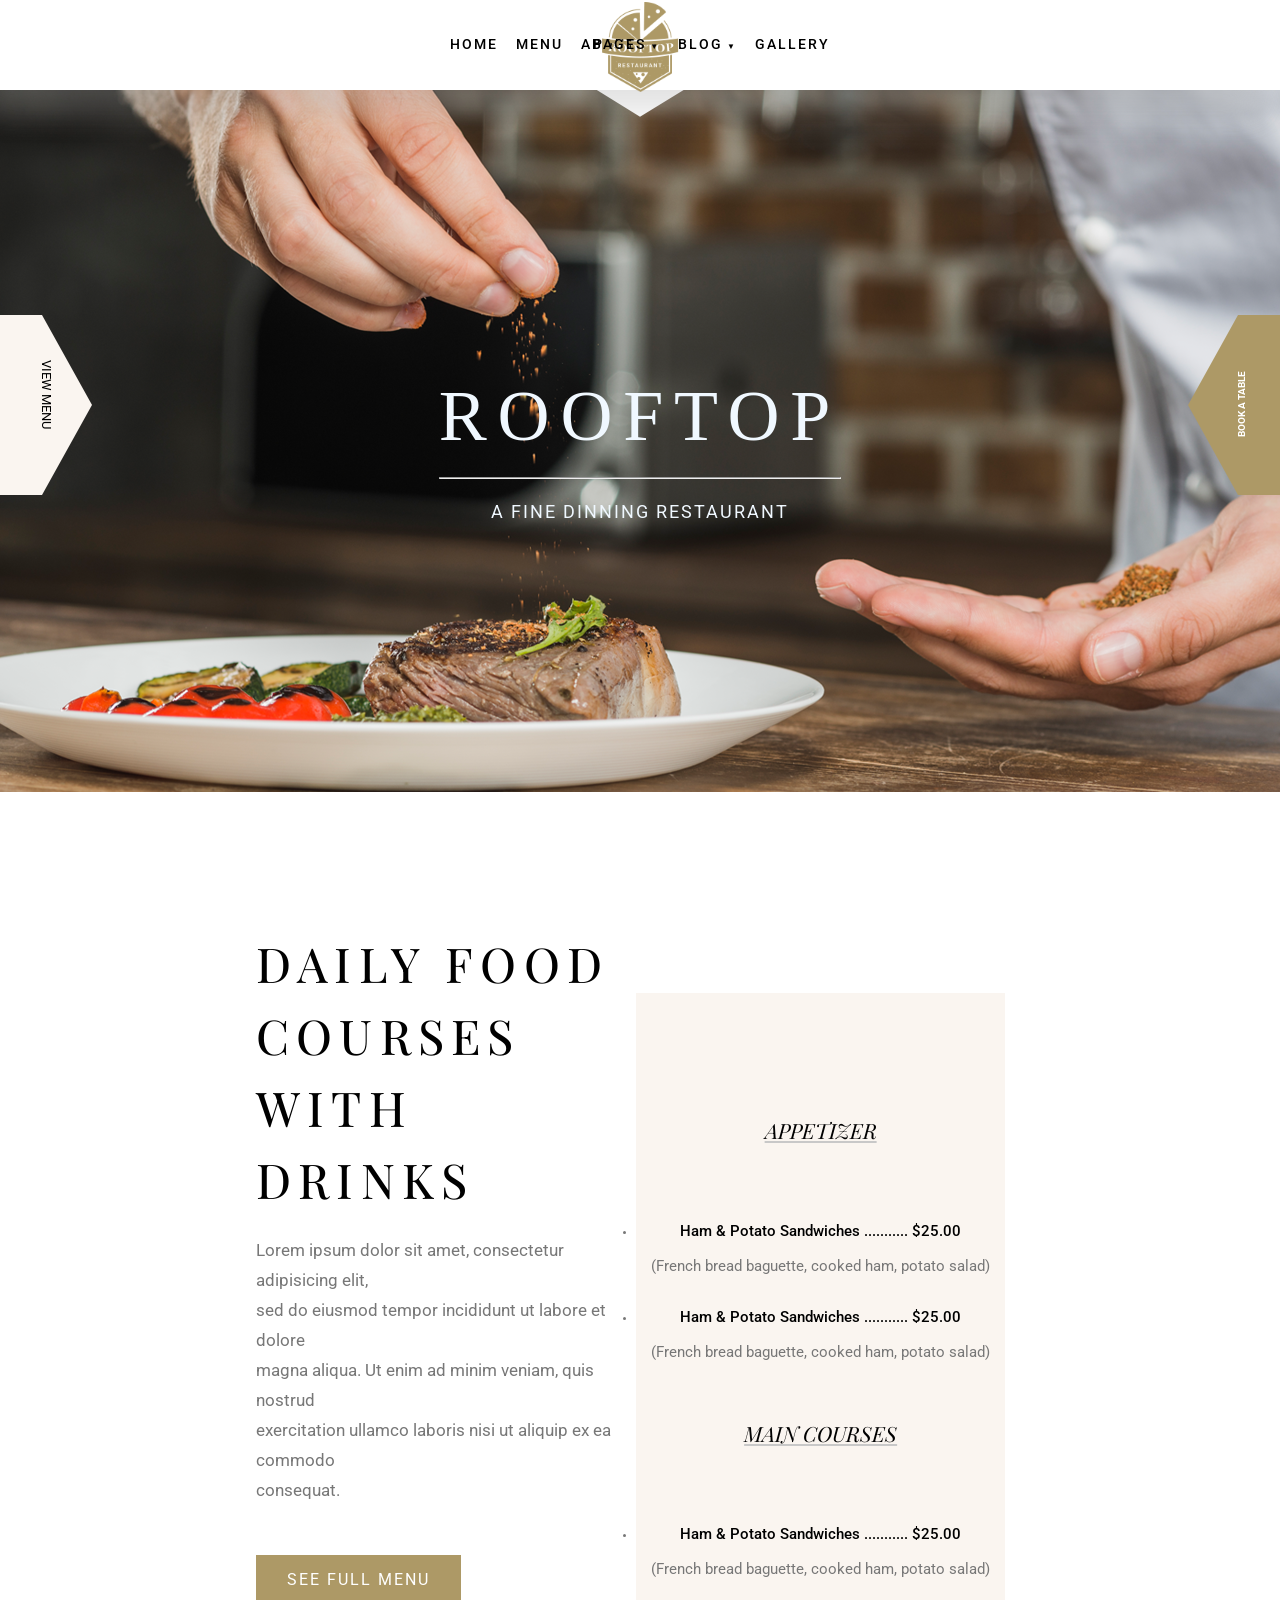
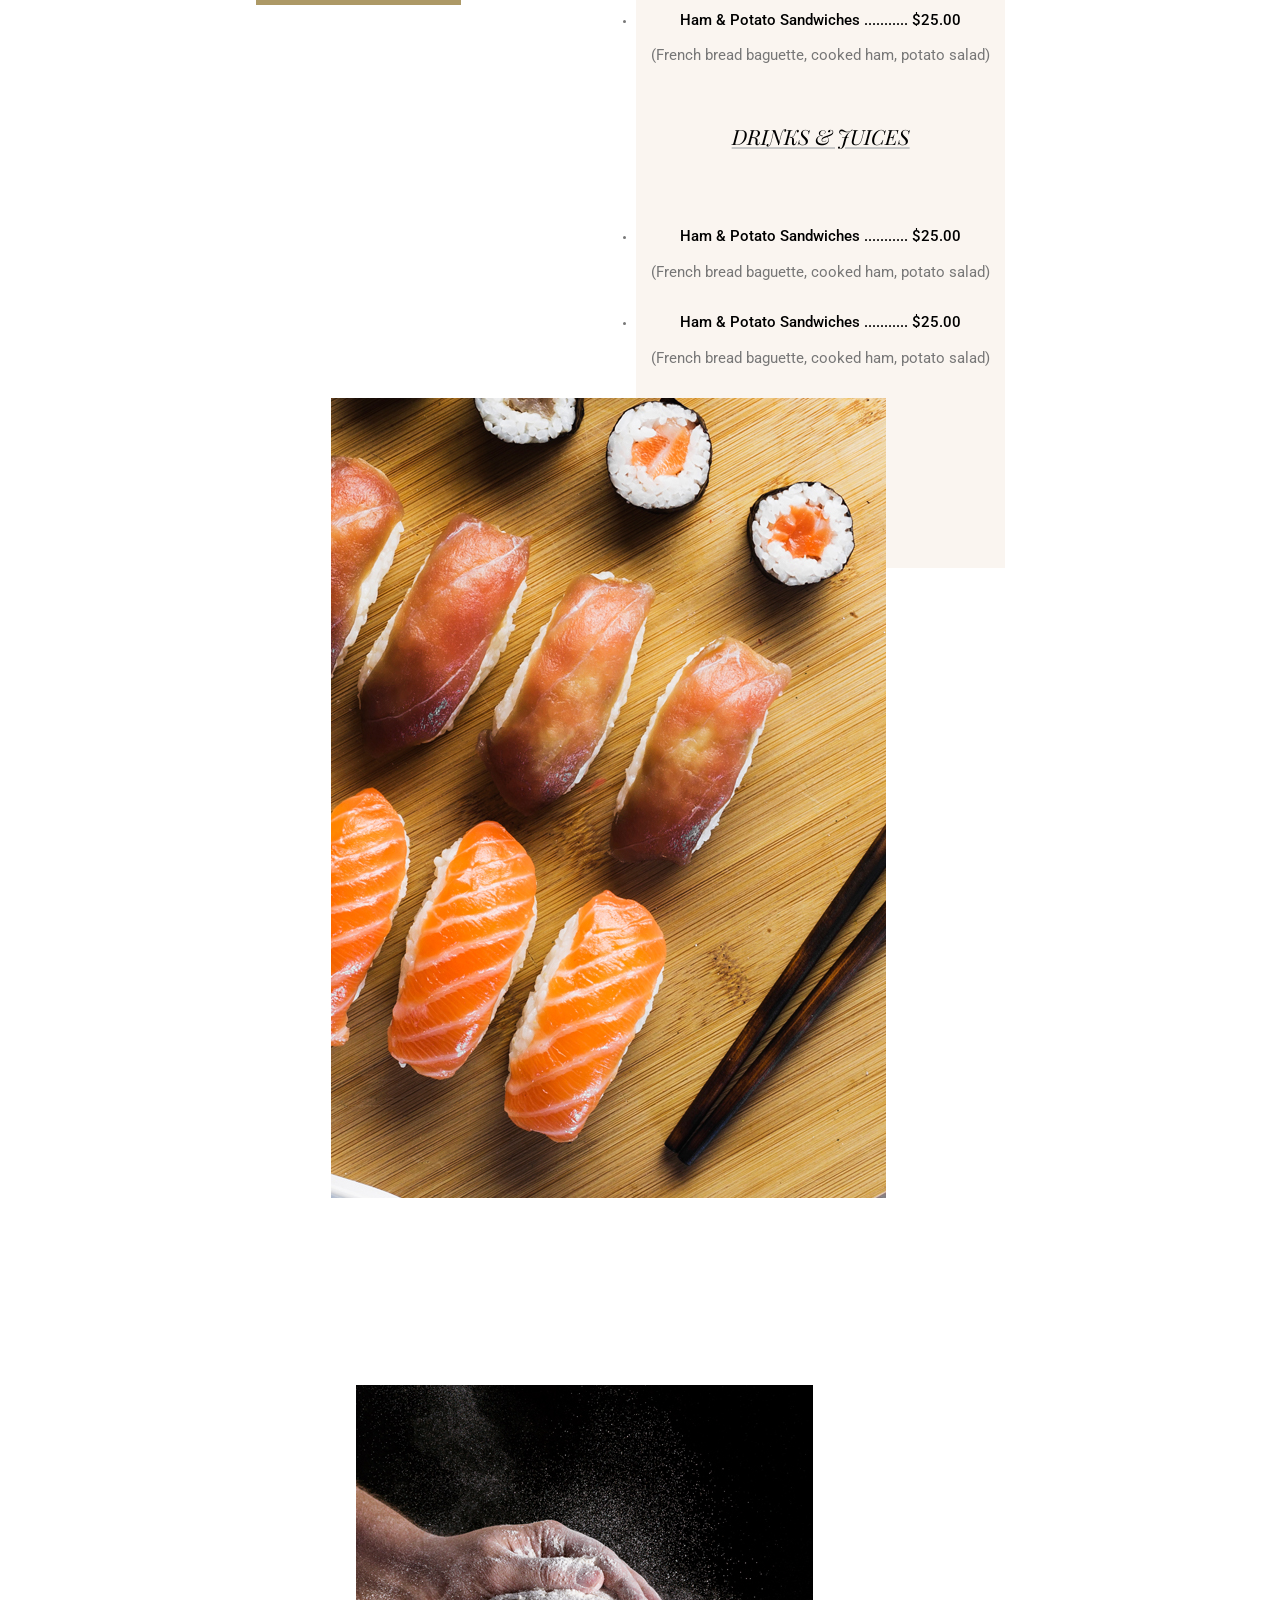
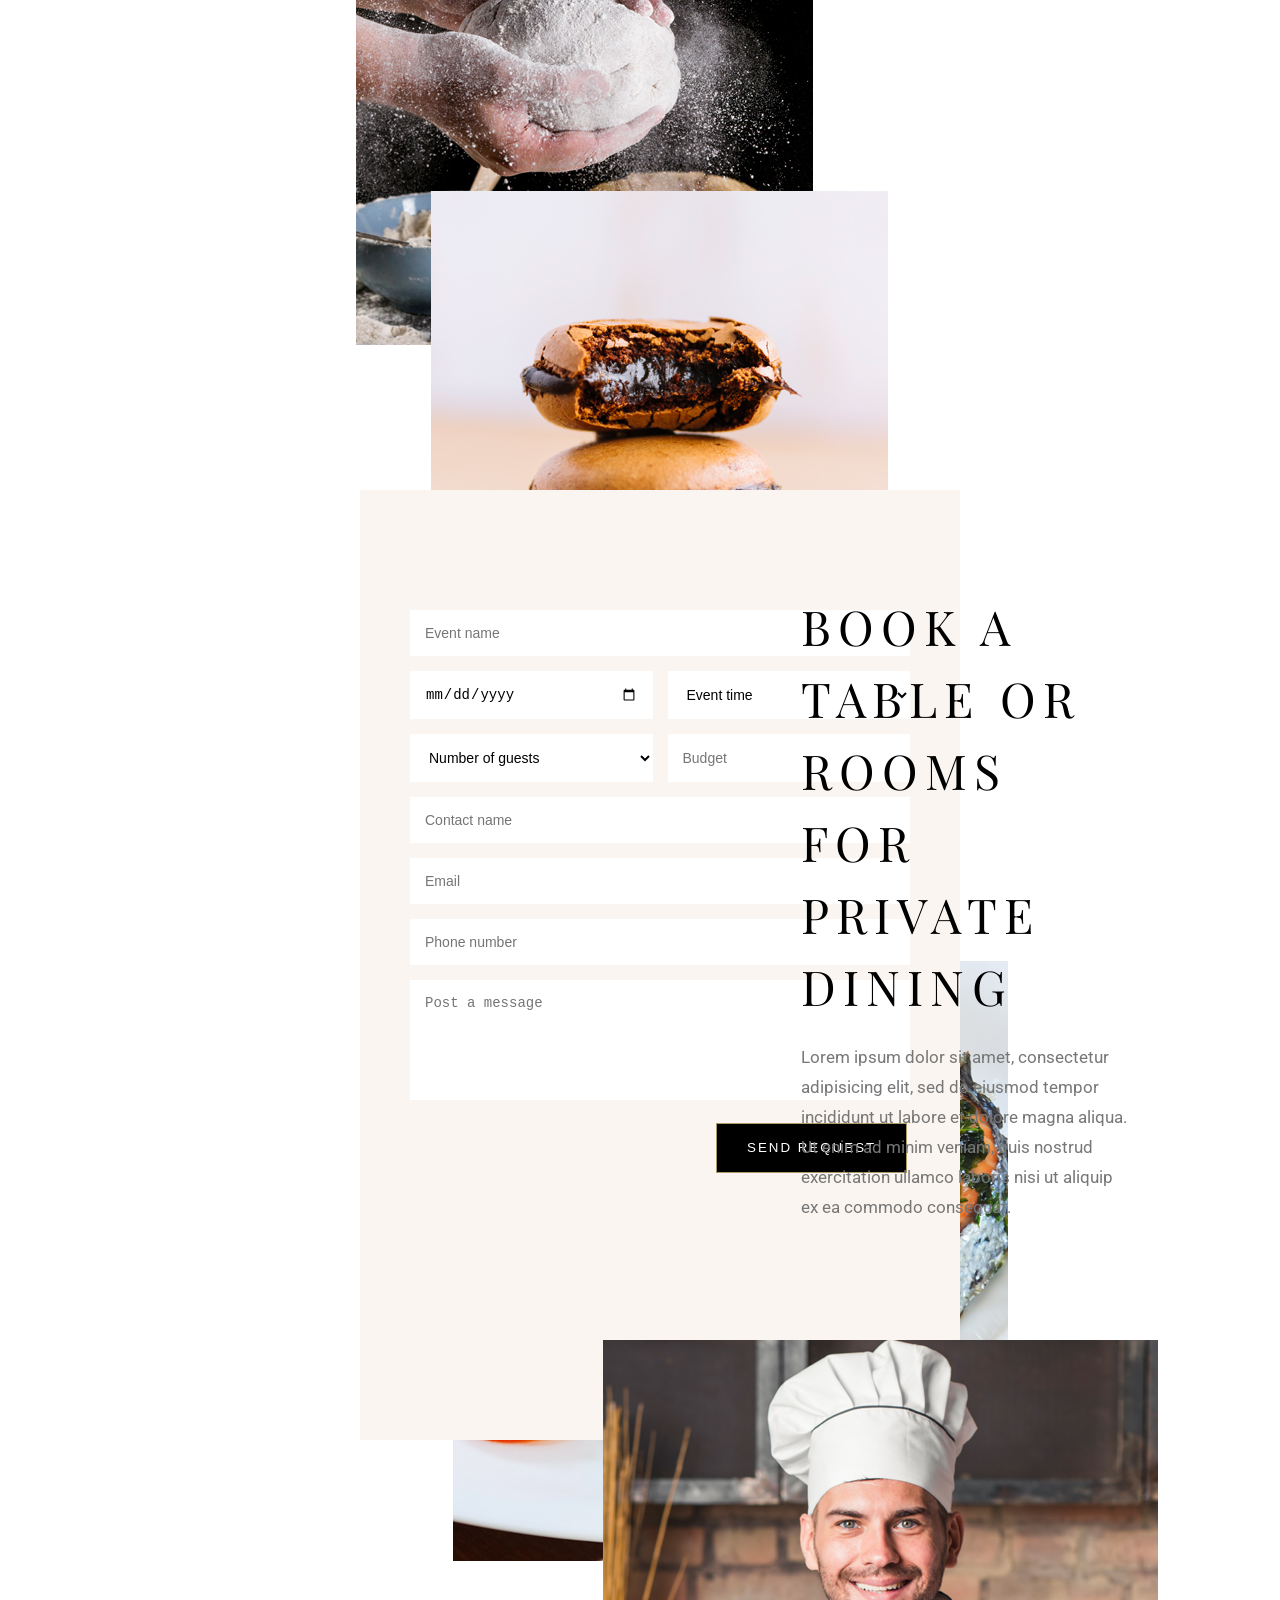
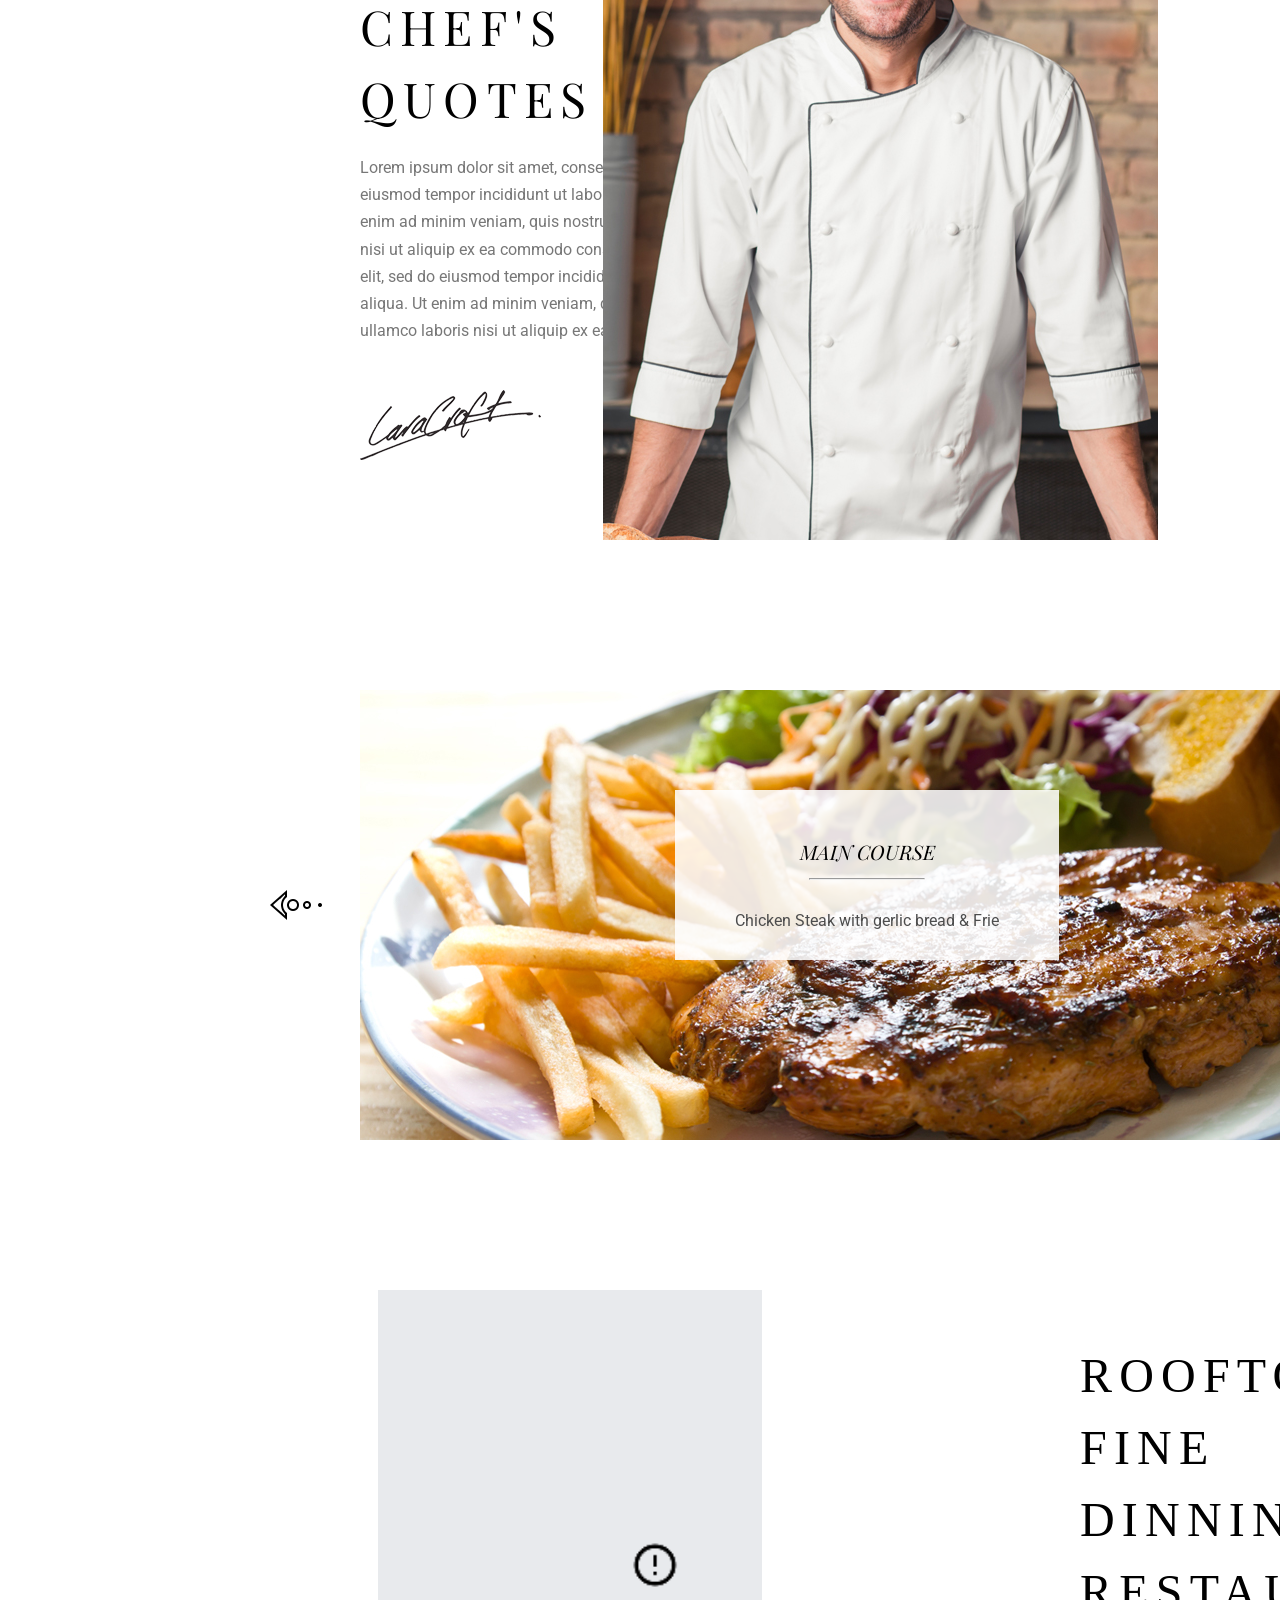
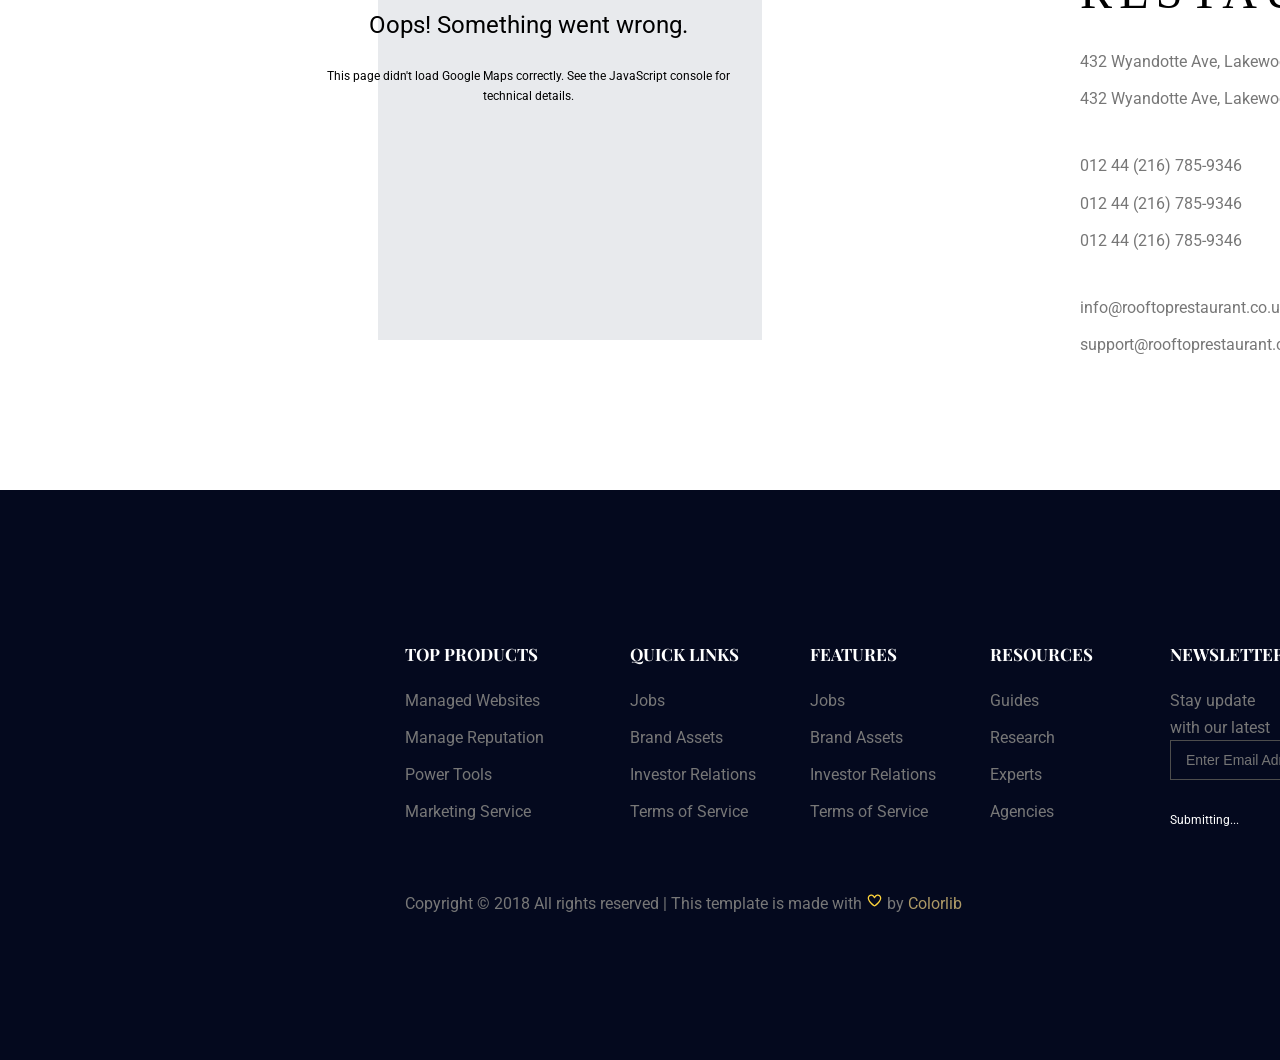
<file: index.html>
<!DOCTYPE html>
<html lang="en">
<head>
    <meta charset="UTF-8">
    <meta name="viewport" content="width=device-width, initial-scale=1.0">
    <title>Document</title>
    <link rel="stylesheet" href="style.css">
    <link rel="preconnect" href="https://fonts.googleapis.com">
<link rel="preconnect" href="https://fonts.gstatic.com" crossorigin>
<link href="https://fonts.googleapis.com/css2?family=Roboto:ital,wght@0,100..900;1,100..900&display=swap" rel="stylesheet">
<link href="https://fonts.googleapis.com/css2?family=Playfair+Display:ital,wght@0,400..900;1,400..900&family=Roboto:ital,wght@0,100..900;1,100..900&display=swap" rel="stylesheet">
</head>
<body>
   <header class="cabecalho">
      <div class="col colleft">
         <a   href="">HOME</a>
         <a  href="menu.html">MENU</a>
         <a href="about.html">ABOUT</a>
      </div>
      <div class="logo">
         <a  href=""><img src="logo.png" " ></a>
      </div>
      <div class="col colright">
   
      <nav class="menudrop">
    <ul>
      <li class="dropdown">
        <a href="#">PAGES</a>
        <ul class="submenu">
          <li><a href="#">Contact</a></li>
          <li><a href="#">Elements</a></li>
        </ul>
      </li>
    </ul>
  </nav>
        <nav class="menudrop">
    <ul>
      <li class="dropdown">
        <a href="#">BLOG</a>
        <ul class="submenu">
          <li><a href="blog.html">Blog</a></li>
          <li><a href="detail.html">Blog Detail</a></li>
        </ul>
      </li>
    </ul>
  </nav>
         <a href="gallery.html">GALLERY</a>
      </div>
  </header>
   <div class="titulo-banner" >
      <div class="título">
         <h1 class="titulotxt">ROOFTOP</h1>
         <hr>
         <p class="subtitulo"> A FINE DINNING RESTAURANT</p>
      </div>
   </div>

</div>

<div class="seta"><a  href="menu.html" class="txtseta"> <h3>view menu</h3> </a>               </div>
<div class="setaamarela">   <a  href="" class="txtsetaamarela"> <h3>book a table</h3> </a>    </div>

<div class="menu"> 
   
   <div class="menuleft">      
   <h1 id="food">
   Daily food
   <br>
   Courses
   <br>
   With Drinks
   <br>
   </h1>
   <p id="txtfood"> Lorem ipsum dolor sit amet, consectetur adipisicing elit, <br>
      sed do eiusmod tempor incididunt ut labore et dolore <br> magna aliqua.
      Ut enim ad minim veniam, quis nostrud <br> exercitation ullamco laboris 
      nisi ut aliquip ex ea commodo  <br>consequat.</p>
   
   <a id="btn" href="#" >See Full Menu</a>
   
   </div> 
<div class="menuright">

<div class="single">
<h3 id="nome">Appetizer</h3>

<ul class="list">   

<li>
<p class="item1"> Ham & Potato Sandwiches ........... 
   <span>$25.00</span> </p>
 <p class="item"> (French bread baguette, cooked ham, potato salad)</p>  </li>

 <li>
  <p class="item1"> Ham & Potato Sandwiches ........... 
   <span>$25.00</span> </p>
    <p class="item"> (French bread baguette, cooked ham, potato salad)</p>

</li>
</ul>

<div class="single">
   <h3 id="nome">Main Courses</h3>
   
   <ul class="list">   
   
   <li>
   <p class="item1"> Ham & Potato Sandwiches ........... 
      <span>$25.00</span>
    <p class="item"> (French bread baguette, cooked ham, potato salad)</p>  </li>
   
    <li>
     <p class="item1"> Ham & Potato Sandwiches ........... 
      <span>$25.00</span> </p>
       <p class="item"> (French bread baguette, cooked ham, potato salad)</p>
   
   </li>



</ul>

<div class="single">
   <h3 id="nome">Drinks & Juices</h3>
   
   <ul class="list">   
   
   <li>
   <p class="item1"> Ham & Potato Sandwiches ........... 
      <span>$25.00</span> </p>
    <p class="item"> (French bread baguette, cooked ham, potato salad)</p>  </li>
   
    <li>
     <p class="item1"> Ham & Potato Sandwiches ........... 
      <span>$25.00</span> </p>
       <p class="item"> (French bread baguette, cooked ham, potato salad)</p>
   
   </li>

</div></div></div></div>

</div>
</div>


<div class="galeria">

<div class="foto1"> <img src="sushi.png" alt="">
<svg xmlns="http://www.w3.org/2000/svg" viewBox="0 0 640 640"><!--!Font Awesome Free v7.2.0 by @fontawesome - https://fontawesome.com License - https://fontawesome.com/license/free Copyright 2026 Fonticons, Inc.--><path d="M352 128C352 110.3 337.7 96 320 96C302.3 96 288 110.3 288 128L288 288L128 288C110.3 288 96 302.3 96 320C96 337.7 110.3 352 128 352L288 352L288 512C288 529.7 302.3 544 320 544C337.7 544 352 529.7 352 512L352 352L512 352C529.7 352 544 337.7 544 320C544 302.3 529.7 288 512 288L352 288L352 128z"/></svg></div>

<div class="foto2"><img src="massa.jpg" alt="">
<svg xmlns="http://www.w3.org/2000/svg" viewBox="0 0 640 640"><!--!Font Awesome Free v7.2.0 by @fontawesome - https://fontawesome.com License - https://fontawesome.com/license/free Copyright 2026 Fonticons, Inc.--><path d="M352 128C352 110.3 337.7 96 320 96C302.3 96 288 110.3 288 128L288 288L128 288C110.3 288 96 302.3 96 320C96 337.7 110.3 352 128 352L288 352L288 512C288 529.7 302.3 544 320 544C337.7 544 352 529.7 352 512L352 352L512 352C529.7 352 544 337.7 544 320C544 302.3 529.7 288 512 288L352 288L352 128z"/></svg></div>

<div class="foto3"><img src="biscoito.jpg" alt="">
<svg xmlns="http://www.w3.org/2000/svg" viewBox="0 0 640 640"><!--!Font Awesome Free v7.2.0 by @fontawesome - https://fontawesome.com License - https://fontawesome.com/license/free Copyright 2026 Fonticons, Inc.--><path d="M352 128C352 110.3 337.7 96 320 96C302.3 96 288 110.3 288 128L288 288L128 288C110.3 288 96 302.3 96 320C96 337.7 110.3 352 128 352L288 352L288 512C288 529.7 302.3 544 320 544C337.7 544 352 529.7 352 512L352 352L512 352C529.7 352 544 337.7 544 320C544 302.3 529.7 288 512 288L352 288L352 128z"/></svg></div>

<div class="foto4"> <img src="peixe.jpg" alt="">
<svg xmlns="http://www.w3.org/2000/svg" viewBox="0 0 640 640"><!--!Font Awesome Free v7.2.0 by @fontawesome - https://fontawesome.com License - https://fontawesome.com/license/free Copyright 2026 Fonticons, Inc.--><path d="M352 128C352 110.3 337.7 96 320 96C302.3 96 288 110.3 288 128L288 288L128 288C110.3 288 96 302.3 96 320C96 337.7 110.3 352 128 352L288 352L288 512C288 529.7 302.3 544 320 544C337.7 544 352 529.7 352 512L352 352L512 352C529.7 352 544 337.7 544 320C544 302.3 529.7 288 512 288L352 288L352 128z"/></svg></div>
</div>

<div class="areaformulario">

   <div class="formulario">
<form >
   
<input  id= "eventname" type="text" placeholder="Event name" >
<div class="coluna">
<input  id="eventdate"  type="date" placeholder="Event date" >

<select name="Event time" id="eventtime" >   
   <option value="" disabled selected hidden>Event time</option>
   <option  value="0" >Meal preferences </option> 
   <option  value="1" >05pm</option>
   <option  value="2" >08pm</option>
   <option  value="3" >09pm</option>

</select>
</div>

<div class="coluna">
<select name="Number of guests" id="numberguests" >   
    <option value="" disabled selected hidden> Number of guests</option>
   <option value="0">Number of guests</option>
   <option  value="1" >Number of guests 1  </option> 
   <option  value="1" >Number of guests 2</option>
   <option  value="2" >Number of guests 3</option>


</select>


<input  id= "budget" type="text" placeholder="Budget">
</div>
<input  id= "contact" type="text" placeholder="Contact name">

<input  id= "email" type="email" placeholder="Email">

<input id="telefone"   type="tel" placeholder="Phone number">

<textarea id="mensagem" placeholder="Post a message"></textarea>

<button id="send"  type="submit"> SEND REQUEST</button>   

</form>



</div>






<div class="txtform">
<h1 class="booktable"> Book a <br>Table or <br> Rooms <br>for <br> private <br> dining</h1>
<div class="formp"> Lorem ipsum dolor sit amet, consectetur <br> adipisicing elit, sed do eiusmod tempor <br> incididunt ut labore et dolore magna aliqua.  <br>Ut enim ad minim veniam, quis nostrud  <br> exercitation ullamco laboris nisi ut aliquip  <br> ex ea commodo consequat. </div>

</div>
</div>


<div class="areachefe">
<div class="txtchefe">
<h1 class="chefequotes"> CHEF'S<br>QUOTES <br> </h1>
<div class="chefep"> Lorem ipsum dolor sit amet, consectetur adipisicing elit, sed do <br> eiusmod tempor incididunt ut labore et dolore magna aliqua. Ut <br> enim ad minim veniam, quis nostrud exercitation ullamco laboris <br>nisi ut aliquip ex ea commodo consequat. consectetur adipisicing <br> elit, sed do eiusmod tempor incididunt ut labore et dolore magna  <br> aliqua. Ut enim ad minim veniam, quis nostrud exercitation <br> ullamco laboris nisi ut aliquip ex ea commodo consequat. Quotes </div>
</div>
<div class="assinatura"> <img src="signature.png" alt=""> </div>

<div class="fotochefe"> <img src="chefs-quotes.jpg" alt=""></div>

</div>

<div class="carrossel">
 <div class="setaleft"> <img src="left-arrow.png" alt=""></div>
<div class="setaright"> <img src="right-arrow.png" alt=""></div>
<div class="fotocarrossel"> <img src="callaction-bg.jpg" alt="" /> </div>
   
<div class="carrosseltxt"> 
      <h3>MAIN COURSE</h3> 
      <hr>
      <p>
		Chicken Steak with gerlic bread & Frie</p>
   </div>
   
 
</div>


<div class="areafinal">
<div class="areaops"></div>
<div class="imgops"> <img src="error_30dp_000000_FILL0_wght400_GRAD0_opsz24.png" alt="" height="50px" width="50px" ></div>

<div class="txtops"> <h3>Oops! Something went wrong.</h3> <p>This page didn't load Google Maps correctly. See the JavaScript console for <br> technical details.</p> </div>

<div class="rightops"> <h1>ROOFTOP <br> FINE DINNING <br> RESTAURANT</h1> 

<div class="endereço"> <p>432 Wyandotte Ave, Lakewood, OH, 44107</p> <p>432 Wyandotte Ave, Lakewood, OH, 44107</p></div>

<div class="telefone"> <p>012 44 (216) 785-9346</p> <p>012 44 (216) 785-9346</p> <p>012 44 (216) 785-9346</p></div>

<div class="email"> <p>info@rooftoprestaurant.co.uk</p> <p>support@rooftoprestaurant.com</p></div>




</div>


</div>

<footer class="rodapé">

<div class="arearodapé">

<div class="colunarodapé">

<div class="colunarodapé1">
   <h4>TOP PRODUCTS</h4>
   <ul>
      <li><a href="#">Managed Websites</a></li> 
      <li><a href="#">Manage Reputation</a></li> 
      <li><a href="#">Power Tools</a></li>
      <li><a href="#">Marketing Service</a></li>
   </ul>
</div>

<div class="colunarodapé2">
   <h4>QUICK LINKS</h4>
   <ul>
      <li><a href="#">Jobs</a></li>
      <li><a href="#">Brand Assets</a></li>
      <li><a href="#">Investor Relations</a></li>
      <li><a href="#">Terms of Service</a></li>
   </ul>
</div>

<div class="colunarodapé3">
   <h4>FEATURES</h4>
   <ul>
      <li><a href="#">Jobs</a></li>
      <li><a href="#">Brand Assets</a></li>
      <li><a href="#">Investor Relations</a></li>
      <li><a href="#">Terms of Service</a></li>
   </ul>
</div>

<div class="colunarodapé4">
   <h4>RESOURCES</h4>
   <ul>
      <li><a href="#">Guides</a></li>
      <li><a href="#">Research</a></li>
      <li><a href="#">Experts</a></li>
      <li><a href="#">Agencies</a></li>
   </ul>
</div>


<div class="colunarodapé5">
   <h4>Newsletter</h4>
   <p>Stay update with our latest</p>
<div class="formrodapé">

   <form >

<input class="emailrodapé"  type="text" placeholder="Enter Email Adress">

<div class="areabtnrodapé"> <button id="btnrodapé"  type="submit"> 
<svg xmlns="http://www.w3.org/2000/svg" viewBox="0 0 640 640"><!--!Font Awesome Pro v7.2.0 by @fontawesome - https://fontawesome.com License - https://fontawesome.com/license (Commercial License) Copyright 2026 Fonticons, Inc.--><path fill="rgb(255, 255, 255)" d="M566.6 342.6C579.1 330.1 579.1 309.8 566.6 297.3L406.6 137.3C394.1 124.8 373.8 124.8 361.3 137.3C348.8 149.8 348.8 170.1 361.3 182.6L466.7 288L96 288C78.3 288 64 302.3 64 320C64 337.7 78.3 352 96 352L466.7 352L361.3 457.4C348.8 469.9 348.8 490.2 361.3 502.7C373.8 515.2 394.1 515.2 406.6 502.7L566.6 342.7z"/></svg>
</button>   </div>
 <div class="submitting" style>Submitting...</div>

</form>
</div>
</div>

</div>

<p class="madewith">Copyright © 2018 All rights reserved | This template is made with <svg xmlns="http://www.w3.org/2000/svg" viewBox="0 0 640 640"><!--!Font Awesome Free v7.2.0 by @fontawesome - https://fontawesome.com License - https://fontawesome.com/license/free Copyright 2026 Fonticons, Inc.--><path fill="rgb(255, 212, 59)" d="M442.9 144C415.6 144 389.9 157.1 373.9 179.2L339.5 226.8C335 233 327.8 236.7 320.1 236.7C312.4 236.7 305.2 233 300.7 226.8L266.3 179.2C250.3 157.1 224.6 144 197.3 144C150.3 144 112.2 182.1 112.2 229.1C112.2 279 144.2 327.5 180.3 371.4C221.4 421.4 271.7 465.4 306.2 491.7C309.4 494.1 314.1 495.9 320.2 495.9C326.3 495.9 331 494.1 334.2 491.7C368.7 465.4 419 421.3 460.1 371.4C496.3 327.5 528.2 279 528.2 229.1C528.2 182.1 490.1 144 443.1 144zM335 151.1C360 116.5 400.2 96 442.9 96C516.4 96 576 155.6 576 229.1C576 297.7 533.1 358 496.9 401.9C452.8 455.5 399.6 502 363.1 529.8C350.8 539.2 335.6 543.9 320 543.9C304.4 543.9 289.2 539.2 276.9 529.8C240.4 502 187.2 455.5 143.1 402C106.9 358.1 64 297.7 64 229.1C64 155.6 123.6 96 197.1 96C239.8 96 280 116.5 305 151.1L320 171.8L335 151.1z"/></svg> by <a href="">Colorlib</a></p>

<div class="redessociais">

<a href="" class="facebook"><svg xmlns="http://www.w3.org/2000/svg" viewBox="0 0 640 640"><!--!Font Awesome Free v7.2.0 by @fontawesome - https://fontawesome.com License - https://fontawesome.com/license/free Copyright 2026 Fonticons, Inc.--><path fill="currentColor" d="M240 363.3L240 576L356 576L356 363.3L442.5 363.3L460.5 265.5L356 265.5L356 230.9C356 179.2 376.3 159.4 428.7 159.4C445 159.4 458.1 159.8 465.7 160.6L465.7 71.9C451.4 68 416.4 64 396.2 64C289.3 64 240 114.5 240 223.4L240 265.5L174 265.5L174 363.3L240 363.3z"/></svg></a>
<a href="" class="twitter"><svg xmlns="http://www.w3.org/2000/svg" viewBox="0 0 640 640"><!--!Font Awesome Free v7.2.0 by @fontawesome - https://fontawesome.com License - https://fontawesome.com/license/free Copyright 2026 Fonticons, Inc.--><path fill="currentColor" d="M523.4 215.7C523.7 220.2 523.7 224.8 523.7 229.3C523.7 368 418.1 527.9 225.1 527.9C165.6 527.9 110.4 510.7 64 480.8C72.4 481.8 80.6 482.1 89.3 482.1C138.4 482.1 183.5 465.5 219.6 437.3C173.5 436.3 134.8 406.1 121.5 364.5C128 365.5 134.5 366.1 141.3 366.1C150.7 366.1 160.1 364.8 168.9 362.5C120.8 352.8 84.8 310.5 84.8 259.5L84.8 258.2C98.8 266 115 270.9 132.2 271.5C103.9 252.7 85.4 220.5 85.4 184.1C85.4 164.6 90.6 146.7 99.7 131.1C151.4 194.8 229 236.4 316.1 240.9C314.5 233.1 313.5 225 313.5 216.9C313.5 159.1 360.3 112 418.4 112C448.6 112 475.9 124.7 495.1 145.1C518.8 140.6 541.6 131.8 561.7 119.8C553.9 144.2 537.3 164.6 515.6 177.6C536.7 175.3 557.2 169.5 576 161.4C561.7 182.2 543.8 200.7 523.4 215.7z"/></svg></a>
<a href="" class="bola"><svg xmlns="http://www.w3.org/2000/svg" viewBox="0 0 640 640"><!--!Font Awesome Free v7.2.0 by @fontawesome - https://fontawesome.com License - https://fontawesome.com/license/free Copyright 2026 Fonticons, Inc.--><path fill="currentColor" d="M156.7 122.8L235.1 201.2C253.3 176.2 264 145.3 264 112C264 97.9 262.1 84.3 258.5 71.4C220.5 80.8 185.9 98.6 156.7 122.8zM122.8 156.7C98.6 185.9 80.8 220.5 71.4 258.5C84.3 262.1 97.9 264 112 264C145.3 264 176.1 253.3 201.2 235.1L122.8 156.7zM320 64C315.4 64 310.8 64.1 306.3 64.4C310 79.7 312 95.6 312 112C312 158.6 296.1 201.4 269.4 235.4L320 286.1L483.3 122.8C438.9 86.1 382.1 64 320 64zM112 312C95.6 312 79.6 310 64.4 306.3C64.2 310.8 64 315.4 64 320C64 382.1 86.1 438.9 122.8 483.3L286.1 320L235.4 269.4C201.4 296.1 158.6 312 112 312zM575.6 333.7C575.8 329.2 576 324.6 576 320C576 257.9 553.9 201.1 517.2 156.7L353.9 320L404.6 370.6C438.6 343.9 481.5 328 528 328C544.4 328 560.4 330 575.6 333.7zM568.5 381.5C555.6 377.9 542 376 527.9 376C494.6 376 463.8 386.7 438.7 404.9L517.1 483.3C541.3 454.1 559.1 419.5 568.5 381.5zM404.9 438.8C386.7 463.8 376 494.7 376 528C376 542.1 377.9 555.7 381.5 568.6C419.5 559.2 454.1 541.4 483.3 517.2L404.9 438.8zM370.6 404.5L320 353.9L156.7 517.2C201 553.9 257.9 576 320 576C324.6 576 329.2 575.9 333.7 575.6C330 560.3 328 544.4 328 528C328 481.4 343.9 438.6 370.6 404.6z"/></svg> </a>
<a href="" class="Be"><svg xmlns="http://www.w3.org/2000/svg" viewBox="0 0 640 640"><!--!Font Awesome Free v7.2.0 by @fontawesome - https://fontawesome.com License - https://fontawesome.com/license/free Copyright 2026 Fonticons, Inc.--><path fill="currentColor" d="M264 301.2C295.8 286 312.4 263 312.4 227.2C312.4 156.6 259.8 139.4 199.1 139.4L32 139.4L32 493.8L203.8 493.8C268.2 493.8 328.7 462.9 328.7 390.9C328.7 346.4 307.6 313.5 264 301.2zM109.9 199.9L183 199.9C211.1 199.9 236.4 207.8 236.4 240.4C236.4 270.5 216.7 282.6 188.9 282.6L109.9 282.6L109.9 199.9zM193.2 433.6L109.9 433.6L109.9 336L194.8 336C229.1 336 250.8 350.3 250.8 386.6C250.8 422.4 224.9 433.6 193.2 433.6zM551.7 192.9L408 192.9L408 158L551.7 158L551.7 192.9zM608 369.2C608 293.3 563.6 230 483.1 230C404.9 230 351.8 288.8 351.8 365.8C351.8 445.7 402.1 500.5 483.1 500.5C544.4 500.5 584.1 472.9 603.2 414.2L541 414.2C534.3 436.1 506.7 447.7 485.3 447.7C444 447.7 422.3 423.5 422.3 382.4L607.4 382.4C607.7 378.2 608 373.7 608 369.2zM422.4 338C424.7 304.3 447.1 283.2 480.9 283.2C516.3 283.2 534.1 304 537.1 338L422.4 338z"/></svg></a>
</div>










</div>










</footer>






















</body>
</html>
</file>
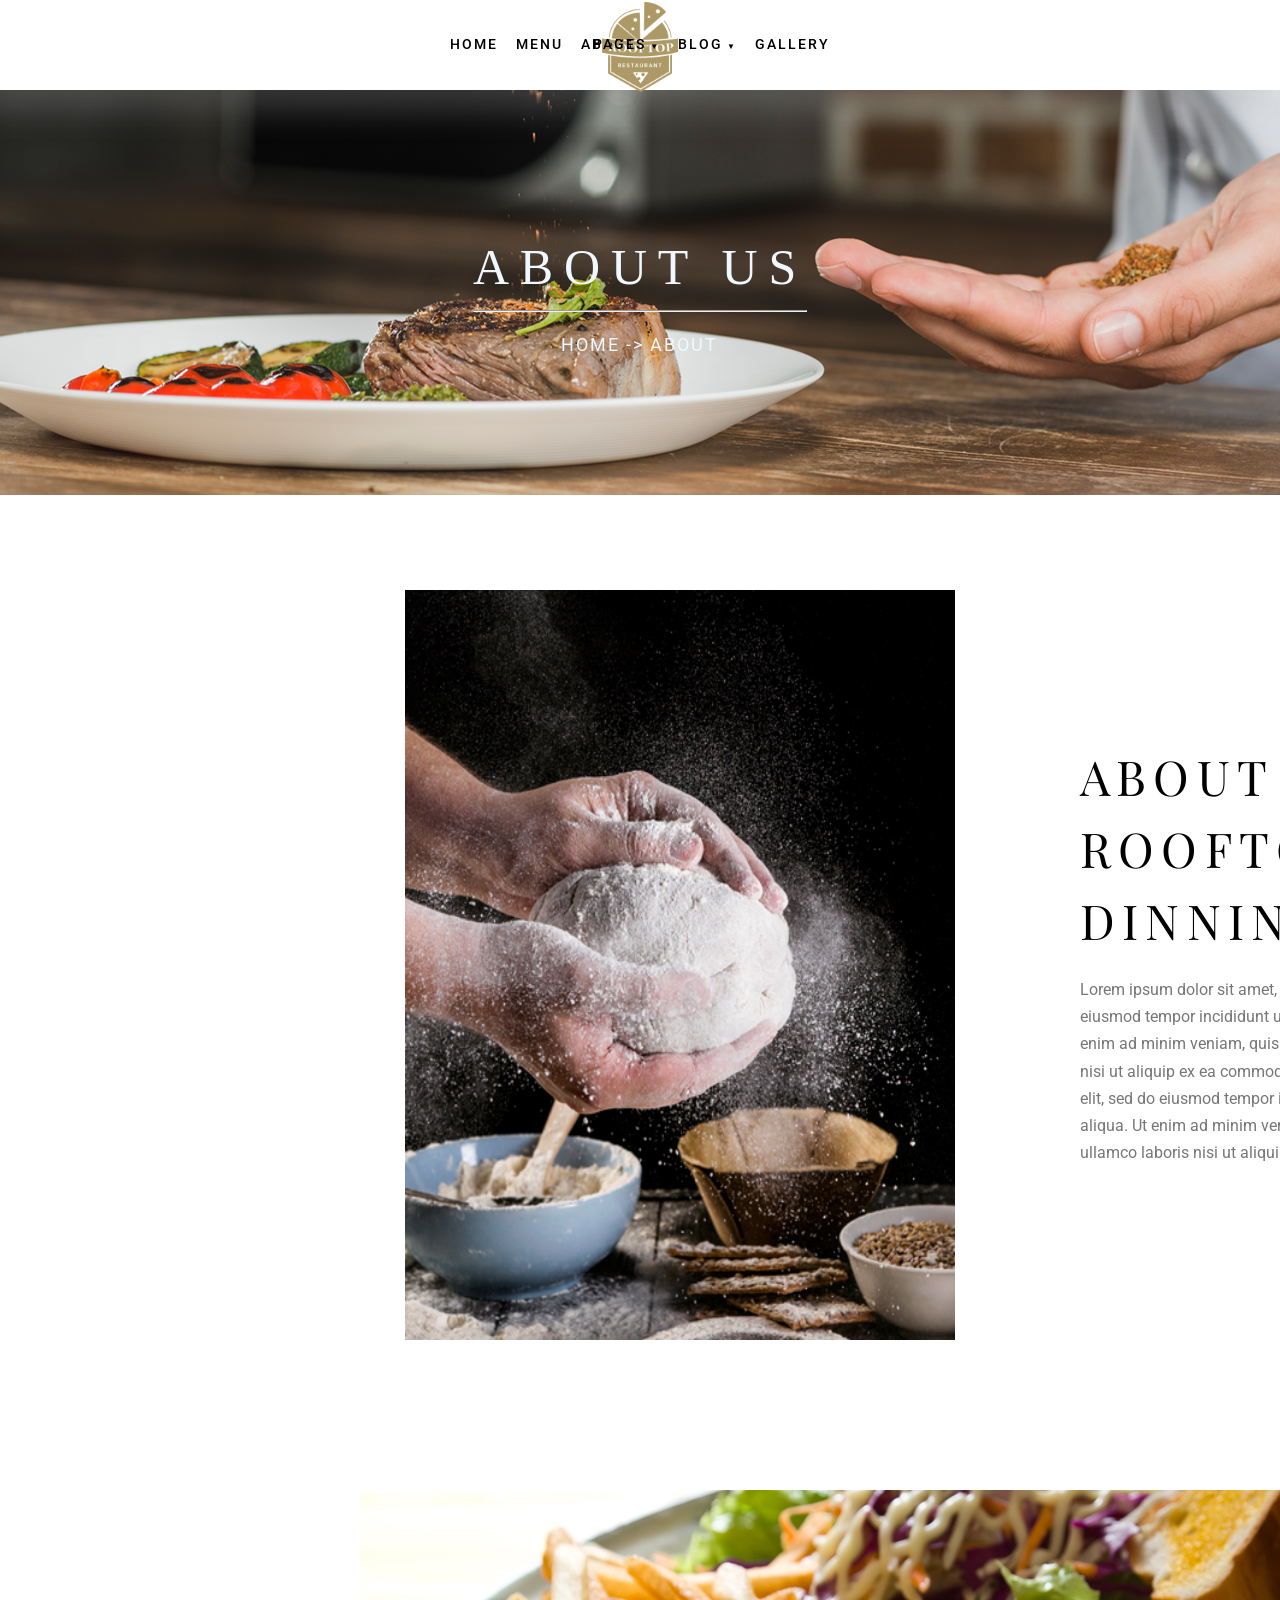
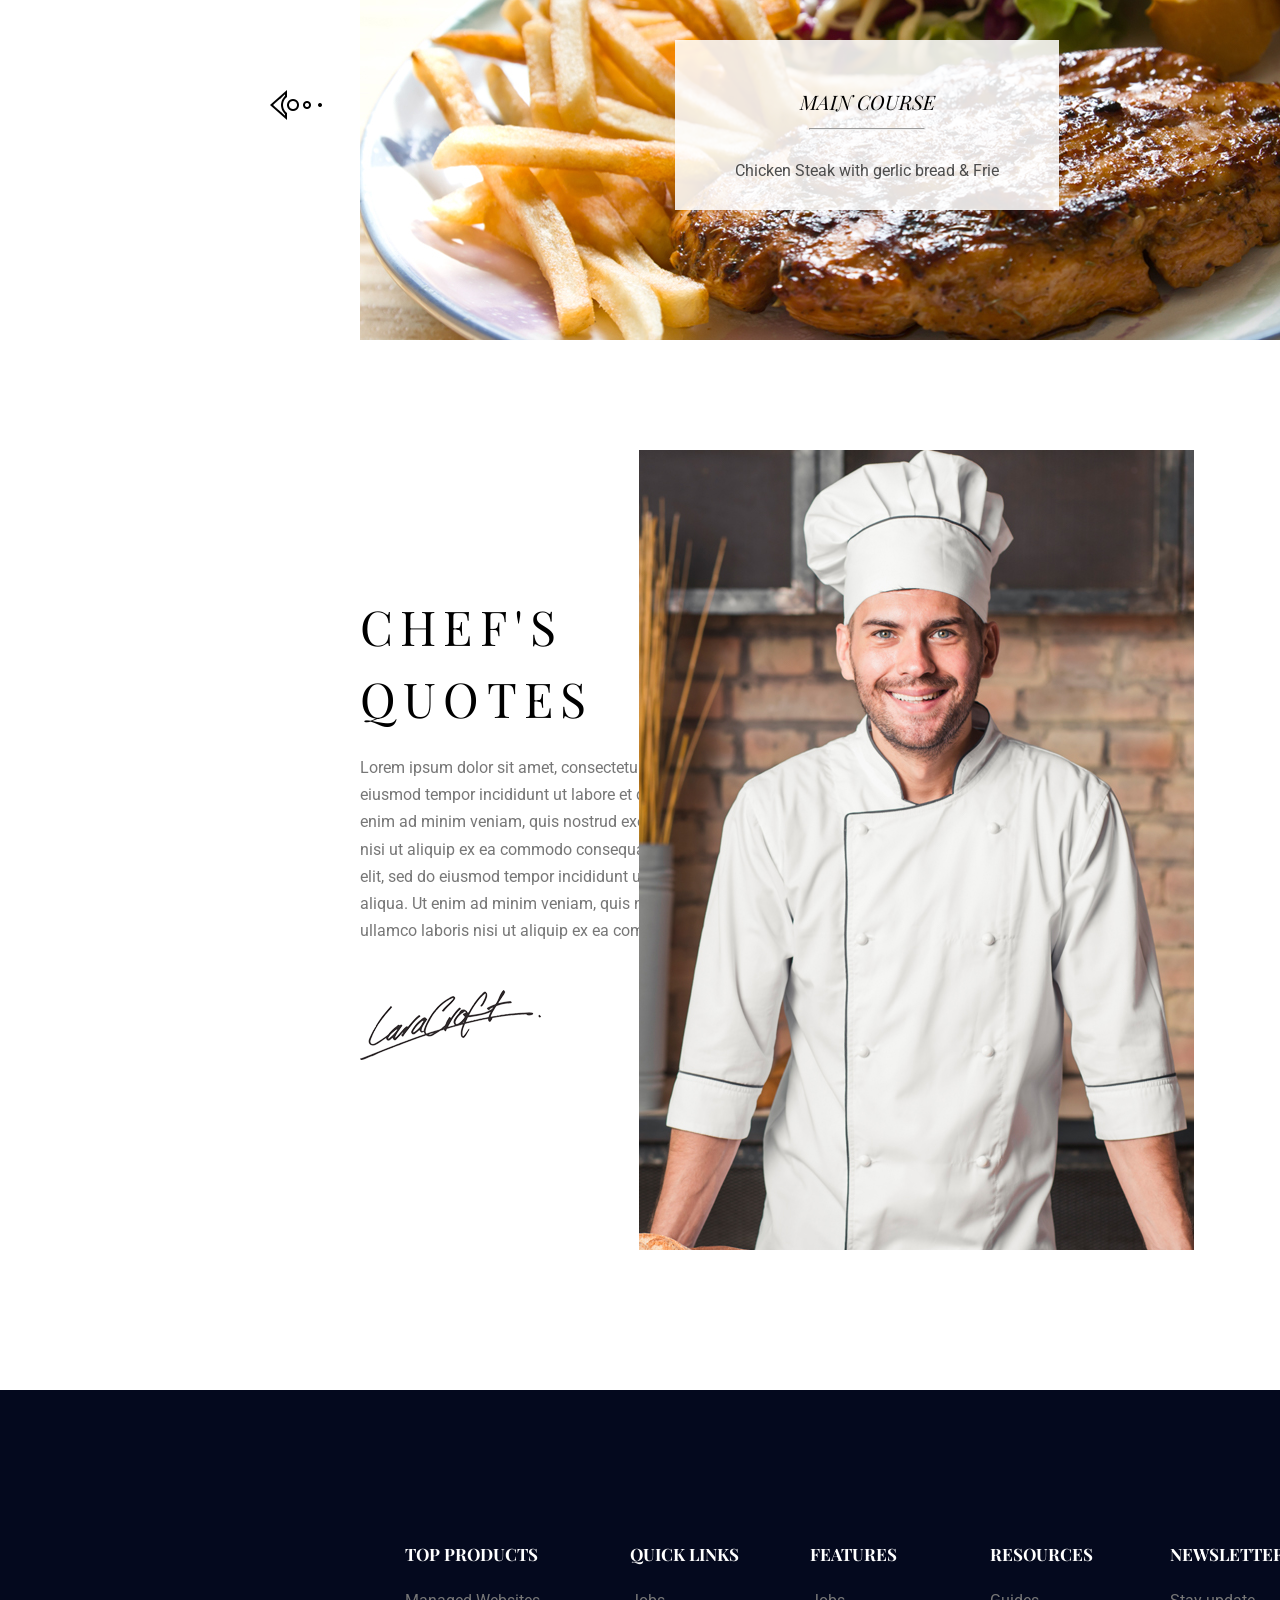
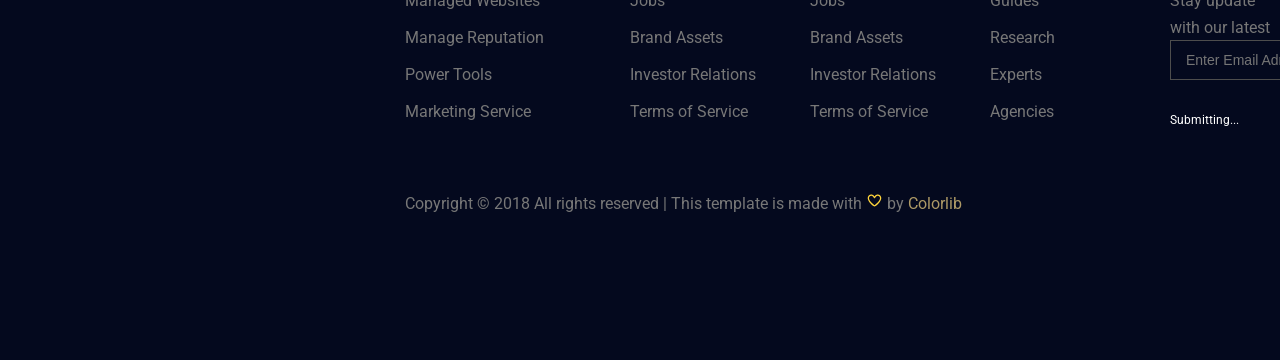
<file: about.html>
<!DOCTYPE html>
<html lang="en">
<head>
    <meta charset="UTF-8">
    <meta name="viewport" content="width=device-width, initial-scale=1.0">
    <title>Document</title>
    <link rel="stylesheet" href="style.css">
    <link rel="preconnect" href="https://fonts.googleapis.com">
<link rel="preconnect" href="https://fonts.gstatic.com" crossorigin>
<link href="https://fonts.googleapis.com/css2?family=Roboto:ital,wght@0,100..900;1,100..900&display=swap" rel="stylesheet">
<link href="https://fonts.googleapis.com/css2?family=Playfair+Display:ital,wght@0,400..900;1,400..900&family=Roboto:ital,wght@0,100..900;1,100..900&display=swap" rel="stylesheet">
</head>
<body>
   <header class="cabecalho">
      <div class="col colleft">
         <a   href="index.html">HOME</a>
         <a  href="menu.html">MENU</a>
         <a href="">ABOUT</a>
      </div>
      <div class="logo">
         <a  href=""><img src="logo.png" height="50"></a>
      </div>
      <div class="col colright">
         <nav class="menudrop">
    <ul>
      <li class="dropdown">
        <a href="#">PAGES</a>
        <ul class="submenu">
          <li><a href="#">Contact</a></li>
          <li><a href="#">Elements</a></li>
        </ul>
      </li>
    </ul>
  </nav>
        <nav class="menudrop">
    <ul>
      <li class="dropdown">
        <a href="#">BLOG</a>
        <ul class="submenu">
          <li><a href="blog.html">Blog</a></li>
          <li><a href="detail.html">Blog Detail</a></li>
        </ul>
      </li>
    </ul>
  </nav>
         <a href="gallery.html">GALLERY</a>
      </div>
  </header>
   <div class="titulo-bannerpg2" >
      <div class="título">
         <h1 class="titulotxtpg2">ABOUT US</h1>
         <hr>
         <p class="subtitulo"> <a  href="index.html">HOME</a> -> <a href="">ABOUT</a> </p>
      </div>
   </div>

</div>



<div class="areaabout">
<div class="txtabout">
<h1 class="about"> ABOUT<br>ROOFTOP <br>DINNING <br> </h1>
<div class="aboutpp"> Lorem ipsum dolor sit amet, consectetur adipisicing elit, sed do <br> eiusmod tempor incididunt ut labore et dolore magna aliqua. Ut <br> enim ad minim veniam, quis nostrud exercitation ullamco laboris <br>nisi ut aliquip ex ea commodo consequat. consectetur adipisicing <br> elit, sed do eiusmod tempor incididunt ut labore et dolore magna  <br> aliqua. Ut enim ad minim veniam, quis nostrud exercitation <br> ullamco laboris nisi ut aliquip ex ea commodo consequat. </div>
</div>
<div class="fotoabout"> <img src="massa.jpg" alt="" height="750px" width="550px"></div>

</div>


<div class="carrossel">
 <div class="setaleftpg3"> <img src="left-arrow.png" alt=""></div>
<div class="setarightpg3"> <img src="right-arrow.png" alt=""></div>
<div class="fotocarrosselpg3"> <img src="callaction-bg.jpg" alt="" /> </div>
   
<div class="carrosseltxtpg3"> 
      <h3>MAIN COURSE</h3> 
      <hr>
      <p>
		Chicken Steak with gerlic bread & Frie</p>
   </div>
   
 
</div>
 
</div>


<div class="areachefe">
<div class="txtchefepg3">
<h1 class="chefequotes"> CHEF'S<br>QUOTES <br> </h1>
<div class="chefeppg3"> Lorem ipsum dolor sit amet, consectetur adipisicing elit, sed do <br> eiusmod tempor incididunt ut labore et dolore magna aliqua. Ut <br> enim ad minim veniam, quis nostrud exercitation ullamco laboris <br>nisi ut aliquip ex ea commodo consequat. consectetur adipisicing <br> elit, sed do eiusmod tempor incididunt ut labore et dolore magna  <br> aliqua. Ut enim ad minim veniam, quis nostrud exercitation <br> ullamco laboris nisi ut aliquip ex ea commodo consequat. Quotes </div>
</div>
<div class="assinaturapg3"> <img src="signature.png" alt=""> </div>

<div class="fotochefepg3"> <img src="chefs-quotes.jpg" alt=""></div>

</div>




<footer class="rodapépg3">

<div class="arearodapé">

<div class="colunarodapé">

<div class="colunarodapé1">
   <h4>TOP PRODUCTS</h4>
   <ul>
      <li><a href="#">Managed Websites</a></li> 
      <li><a href="#">Manage Reputation</a></li> 
      <li><a href="#">Power Tools</a></li>
      <li><a href="#">Marketing Service</a></li>
   </ul>
</div>

<div class="colunarodapé2">
   <h4>QUICK LINKS</h4>
   <ul>
      <li><a href="#">Jobs</a></li>
      <li><a href="#">Brand Assets</a></li>
      <li><a href="#">Investor Relations</a></li>
      <li><a href="#">Terms of Service</a></li>
   </ul>
</div>

<div class="colunarodapé3">
   <h4>FEATURES</h4>
   <ul>
      <li><a href="#">Jobs</a></li>
      <li><a href="#">Brand Assets</a></li>
      <li><a href="#">Investor Relations</a></li>
      <li><a href="#">Terms of Service</a></li>
   </ul>
</div>

<div class="colunarodapé4">
   <h4>RESOURCES</h4>
   <ul>
      <li><a href="#">Guides</a></li>
      <li><a href="#">Research</a></li>
      <li><a href="#">Experts</a></li>
      <li><a href="#">Agencies</a></li>
   </ul>
</div>


<div class="colunarodapé5">
   <h4>Newsletter</h4>
   <p>Stay update with our latest</p>
<div class="formrodapé">

   <form >

<input class="emailrodapé"  type="text" placeholder="Enter Email Adress">

<div class="areabtnrodapé"> <button id="btnrodapé"  type="submit"> 
<svg xmlns="http://www.w3.org/2000/svg" viewBox="0 0 640 640"><!--!Font Awesome Pro v7.2.0 by @fontawesome - https://fontawesome.com License - https://fontawesome.com/license (Commercial License) Copyright 2026 Fonticons, Inc.--><path fill="rgb(255, 255, 255)" d="M566.6 342.6C579.1 330.1 579.1 309.8 566.6 297.3L406.6 137.3C394.1 124.8 373.8 124.8 361.3 137.3C348.8 149.8 348.8 170.1 361.3 182.6L466.7 288L96 288C78.3 288 64 302.3 64 320C64 337.7 78.3 352 96 352L466.7 352L361.3 457.4C348.8 469.9 348.8 490.2 361.3 502.7C373.8 515.2 394.1 515.2 406.6 502.7L566.6 342.7z"/></svg>
</button>   </div>
 <div class="submitting" style>Submitting...</div>

</form>
</div>
</div>

</div>

<p class="madewith">Copyright © 2018 All rights reserved | This template is made with <svg xmlns="http://www.w3.org/2000/svg" viewBox="0 0 640 640"><!--!Font Awesome Free v7.2.0 by @fontawesome - https://fontawesome.com License - https://fontawesome.com/license/free Copyright 2026 Fonticons, Inc.--><path fill="rgb(255, 212, 59)" d="M442.9 144C415.6 144 389.9 157.1 373.9 179.2L339.5 226.8C335 233 327.8 236.7 320.1 236.7C312.4 236.7 305.2 233 300.7 226.8L266.3 179.2C250.3 157.1 224.6 144 197.3 144C150.3 144 112.2 182.1 112.2 229.1C112.2 279 144.2 327.5 180.3 371.4C221.4 421.4 271.7 465.4 306.2 491.7C309.4 494.1 314.1 495.9 320.2 495.9C326.3 495.9 331 494.1 334.2 491.7C368.7 465.4 419 421.3 460.1 371.4C496.3 327.5 528.2 279 528.2 229.1C528.2 182.1 490.1 144 443.1 144zM335 151.1C360 116.5 400.2 96 442.9 96C516.4 96 576 155.6 576 229.1C576 297.7 533.1 358 496.9 401.9C452.8 455.5 399.6 502 363.1 529.8C350.8 539.2 335.6 543.9 320 543.9C304.4 543.9 289.2 539.2 276.9 529.8C240.4 502 187.2 455.5 143.1 402C106.9 358.1 64 297.7 64 229.1C64 155.6 123.6 96 197.1 96C239.8 96 280 116.5 305 151.1L320 171.8L335 151.1z"/></svg> by <a href="">Colorlib</a></p>

<div class="redessociais">

<a href="" class="facebook"><svg xmlns="http://www.w3.org/2000/svg" viewBox="0 0 640 640"><!--!Font Awesome Free v7.2.0 by @fontawesome - https://fontawesome.com License - https://fontawesome.com/license/free Copyright 2026 Fonticons, Inc.--><path fill="currentColor" d="M240 363.3L240 576L356 576L356 363.3L442.5 363.3L460.5 265.5L356 265.5L356 230.9C356 179.2 376.3 159.4 428.7 159.4C445 159.4 458.1 159.8 465.7 160.6L465.7 71.9C451.4 68 416.4 64 396.2 64C289.3 64 240 114.5 240 223.4L240 265.5L174 265.5L174 363.3L240 363.3z"/></svg></a>
<a href="" class="twitter"><svg xmlns="http://www.w3.org/2000/svg" viewBox="0 0 640 640"><!--!Font Awesome Free v7.2.0 by @fontawesome - https://fontawesome.com License - https://fontawesome.com/license/free Copyright 2026 Fonticons, Inc.--><path fill="currentColor" d="M523.4 215.7C523.7 220.2 523.7 224.8 523.7 229.3C523.7 368 418.1 527.9 225.1 527.9C165.6 527.9 110.4 510.7 64 480.8C72.4 481.8 80.6 482.1 89.3 482.1C138.4 482.1 183.5 465.5 219.6 437.3C173.5 436.3 134.8 406.1 121.5 364.5C128 365.5 134.5 366.1 141.3 366.1C150.7 366.1 160.1 364.8 168.9 362.5C120.8 352.8 84.8 310.5 84.8 259.5L84.8 258.2C98.8 266 115 270.9 132.2 271.5C103.9 252.7 85.4 220.5 85.4 184.1C85.4 164.6 90.6 146.7 99.7 131.1C151.4 194.8 229 236.4 316.1 240.9C314.5 233.1 313.5 225 313.5 216.9C313.5 159.1 360.3 112 418.4 112C448.6 112 475.9 124.7 495.1 145.1C518.8 140.6 541.6 131.8 561.7 119.8C553.9 144.2 537.3 164.6 515.6 177.6C536.7 175.3 557.2 169.5 576 161.4C561.7 182.2 543.8 200.7 523.4 215.7z"/></svg></a>
<a href="" class="bola"><svg xmlns="http://www.w3.org/2000/svg" viewBox="0 0 640 640"><!--!Font Awesome Free v7.2.0 by @fontawesome - https://fontawesome.com License - https://fontawesome.com/license/free Copyright 2026 Fonticons, Inc.--><path fill="currentColor" d="M156.7 122.8L235.1 201.2C253.3 176.2 264 145.3 264 112C264 97.9 262.1 84.3 258.5 71.4C220.5 80.8 185.9 98.6 156.7 122.8zM122.8 156.7C98.6 185.9 80.8 220.5 71.4 258.5C84.3 262.1 97.9 264 112 264C145.3 264 176.1 253.3 201.2 235.1L122.8 156.7zM320 64C315.4 64 310.8 64.1 306.3 64.4C310 79.7 312 95.6 312 112C312 158.6 296.1 201.4 269.4 235.4L320 286.1L483.3 122.8C438.9 86.1 382.1 64 320 64zM112 312C95.6 312 79.6 310 64.4 306.3C64.2 310.8 64 315.4 64 320C64 382.1 86.1 438.9 122.8 483.3L286.1 320L235.4 269.4C201.4 296.1 158.6 312 112 312zM575.6 333.7C575.8 329.2 576 324.6 576 320C576 257.9 553.9 201.1 517.2 156.7L353.9 320L404.6 370.6C438.6 343.9 481.5 328 528 328C544.4 328 560.4 330 575.6 333.7zM568.5 381.5C555.6 377.9 542 376 527.9 376C494.6 376 463.8 386.7 438.7 404.9L517.1 483.3C541.3 454.1 559.1 419.5 568.5 381.5zM404.9 438.8C386.7 463.8 376 494.7 376 528C376 542.1 377.9 555.7 381.5 568.6C419.5 559.2 454.1 541.4 483.3 517.2L404.9 438.8zM370.6 404.5L320 353.9L156.7 517.2C201 553.9 257.9 576 320 576C324.6 576 329.2 575.9 333.7 575.6C330 560.3 328 544.4 328 528C328 481.4 343.9 438.6 370.6 404.6z"/></svg> </a>
<a href="" class="Be"><svg xmlns="http://www.w3.org/2000/svg" viewBox="0 0 640 640"><!--!Font Awesome Free v7.2.0 by @fontawesome - https://fontawesome.com License - https://fontawesome.com/license/free Copyright 2026 Fonticons, Inc.--><path fill="currentColor" d="M264 301.2C295.8 286 312.4 263 312.4 227.2C312.4 156.6 259.8 139.4 199.1 139.4L32 139.4L32 493.8L203.8 493.8C268.2 493.8 328.7 462.9 328.7 390.9C328.7 346.4 307.6 313.5 264 301.2zM109.9 199.9L183 199.9C211.1 199.9 236.4 207.8 236.4 240.4C236.4 270.5 216.7 282.6 188.9 282.6L109.9 282.6L109.9 199.9zM193.2 433.6L109.9 433.6L109.9 336L194.8 336C229.1 336 250.8 350.3 250.8 386.6C250.8 422.4 224.9 433.6 193.2 433.6zM551.7 192.9L408 192.9L408 158L551.7 158L551.7 192.9zM608 369.2C608 293.3 563.6 230 483.1 230C404.9 230 351.8 288.8 351.8 365.8C351.8 445.7 402.1 500.5 483.1 500.5C544.4 500.5 584.1 472.9 603.2 414.2L541 414.2C534.3 436.1 506.7 447.7 485.3 447.7C444 447.7 422.3 423.5 422.3 382.4L607.4 382.4C607.7 378.2 608 373.7 608 369.2zM422.4 338C424.7 304.3 447.1 283.2 480.9 283.2C516.3 283.2 534.1 304 537.1 338L422.4 338z"/></svg></a>
</div>



</div>



</footer>


</body>
</html>
</file>
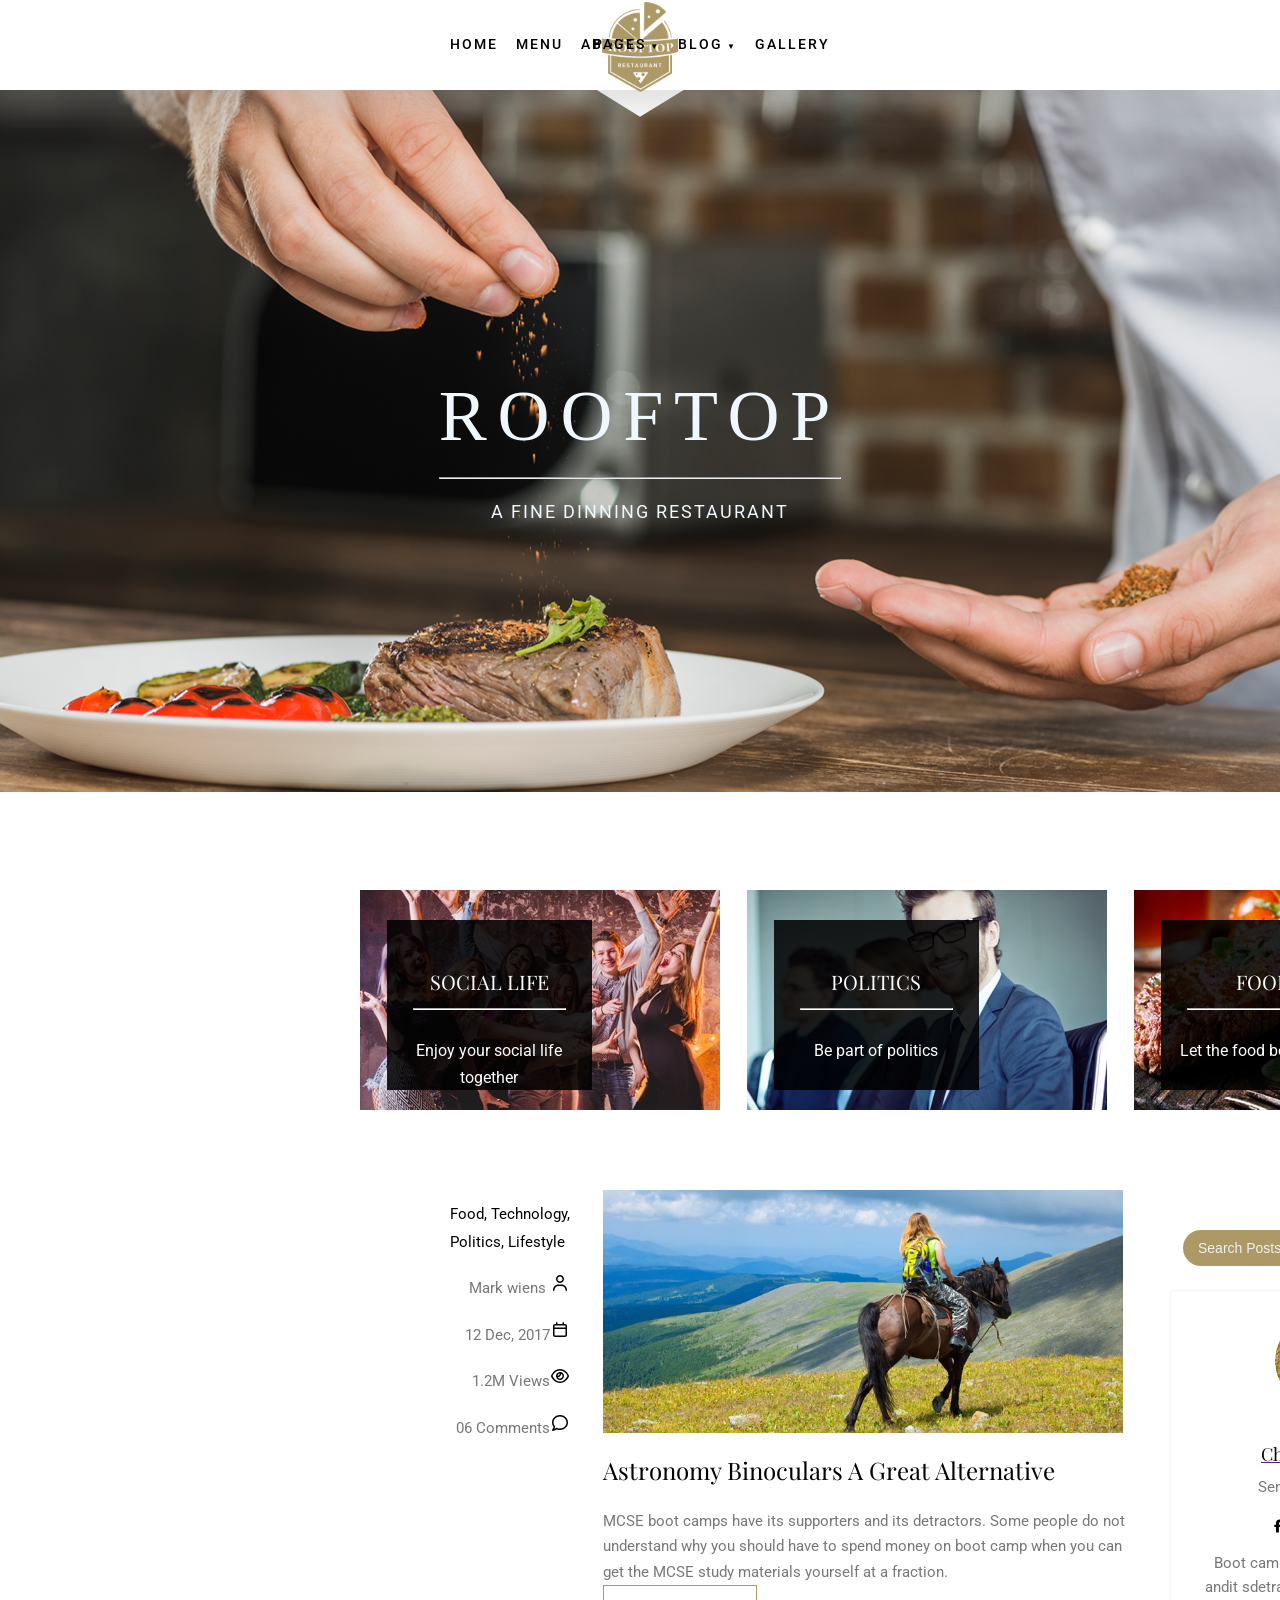
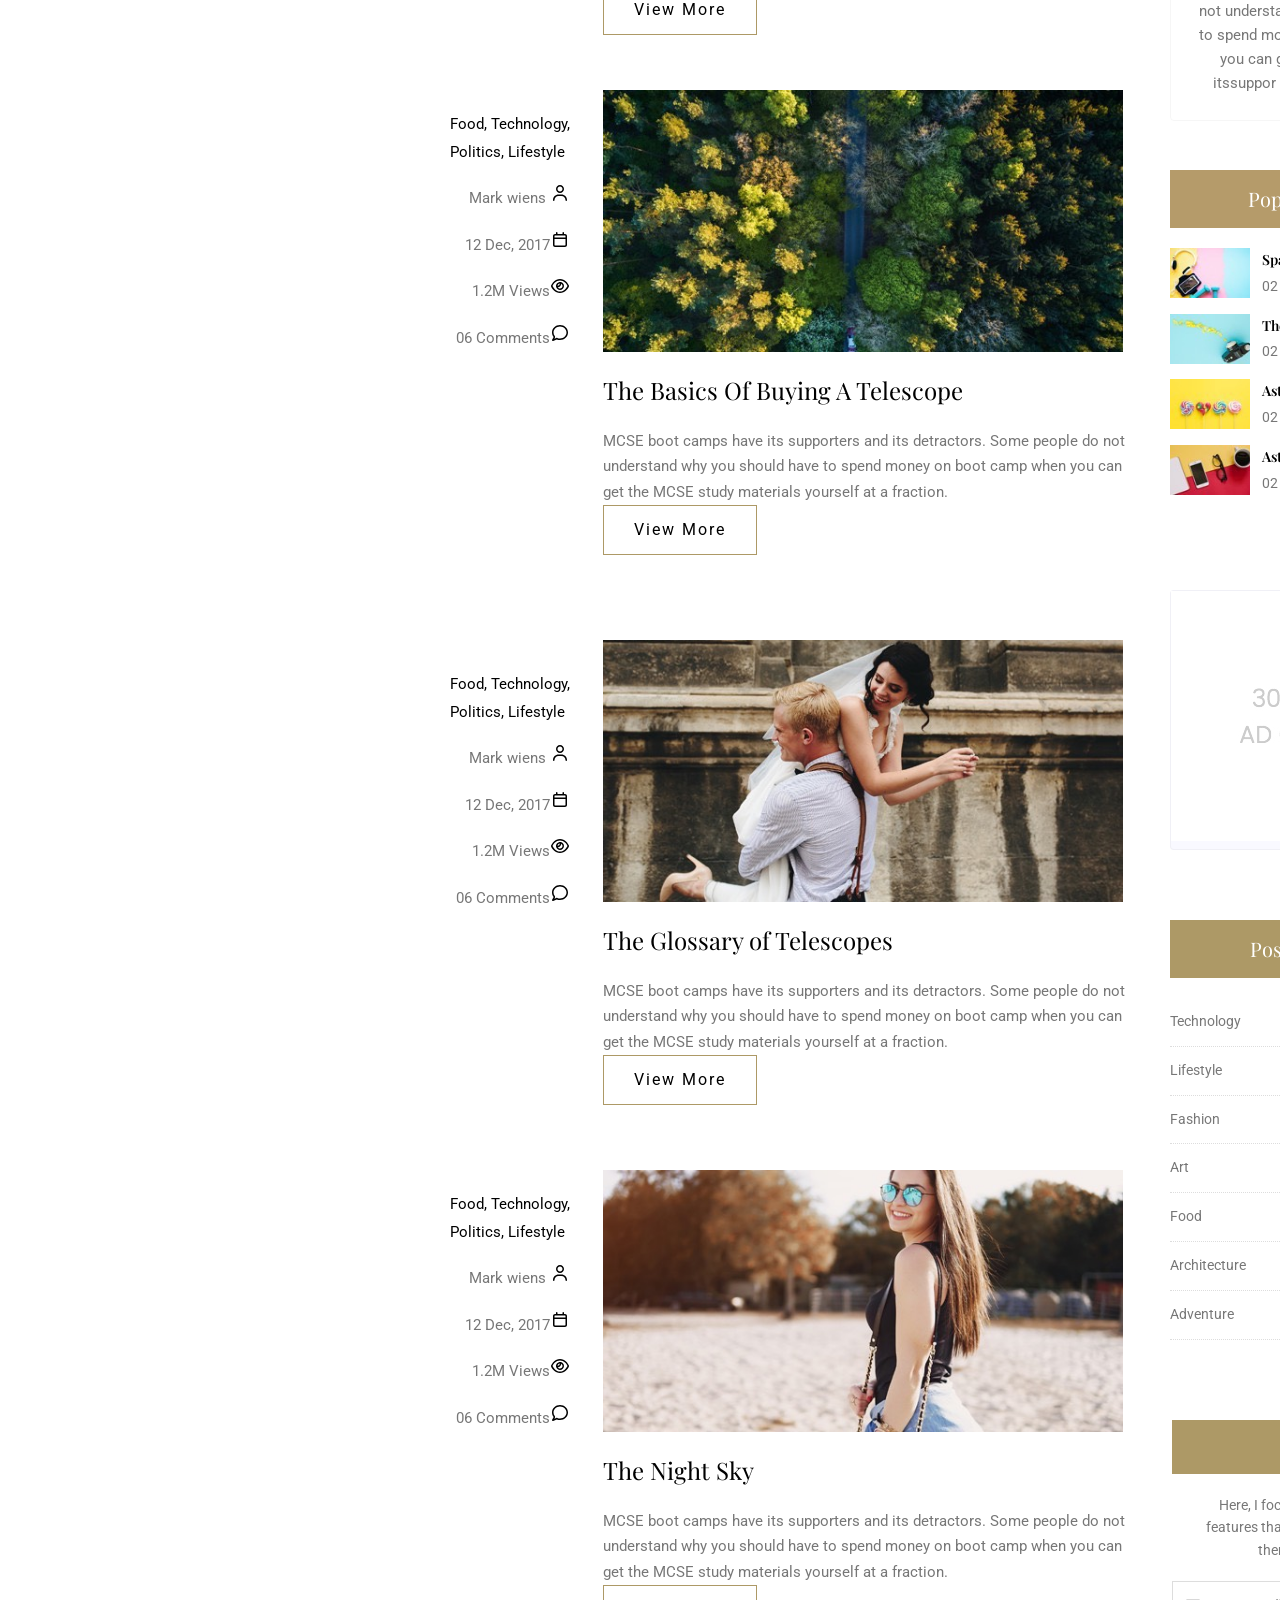
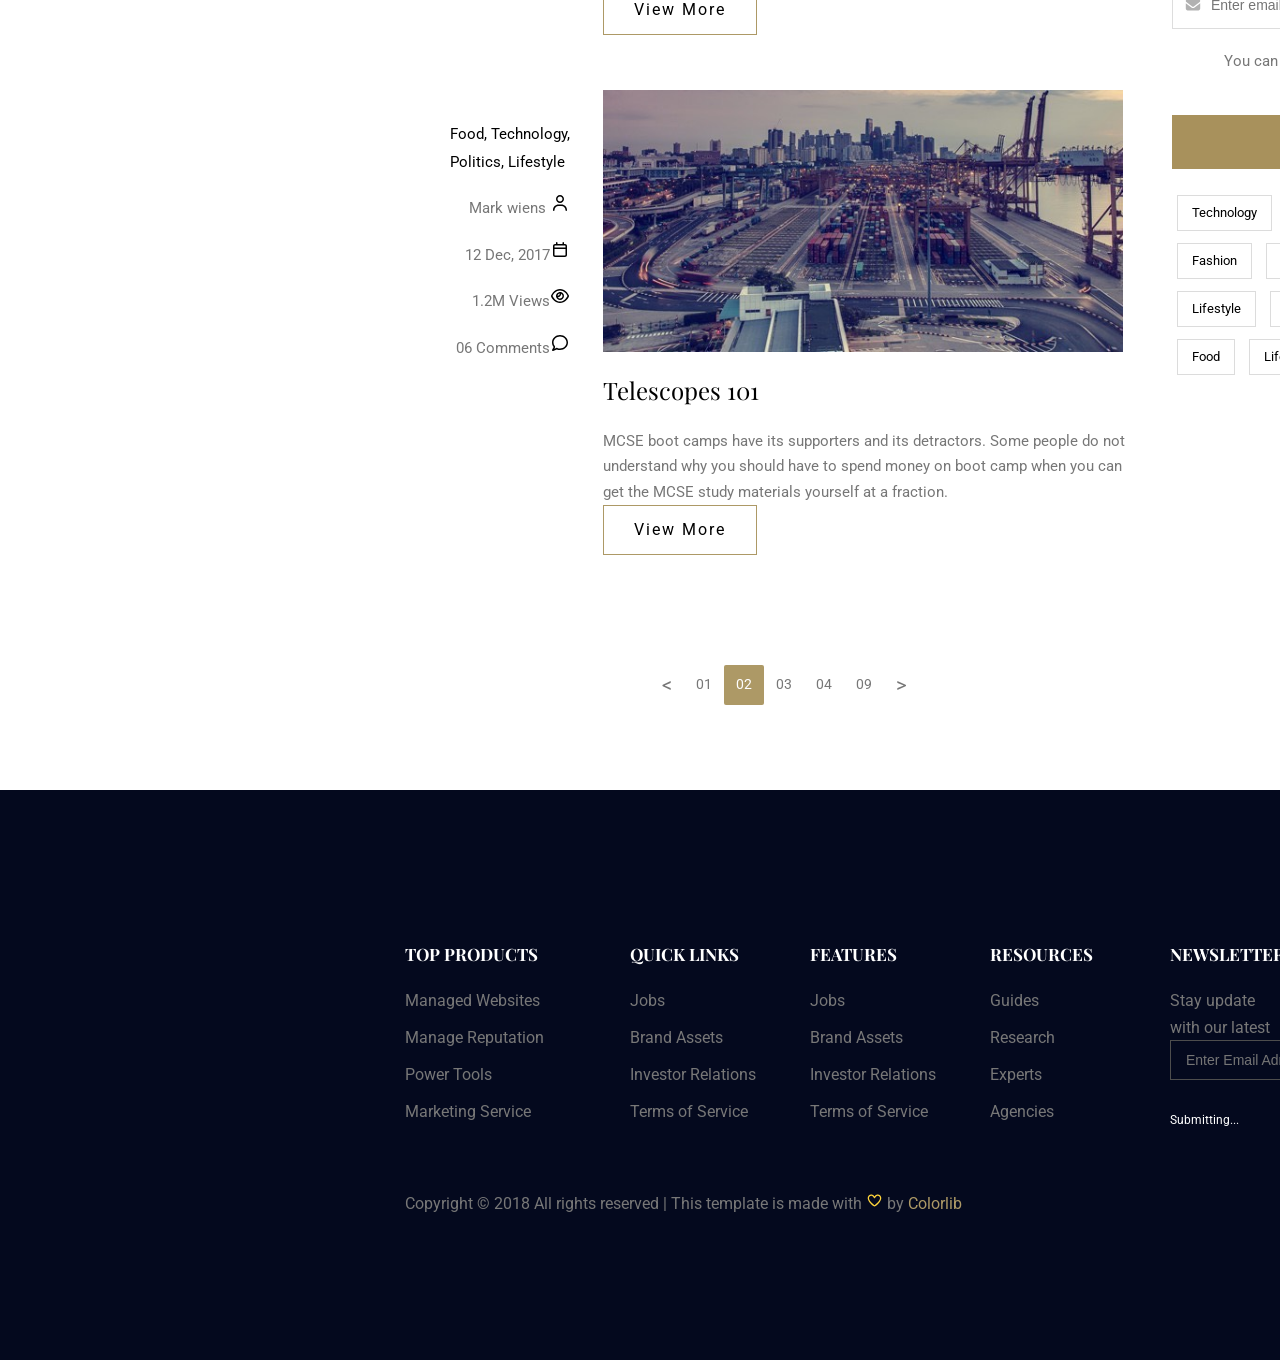
<file: blog.html>
<!DOCTYPE html>
<html lang="en">
<head>
    <meta charset="UTF-8">
    <meta name="viewport" content="width=device-width, initial-scale=1.0">
    <title>Document</title>
    <link rel="stylesheet" href="style.css">
    <link rel="preconnect" href="https://fonts.googleapis.com">
<link rel="preconnect" href="https://fonts.gstatic.com" crossorigin>
<link href="https://fonts.googleapis.com/css2?family=Roboto:ital,wght@0,100..900;1,100..900&display=swap" rel="stylesheet">
<link href="https://fonts.googleapis.com/css2?family=Playfair+Display:ital,wght@0,400..900;1,400..900&family=Roboto:ital,wght@0,100..900;1,100..900&display=swap" rel="stylesheet">
</head>
<body>
   <header class="cabecalho">
      <div class="col colleft">
         <a   href="index.html">HOME</a>
         <a  href="menu.html">MENU</a>
         <a href="about.html">ABOUT</a>
      </div>
      <div class="logo">
         <a  href=""><img src="logo.png" ></a>
      </div>
      <div class="col colright">
   
      <nav class="menudrop">
    <ul>
      <li class="dropdown">
        <a href="#">PAGES</a>
        <ul class="submenu">
          <li><a href="#">Contact</a></li>
          <li><a href="#">Elements</a></li>
        </ul>
      </li>
    </ul>
  </nav>
        <nav class="menudrop">
    <ul>
      <li class="dropdown">
        <a href="#">BLOG</a>
        <ul class="submenu">
          <li><a href="blog.html">Blog</a></li>
          <li><a href="detail.html">Blog Detail</a></li>
        </ul>
      </li>
    </ul>
  </nav>
         <a href="gallery.html">GALLERY</a>
      </div>
  </header>
   <div class="titulo-banner" >
      <div class="título">
         <h1 class="titulotxt">ROOFTOP</h1>
         <hr>
         <p class="subtitulo"> A FINE DINNING RESTAURANT</p>
      </div>
   </div>

</div>

<div  class="galeriablog"><a href="">

    <div class="sociallife"> <img src="social.jpg" alt="" /> </div>
    <div class="txtsociallife"> 
      <h3>SOCIAL LIFE</h3> 
      <hr>
      <p>
		Enjoy your social life together</p>
   </div>


    <div class="politics"> <img src="politics.jpg" alt="" /> </div>
    <div class="txtpolitcs"> 
      <h3> POLITICS</h3> 
      <hr>
      <p>
		Be part of politics</p>
   </div>


    <div class="food"> <img src="food.jpg" alt="" /> </div>
    <div class="txtfood"> 
      <h3>FOOD</h3> 
      <hr>
      <p>
		Let the food be finished</p>
   </div>



</div>

</div></a>

<div class="areablog">

<div class="blogleft">

<div class="post1">
<div class="post1lateral">
<span><a   href="#">Food, Technology, <br>Politics, Lifestyle</a></span>

<ul>
<li><a href="#">Mark wiens</a> <svg xmlns="http://www.w3.org/2000/svg" viewBox="0 0 640 640"><!--!Font Awesome Free v7.2.0 by @fontawesome - https://fontawesome.com License - https://fontawesome.com/license/free Copyright 2026 Fonticons, Inc.--><path fill="rgb(0, 0, 0)" d="M240 192C240 147.8 275.8 112 320 112C364.2 112 400 147.8 400 192C400 236.2 364.2 272 320 272C275.8 272 240 236.2 240 192zM448 192C448 121.3 390.7 64 320 64C249.3 64 192 121.3 192 192C192 262.7 249.3 320 320 320C390.7 320 448 262.7 448 192zM144 544C144 473.3 201.3 416 272 416L368 416C438.7 416 496 473.3 496 544L496 552C496 565.3 506.7 576 520 576C533.3 576 544 565.3 544 552L544 544C544 446.8 465.2 368 368 368L272 368C174.8 368 96 446.8 96 544L96 552C96 565.3 106.7 576 120 576C133.3 576 144 565.3 144 552L144 544z"/></svg></li>
<li><a href="#">12 Dec, 2017</a><svg xmlns="http://www.w3.org/2000/svg" viewBox="0 0 640 640"><!--!Font Awesome Free v7.2.0 by @fontawesome - https://fontawesome.com License - https://fontawesome.com/license/free Copyright 2026 Fonticons, Inc.--><path fill="rgb(0, 0, 0)" d="M216 64C229.3 64 240 74.7 240 88L240 128L400 128L400 88C400 74.7 410.7 64 424 64C437.3 64 448 74.7 448 88L448 128L480 128C515.3 128 544 156.7 544 192L544 480C544 515.3 515.3 544 480 544L160 544C124.7 544 96 515.3 96 480L96 192C96 156.7 124.7 128 160 128L192 128L192 88C192 74.7 202.7 64 216 64zM216 176L160 176C151.2 176 144 183.2 144 192L144 240L496 240L496 192C496 183.2 488.8 176 480 176L216 176zM144 288L144 480C144 488.8 151.2 496 160 496L480 496C488.8 496 496 488.8 496 480L496 288L144 288z"/></svg></li>
<li><a href="#">1.2M Views</a><svg xmlns="http://www.w3.org/2000/svg" viewBox="0 0 640 640"><!--!Font Awesome Free v7.2.0 by @fontawesome - https://fontawesome.com License - https://fontawesome.com/license/free Copyright 2026 Fonticons, Inc.--><path fill="rgb(0, 0, 0)" d="M320 144C254.8 144 201.2 173.6 160.1 211.7C121.6 247.5 95 290 81.4 320C95 350 121.6 392.5 160.1 428.3C201.2 466.4 254.8 496 320 496C385.2 496 438.8 466.4 479.9 428.3C518.4 392.5 545 350 558.6 320C545 290 518.4 247.5 479.9 211.7C438.8 173.6 385.2 144 320 144zM127.4 176.6C174.5 132.8 239.2 96 320 96C400.8 96 465.5 132.8 512.6 176.6C559.4 220.1 590.7 272 605.6 307.7C608.9 315.6 608.9 324.4 605.6 332.3C590.7 368 559.4 420 512.6 463.4C465.5 507.1 400.8 544 320 544C239.2 544 174.5 507.2 127.4 463.4C80.6 419.9 49.3 368 34.4 332.3C31.1 324.4 31.1 315.6 34.4 307.7C49.3 272 80.6 220 127.4 176.6zM320 400C364.2 400 400 364.2 400 320C400 290.4 383.9 264.5 360 250.7C358.6 310.4 310.4 358.6 250.7 360C264.5 383.9 290.4 400 320 400zM240.4 311.6C242.9 311.9 245.4 312 248 312C283.3 312 312 283.3 312 248C312 245.4 311.8 242.9 311.6 240.4C274.2 244.3 244.4 274.1 240.5 311.5zM286 196.6C296.8 193.6 308.2 192.1 319.9 192.1C328.7 192.1 337.4 193 345.7 194.7C346 194.8 346.2 194.8 346.5 194.9C404.4 207.1 447.9 258.6 447.9 320.1C447.9 390.8 390.6 448.1 319.9 448.1C258.3 448.1 206.9 404.6 194.7 346.7C192.9 338.1 191.9 329.2 191.9 320.1C191.9 309.1 193.3 298.3 195.9 288.1C196.1 287.4 196.2 286.8 196.4 286.2C208.3 242.8 242.5 208.6 285.9 196.7z"/></svg></li>
<li><a href="#">06 Comments</a><svg xmlns="http://www.w3.org/2000/svg" viewBox="0 0 640 640"><!--!Font Awesome Free v7.2.0 by @fontawesome - https://fontawesome.com License - https://fontawesome.com/license/free Copyright 2026 Fonticons, Inc.--><path fill="rgb(0, 0, 0)" d="M115.9 448.9C83.3 408.6 64 358.4 64 304C64 171.5 178.6 64 320 64C461.4 64 576 171.5 576 304C576 436.5 461.4 544 320 544C283.5 544 248.8 536.8 217.4 524L101 573.9C97.3 575.5 93.5 576 89.5 576C75.4 576 64 564.6 64 550.5C64 546.2 65.1 542 67.1 538.3L115.9 448.9zM153.2 418.7C165.4 433.8 167.3 454.8 158 471.9L140 505L198.5 479.9C210.3 474.8 223.7 474.7 235.6 479.6C261.3 490.1 289.8 496 319.9 496C437.7 496 527.9 407.2 527.9 304C527.9 200.8 437.8 112 320 112C202.2 112 112 200.8 112 304C112 346.8 127.1 386.4 153.2 418.7z"/></svg></li>
</ul>
</div>

<div>
<img class="imgpost1" src= "post1.jpg" alt="" width="520px">
<div class="conteudopost1">
<a  href="detail.html"><h2>Astronomy Binoculars A Great Alternative</h2></a>
<p>MCSE boot camps have its supporters and its detractors. Some people do not  <br> understand why you should have to spend money on boot camp when you can <br> get the MCSE study materials yourself at a fraction.</p>

<span><a href="detail.html">View More</a></span>
</div>
</div>
</div>
</div>


<div class="post2">
<div class="post2lateral">
<span><a   href="#">Food, Technology, <br>Politics, Lifestyle</a></span>

<ul>
<li><a href="#">Mark wiens</a> <svg xmlns="http://www.w3.org/2000/svg" viewBox="0 0 640 640"><!--!Font Awesome Free v7.2.0 by @fontawesome - https://fontawesome.com License - https://fontawesome.com/license/free Copyright 2026 Fonticons, Inc.--><path fill="rgb(0, 0, 0)" d="M240 192C240 147.8 275.8 112 320 112C364.2 112 400 147.8 400 192C400 236.2 364.2 272 320 272C275.8 272 240 236.2 240 192zM448 192C448 121.3 390.7 64 320 64C249.3 64 192 121.3 192 192C192 262.7 249.3 320 320 320C390.7 320 448 262.7 448 192zM144 544C144 473.3 201.3 416 272 416L368 416C438.7 416 496 473.3 496 544L496 552C496 565.3 506.7 576 520 576C533.3 576 544 565.3 544 552L544 544C544 446.8 465.2 368 368 368L272 368C174.8 368 96 446.8 96 544L96 552C96 565.3 106.7 576 120 576C133.3 576 144 565.3 144 552L144 544z"/></svg></li>
<li><a href="#">12 Dec, 2017</a><svg xmlns="http://www.w3.org/2000/svg" viewBox="0 0 640 640"><!--!Font Awesome Free v7.2.0 by @fontawesome - https://fontawesome.com License - https://fontawesome.com/license/free Copyright 2026 Fonticons, Inc.--><path fill="rgb(0, 0, 0)" d="M216 64C229.3 64 240 74.7 240 88L240 128L400 128L400 88C400 74.7 410.7 64 424 64C437.3 64 448 74.7 448 88L448 128L480 128C515.3 128 544 156.7 544 192L544 480C544 515.3 515.3 544 480 544L160 544C124.7 544 96 515.3 96 480L96 192C96 156.7 124.7 128 160 128L192 128L192 88C192 74.7 202.7 64 216 64zM216 176L160 176C151.2 176 144 183.2 144 192L144 240L496 240L496 192C496 183.2 488.8 176 480 176L216 176zM144 288L144 480C144 488.8 151.2 496 160 496L480 496C488.8 496 496 488.8 496 480L496 288L144 288z"/></svg></li>
<li><a href="#">1.2M Views</a><svg xmlns="http://www.w3.org/2000/svg" viewBox="0 0 640 640"><!--!Font Awesome Free v7.2.0 by @fontawesome - https://fontawesome.com License - https://fontawesome.com/license/free Copyright 2026 Fonticons, Inc.--><path fill="rgb(0, 0, 0)" d="M320 144C254.8 144 201.2 173.6 160.1 211.7C121.6 247.5 95 290 81.4 320C95 350 121.6 392.5 160.1 428.3C201.2 466.4 254.8 496 320 496C385.2 496 438.8 466.4 479.9 428.3C518.4 392.5 545 350 558.6 320C545 290 518.4 247.5 479.9 211.7C438.8 173.6 385.2 144 320 144zM127.4 176.6C174.5 132.8 239.2 96 320 96C400.8 96 465.5 132.8 512.6 176.6C559.4 220.1 590.7 272 605.6 307.7C608.9 315.6 608.9 324.4 605.6 332.3C590.7 368 559.4 420 512.6 463.4C465.5 507.1 400.8 544 320 544C239.2 544 174.5 507.2 127.4 463.4C80.6 419.9 49.3 368 34.4 332.3C31.1 324.4 31.1 315.6 34.4 307.7C49.3 272 80.6 220 127.4 176.6zM320 400C364.2 400 400 364.2 400 320C400 290.4 383.9 264.5 360 250.7C358.6 310.4 310.4 358.6 250.7 360C264.5 383.9 290.4 400 320 400zM240.4 311.6C242.9 311.9 245.4 312 248 312C283.3 312 312 283.3 312 248C312 245.4 311.8 242.9 311.6 240.4C274.2 244.3 244.4 274.1 240.5 311.5zM286 196.6C296.8 193.6 308.2 192.1 319.9 192.1C328.7 192.1 337.4 193 345.7 194.7C346 194.8 346.2 194.8 346.5 194.9C404.4 207.1 447.9 258.6 447.9 320.1C447.9 390.8 390.6 448.1 319.9 448.1C258.3 448.1 206.9 404.6 194.7 346.7C192.9 338.1 191.9 329.2 191.9 320.1C191.9 309.1 193.3 298.3 195.9 288.1C196.1 287.4 196.2 286.8 196.4 286.2C208.3 242.8 242.5 208.6 285.9 196.7z"/></svg></li>
<li><a href="#">06 Comments</a><svg xmlns="http://www.w3.org/2000/svg" viewBox="0 0 640 640"><!--!Font Awesome Free v7.2.0 by @fontawesome - https://fontawesome.com License - https://fontawesome.com/license/free Copyright 2026 Fonticons, Inc.--><path fill="rgb(0, 0, 0)" d="M115.9 448.9C83.3 408.6 64 358.4 64 304C64 171.5 178.6 64 320 64C461.4 64 576 171.5 576 304C576 436.5 461.4 544 320 544C283.5 544 248.8 536.8 217.4 524L101 573.9C97.3 575.5 93.5 576 89.5 576C75.4 576 64 564.6 64 550.5C64 546.2 65.1 542 67.1 538.3L115.9 448.9zM153.2 418.7C165.4 433.8 167.3 454.8 158 471.9L140 505L198.5 479.9C210.3 474.8 223.7 474.7 235.6 479.6C261.3 490.1 289.8 496 319.9 496C437.7 496 527.9 407.2 527.9 304C527.9 200.8 437.8 112 320 112C202.2 112 112 200.8 112 304C112 346.8 127.1 386.4 153.2 418.7z"/></svg></li>
</ul>
</div>

<div>
<img class="imgpost2" src= "post2.jpg" alt="" width="520px">
<div class="conteudopost2">
<a  href="detail.html"><h2>The Basics Of Buying A Telescope</h2></a>
<p>MCSE boot camps have its supporters and its detractors. Some people do not  <br> understand why you should have to spend money on boot camp when you can <br> get the MCSE study materials yourself at a fraction.</p>

<span><a href="detail.html">View More</a></span>
</div>
</div>
</div>
</div>




<div class="post3">
<div class="post3lateral">
<span><a   href="#">Food, Technology, <br>Politics, Lifestyle</a></span>

<ul>
<li><a href="#">Mark wiens</a> <svg xmlns="http://www.w3.org/2000/svg" viewBox="0 0 640 640"><!--!Font Awesome Free v7.2.0 by @fontawesome - https://fontawesome.com License - https://fontawesome.com/license/free Copyright 2026 Fonticons, Inc.--><path fill="rgb(0, 0, 0)" d="M240 192C240 147.8 275.8 112 320 112C364.2 112 400 147.8 400 192C400 236.2 364.2 272 320 272C275.8 272 240 236.2 240 192zM448 192C448 121.3 390.7 64 320 64C249.3 64 192 121.3 192 192C192 262.7 249.3 320 320 320C390.7 320 448 262.7 448 192zM144 544C144 473.3 201.3 416 272 416L368 416C438.7 416 496 473.3 496 544L496 552C496 565.3 506.7 576 520 576C533.3 576 544 565.3 544 552L544 544C544 446.8 465.2 368 368 368L272 368C174.8 368 96 446.8 96 544L96 552C96 565.3 106.7 576 120 576C133.3 576 144 565.3 144 552L144 544z"/></svg></li>
<li><a href="#">12 Dec, 2017</a><svg xmlns="http://www.w3.org/2000/svg" viewBox="0 0 640 640"><!--!Font Awesome Free v7.2.0 by @fontawesome - https://fontawesome.com License - https://fontawesome.com/license/free Copyright 2026 Fonticons, Inc.--><path fill="rgb(0, 0, 0)" d="M216 64C229.3 64 240 74.7 240 88L240 128L400 128L400 88C400 74.7 410.7 64 424 64C437.3 64 448 74.7 448 88L448 128L480 128C515.3 128 544 156.7 544 192L544 480C544 515.3 515.3 544 480 544L160 544C124.7 544 96 515.3 96 480L96 192C96 156.7 124.7 128 160 128L192 128L192 88C192 74.7 202.7 64 216 64zM216 176L160 176C151.2 176 144 183.2 144 192L144 240L496 240L496 192C496 183.2 488.8 176 480 176L216 176zM144 288L144 480C144 488.8 151.2 496 160 496L480 496C488.8 496 496 488.8 496 480L496 288L144 288z"/></svg></li>
<li><a href="#">1.2M Views</a><svg xmlns="http://www.w3.org/2000/svg" viewBox="0 0 640 640"><!--!Font Awesome Free v7.2.0 by @fontawesome - https://fontawesome.com License - https://fontawesome.com/license/free Copyright 2026 Fonticons, Inc.--><path fill="rgb(0, 0, 0)" d="M320 144C254.8 144 201.2 173.6 160.1 211.7C121.6 247.5 95 290 81.4 320C95 350 121.6 392.5 160.1 428.3C201.2 466.4 254.8 496 320 496C385.2 496 438.8 466.4 479.9 428.3C518.4 392.5 545 350 558.6 320C545 290 518.4 247.5 479.9 211.7C438.8 173.6 385.2 144 320 144zM127.4 176.6C174.5 132.8 239.2 96 320 96C400.8 96 465.5 132.8 512.6 176.6C559.4 220.1 590.7 272 605.6 307.7C608.9 315.6 608.9 324.4 605.6 332.3C590.7 368 559.4 420 512.6 463.4C465.5 507.1 400.8 544 320 544C239.2 544 174.5 507.2 127.4 463.4C80.6 419.9 49.3 368 34.4 332.3C31.1 324.4 31.1 315.6 34.4 307.7C49.3 272 80.6 220 127.4 176.6zM320 400C364.2 400 400 364.2 400 320C400 290.4 383.9 264.5 360 250.7C358.6 310.4 310.4 358.6 250.7 360C264.5 383.9 290.4 400 320 400zM240.4 311.6C242.9 311.9 245.4 312 248 312C283.3 312 312 283.3 312 248C312 245.4 311.8 242.9 311.6 240.4C274.2 244.3 244.4 274.1 240.5 311.5zM286 196.6C296.8 193.6 308.2 192.1 319.9 192.1C328.7 192.1 337.4 193 345.7 194.7C346 194.8 346.2 194.8 346.5 194.9C404.4 207.1 447.9 258.6 447.9 320.1C447.9 390.8 390.6 448.1 319.9 448.1C258.3 448.1 206.9 404.6 194.7 346.7C192.9 338.1 191.9 329.2 191.9 320.1C191.9 309.1 193.3 298.3 195.9 288.1C196.1 287.4 196.2 286.8 196.4 286.2C208.3 242.8 242.5 208.6 285.9 196.7z"/></svg></li>
<li><a href="#">06 Comments</a><svg xmlns="http://www.w3.org/2000/svg" viewBox="0 0 640 640"><!--!Font Awesome Free v7.2.0 by @fontawesome - https://fontawesome.com License - https://fontawesome.com/license/free Copyright 2026 Fonticons, Inc.--><path fill="rgb(0, 0, 0)" d="M115.9 448.9C83.3 408.6 64 358.4 64 304C64 171.5 178.6 64 320 64C461.4 64 576 171.5 576 304C576 436.5 461.4 544 320 544C283.5 544 248.8 536.8 217.4 524L101 573.9C97.3 575.5 93.5 576 89.5 576C75.4 576 64 564.6 64 550.5C64 546.2 65.1 542 67.1 538.3L115.9 448.9zM153.2 418.7C165.4 433.8 167.3 454.8 158 471.9L140 505L198.5 479.9C210.3 474.8 223.7 474.7 235.6 479.6C261.3 490.1 289.8 496 319.9 496C437.7 496 527.9 407.2 527.9 304C527.9 200.8 437.8 112 320 112C202.2 112 112 200.8 112 304C112 346.8 127.1 386.4 153.2 418.7z"/></svg></li>
</ul>
</div>

<div>
<img class="imgpost3" src= "post3.jpg" alt="" width="520px">
<div class="conteudopost3">
<a  href="detail.html"><h2>The Glossary of  Telescopes</h2></a>
<p>MCSE boot camps have its supporters and its detractors. Some people do not  <br> understand why you should have to spend money on boot camp when you can <br> get the MCSE study materials yourself at a fraction.</p>

<span><a href="detail.html">View More</a></span>
</div>
</div>
</div>
</div>


<div class="post">
<div class="post4lateral">
<span><a   href="#">Food, Technology, <br>Politics, Lifestyle</a></span>

<ul>
<li><a href="#">Mark wiens</a> <svg xmlns="http://www.w3.org/2000/svg" viewBox="0 0 640 640"><!--!Font Awesome Free v7.2.0 by @fontawesome - https://fontawesome.com License - https://fontawesome.com/license/free Copyright 2026 Fonticons, Inc.--><path fill="rgb(0, 0, 0)" d="M240 192C240 147.8 275.8 112 320 112C364.2 112 400 147.8 400 192C400 236.2 364.2 272 320 272C275.8 272 240 236.2 240 192zM448 192C448 121.3 390.7 64 320 64C249.3 64 192 121.3 192 192C192 262.7 249.3 320 320 320C390.7 320 448 262.7 448 192zM144 544C144 473.3 201.3 416 272 416L368 416C438.7 416 496 473.3 496 544L496 552C496 565.3 506.7 576 520 576C533.3 576 544 565.3 544 552L544 544C544 446.8 465.2 368 368 368L272 368C174.8 368 96 446.8 96 544L96 552C96 565.3 106.7 576 120 576C133.3 576 144 565.3 144 552L144 544z"/></svg></li>
<li><a href="#">12 Dec, 2017</a><svg xmlns="http://www.w3.org/2000/svg" viewBox="0 0 640 640"><!--!Font Awesome Free v7.2.0 by @fontawesome - https://fontawesome.com License - https://fontawesome.com/license/free Copyright 2026 Fonticons, Inc.--><path fill="rgb(0, 0, 0)" d="M216 64C229.3 64 240 74.7 240 88L240 128L400 128L400 88C400 74.7 410.7 64 424 64C437.3 64 448 74.7 448 88L448 128L480 128C515.3 128 544 156.7 544 192L544 480C544 515.3 515.3 544 480 544L160 544C124.7 544 96 515.3 96 480L96 192C96 156.7 124.7 128 160 128L192 128L192 88C192 74.7 202.7 64 216 64zM216 176L160 176C151.2 176 144 183.2 144 192L144 240L496 240L496 192C496 183.2 488.8 176 480 176L216 176zM144 288L144 480C144 488.8 151.2 496 160 496L480 496C488.8 496 496 488.8 496 480L496 288L144 288z"/></svg></li>
<li><a href="#">1.2M Views</a><svg xmlns="http://www.w3.org/2000/svg" viewBox="0 0 640 640"><!--!Font Awesome Free v7.2.0 by @fontawesome - https://fontawesome.com License - https://fontawesome.com/license/free Copyright 2026 Fonticons, Inc.--><path fill="rgb(0, 0, 0)" d="M320 144C254.8 144 201.2 173.6 160.1 211.7C121.6 247.5 95 290 81.4 320C95 350 121.6 392.5 160.1 428.3C201.2 466.4 254.8 496 320 496C385.2 496 438.8 466.4 479.9 428.3C518.4 392.5 545 350 558.6 320C545 290 518.4 247.5 479.9 211.7C438.8 173.6 385.2 144 320 144zM127.4 176.6C174.5 132.8 239.2 96 320 96C400.8 96 465.5 132.8 512.6 176.6C559.4 220.1 590.7 272 605.6 307.7C608.9 315.6 608.9 324.4 605.6 332.3C590.7 368 559.4 420 512.6 463.4C465.5 507.1 400.8 544 320 544C239.2 544 174.5 507.2 127.4 463.4C80.6 419.9 49.3 368 34.4 332.3C31.1 324.4 31.1 315.6 34.4 307.7C49.3 272 80.6 220 127.4 176.6zM320 400C364.2 400 400 364.2 400 320C400 290.4 383.9 264.5 360 250.7C358.6 310.4 310.4 358.6 250.7 360C264.5 383.9 290.4 400 320 400zM240.4 311.6C242.9 311.9 245.4 312 248 312C283.3 312 312 283.3 312 248C312 245.4 311.8 242.9 311.6 240.4C274.2 244.3 244.4 274.1 240.5 311.5zM286 196.6C296.8 193.6 308.2 192.1 319.9 192.1C328.7 192.1 337.4 193 345.7 194.7C346 194.8 346.2 194.8 346.5 194.9C404.4 207.1 447.9 258.6 447.9 320.1C447.9 390.8 390.6 448.1 319.9 448.1C258.3 448.1 206.9 404.6 194.7 346.7C192.9 338.1 191.9 329.2 191.9 320.1C191.9 309.1 193.3 298.3 195.9 288.1C196.1 287.4 196.2 286.8 196.4 286.2C208.3 242.8 242.5 208.6 285.9 196.7z"/></svg></li>
<li><a href="#">06 Comments</a><svg xmlns="http://www.w3.org/2000/svg" viewBox="0 0 640 640"><!--!Font Awesome Free v7.2.0 by @fontawesome - https://fontawesome.com License - https://fontawesome.com/license/free Copyright 2026 Fonticons, Inc.--><path fill="rgb(0, 0, 0)" d="M115.9 448.9C83.3 408.6 64 358.4 64 304C64 171.5 178.6 64 320 64C461.4 64 576 171.5 576 304C576 436.5 461.4 544 320 544C283.5 544 248.8 536.8 217.4 524L101 573.9C97.3 575.5 93.5 576 89.5 576C75.4 576 64 564.6 64 550.5C64 546.2 65.1 542 67.1 538.3L115.9 448.9zM153.2 418.7C165.4 433.8 167.3 454.8 158 471.9L140 505L198.5 479.9C210.3 474.8 223.7 474.7 235.6 479.6C261.3 490.1 289.8 496 319.9 496C437.7 496 527.9 407.2 527.9 304C527.9 200.8 437.8 112 320 112C202.2 112 112 200.8 112 304C112 346.8 127.1 386.4 153.2 418.7z"/></svg></li>
</ul>
</div>

<div>
<img class="imgpost4" src= "post4.jpg" alt="" width="520px">
<div class="conteudopost4">
<a  href="detail.html"><h2>The Night Sky</h2></a>
<p>MCSE boot camps have its supporters and its detractors. Some people do not  <br> understand why you should have to spend money on boot camp when you can <br> get the MCSE study materials yourself at a fraction.</p>

<span><a href="detail.html">View More</a></span>
</div>
</div>
</div>
</div>


<div class="post5">
<div class="post5lateral">
<span><a   href="#">Food, Technology, <br>Politics, Lifestyle</a></span>

<ul>
<li><a href="#">Mark wiens</a> <svg xmlns="http://www.w3.org/2000/svg" viewBox="0 0 640 640"><!--!Font Awesome Free v7.2.0 by @fontawesome - https://fontawesome.com License - https://fontawesome.com/license/free Copyright 2026 Fonticons, Inc.--><path fill="rgb(0, 0, 0)" d="M240 192C240 147.8 275.8 112 320 112C364.2 112 400 147.8 400 192C400 236.2 364.2 272 320 272C275.8 272 240 236.2 240 192zM448 192C448 121.3 390.7 64 320 64C249.3 64 192 121.3 192 192C192 262.7 249.3 320 320 320C390.7 320 448 262.7 448 192zM144 544C144 473.3 201.3 416 272 416L368 416C438.7 416 496 473.3 496 544L496 552C496 565.3 506.7 576 520 576C533.3 576 544 565.3 544 552L544 544C544 446.8 465.2 368 368 368L272 368C174.8 368 96 446.8 96 544L96 552C96 565.3 106.7 576 120 576C133.3 576 144 565.3 144 552L144 544z"/></svg></li>
<li><a href="#">12 Dec, 2017</a><svg xmlns="http://www.w3.org/2000/svg" viewBox="0 0 640 640"><!--!Font Awesome Free v7.2.0 by @fontawesome - https://fontawesome.com License - https://fontawesome.com/license/free Copyright 2026 Fonticons, Inc.--><path fill="rgb(0, 0, 0)" d="M216 64C229.3 64 240 74.7 240 88L240 128L400 128L400 88C400 74.7 410.7 64 424 64C437.3 64 448 74.7 448 88L448 128L480 128C515.3 128 544 156.7 544 192L544 480C544 515.3 515.3 544 480 544L160 544C124.7 544 96 515.3 96 480L96 192C96 156.7 124.7 128 160 128L192 128L192 88C192 74.7 202.7 64 216 64zM216 176L160 176C151.2 176 144 183.2 144 192L144 240L496 240L496 192C496 183.2 488.8 176 480 176L216 176zM144 288L144 480C144 488.8 151.2 496 160 496L480 496C488.8 496 496 488.8 496 480L496 288L144 288z"/></svg></li>
<li><a href="#">1.2M Views</a><svg xmlns="http://www.w3.org/2000/svg" viewBox="0 0 640 640"><!--!Font Awesome Free v7.2.0 by @fontawesome - https://fontawesome.com License - https://fontawesome.com/license/free Copyright 2026 Fonticons, Inc.--><path fill="rgb(0, 0, 0)" d="M320 144C254.8 144 201.2 173.6 160.1 211.7C121.6 247.5 95 290 81.4 320C95 350 121.6 392.5 160.1 428.3C201.2 466.4 254.8 496 320 496C385.2 496 438.8 466.4 479.9 428.3C518.4 392.5 545 350 558.6 320C545 290 518.4 247.5 479.9 211.7C438.8 173.6 385.2 144 320 144zM127.4 176.6C174.5 132.8 239.2 96 320 96C400.8 96 465.5 132.8 512.6 176.6C559.4 220.1 590.7 272 605.6 307.7C608.9 315.6 608.9 324.4 605.6 332.3C590.7 368 559.4 420 512.6 463.4C465.5 507.1 400.8 544 320 544C239.2 544 174.5 507.2 127.4 463.4C80.6 419.9 49.3 368 34.4 332.3C31.1 324.4 31.1 315.6 34.4 307.7C49.3 272 80.6 220 127.4 176.6zM320 400C364.2 400 400 364.2 400 320C400 290.4 383.9 264.5 360 250.7C358.6 310.4 310.4 358.6 250.7 360C264.5 383.9 290.4 400 320 400zM240.4 311.6C242.9 311.9 245.4 312 248 312C283.3 312 312 283.3 312 248C312 245.4 311.8 242.9 311.6 240.4C274.2 244.3 244.4 274.1 240.5 311.5zM286 196.6C296.8 193.6 308.2 192.1 319.9 192.1C328.7 192.1 337.4 193 345.7 194.7C346 194.8 346.2 194.8 346.5 194.9C404.4 207.1 447.9 258.6 447.9 320.1C447.9 390.8 390.6 448.1 319.9 448.1C258.3 448.1 206.9 404.6 194.7 346.7C192.9 338.1 191.9 329.2 191.9 320.1C191.9 309.1 193.3 298.3 195.9 288.1C196.1 287.4 196.2 286.8 196.4 286.2C208.3 242.8 242.5 208.6 285.9 196.7z"/></svg></li>
<li><a href="#">06 Comments</a><svg xmlns="http://www.w3.org/2000/svg" viewBox="0 0 640 640"><!--!Font Awesome Free v7.2.0 by @fontawesome - https://fontawesome.com License - https://fontawesome.com/license/free Copyright 2026 Fonticons, Inc.--><path fill="rgb(0, 0, 0)" d="M115.9 448.9C83.3 408.6 64 358.4 64 304C64 171.5 178.6 64 320 64C461.4 64 576 171.5 576 304C576 436.5 461.4 544 320 544C283.5 544 248.8 536.8 217.4 524L101 573.9C97.3 575.5 93.5 576 89.5 576C75.4 576 64 564.6 64 550.5C64 546.2 65.1 542 67.1 538.3L115.9 448.9zM153.2 418.7C165.4 433.8 167.3 454.8 158 471.9L140 505L198.5 479.9C210.3 474.8 223.7 474.7 235.6 479.6C261.3 490.1 289.8 496 319.9 496C437.7 496 527.9 407.2 527.9 304C527.9 200.8 437.8 112 320 112C202.2 112 112 200.8 112 304C112 346.8 127.1 386.4 153.2 418.7z"/></svg></li>
</ul>
</div>

<div>
<img class="imgpost5" src= "post5.jpg" alt="" width="520px">
<div class="conteudopost5">
<a  href="detail.html"><h2>Telescopes 101 </h2></a>
<p>MCSE boot camps have its supporters and its detractors. Some people do not  <br> understand why you should have to spend money on boot camp when you can <br> get the MCSE study materials yourself at a fraction.</p>

<span><a href="detail.html">View More</a></span>
</div>
</div>
</div>
</div>


<ul class="paginasblog">
<li><a href="#" class="arrow">&lt</a></li>
<li><a href="#">01</a></li>
<li><a href="#" class="ativo02">02</a></li>
<li><a href="#">03</a></li>
<li><a href="#">04</a></li>
<li><a href="#">09</a></li> 
<li><a href="#" class="arrow">&gt</a></li>

</ul>




<div class="blogright">

   <div class="search">
<form ><input type="text" placeholder="Search Posts">
<button>  <svg xmlns="http://www.w3.org/2000/svg" viewBox="0 0 640 640"><!--!Font Awesome Free v7.2.0 by @fontawesome - https://fontawesome.com License - https://fontawesome.com/license/free Copyright 2026 Fonticons, Inc.--><path fill="rgb(255, 255, 255)" d="M480 272C480 317.9 465.1 360.3 440 394.7L566.6 521.4C579.1 533.9 579.1 554.2 566.6 566.7C554.1 579.2 533.8 579.2 521.3 566.7L394.7 440C360.3 465.1 317.9 480 272 480C157.1 480 64 386.9 64 272C64 157.1 157.1 64 272 64C386.9 64 480 157.1 480 272zM272 416C351.5 416 416 351.5 416 272C416 192.5 351.5 128 272 128C192.5 128 128 192.5 128 272C128 351.5 192.5 416 272 416z"/></svg>
   </button> </form></div>

<div class="blogwritter">
<img class="writter" src="writter.png" alt="" >
<a href=""><h3>Charlie Barber</h3></a>
<p>Senior blog Writter</p>

<div class="redeswritter">

<a href="" class="writterfacebook"><svg xmlns="http://www.w3.org/2000/svg" viewBox="0 0 640 640"><!--!Font Awesome Free v7.2.0 by @fontawesome - https://fontawesome.com License - https://fontawesome.com/license/free Copyright 2026 Fonticons, Inc.--><path fill="currentColor" d="M240 363.3L240 576L356 576L356 363.3L442.5 363.3L460.5 265.5L356 265.5L356 230.9C356 179.2 376.3 159.4 428.7 159.4C445 159.4 458.1 159.8 465.7 160.6L465.7 71.9C451.4 68 416.4 64 396.2 64C289.3 64 240 114.5 240 223.4L240 265.5L174 265.5L174 363.3L240 363.3z"/></svg></a>
<a href="" class="writtertwitter"><svg xmlns="http://www.w3.org/2000/svg" viewBox="0 0 640 640"><!--!Font Awesome Free v7.2.0 by @fontawesome - https://fontawesome.com License - https://fontawesome.com/license/free Copyright 2026 Fonticons, Inc.--><path fill="currentColor" d="M523.4 215.7C523.7 220.2 523.7 224.8 523.7 229.3C523.7 368 418.1 527.9 225.1 527.9C165.6 527.9 110.4 510.7 64 480.8C72.4 481.8 80.6 482.1 89.3 482.1C138.4 482.1 183.5 465.5 219.6 437.3C173.5 436.3 134.8 406.1 121.5 364.5C128 365.5 134.5 366.1 141.3 366.1C150.7 366.1 160.1 364.8 168.9 362.5C120.8 352.8 84.8 310.5 84.8 259.5L84.8 258.2C98.8 266 115 270.9 132.2 271.5C103.9 252.7 85.4 220.5 85.4 184.1C85.4 164.6 90.6 146.7 99.7 131.1C151.4 194.8 229 236.4 316.1 240.9C314.5 233.1 313.5 225 313.5 216.9C313.5 159.1 360.3 112 418.4 112C448.6 112 475.9 124.7 495.1 145.1C518.8 140.6 541.6 131.8 561.7 119.8C553.9 144.2 537.3 164.6 515.6 177.6C536.7 175.3 557.2 169.5 576 161.4C561.7 182.2 543.8 200.7 523.4 215.7z"/></svg></a>
<a href="" class="writtergithub"><svg  xmlns="http://www.w3.org/2000/svg" viewBox="0 0 640 640"><!--!Font Awesome Free v7.2.0 by @fontawesome - https://fontawesome.com License - https://fontawesome.com/license/free Copyright 2026 Fonticons, Inc.--><path fill="currentColor" d="M237.9 461.4C237.9 463.4 235.6 465 232.7 465C229.4 465.3 227.1 463.7 227.1 461.4C227.1 459.4 229.4 457.8 232.3 457.8C235.3 457.5 237.9 459.1 237.9 461.4zM206.8 456.9C206.1 458.9 208.1 461.2 211.1 461.8C213.7 462.8 216.7 461.8 217.3 459.8C217.9 457.8 216 455.5 213 454.6C210.4 453.9 207.5 454.9 206.8 456.9zM251 455.2C248.1 455.9 246.1 457.8 246.4 460.1C246.7 462.1 249.3 463.4 252.3 462.7C255.2 462 257.2 460.1 256.9 458.1C256.6 456.2 253.9 454.9 251 455.2zM316.8 72C178.1 72 72 177.3 72 316C72 426.9 141.8 521.8 241.5 555.2C254.3 557.5 258.8 549.6 258.8 543.1C258.8 536.9 258.5 502.7 258.5 481.7C258.5 481.7 188.5 496.7 173.8 451.9C173.8 451.9 162.4 422.8 146 415.3C146 415.3 123.1 399.6 147.6 399.9C147.6 399.9 172.5 401.9 186.2 425.7C208.1 464.3 244.8 453.2 259.1 446.6C261.4 430.6 267.9 419.5 275.1 412.9C219.2 406.7 162.8 398.6 162.8 302.4C162.8 274.9 170.4 261.1 186.4 243.5C183.8 237 175.3 210.2 189 175.6C209.9 169.1 258 202.6 258 202.6C278 197 299.5 194.1 320.8 194.1C342.1 194.1 363.6 197 383.6 202.6C383.6 202.6 431.7 169 452.6 175.6C466.3 210.3 457.8 237 455.2 243.5C471.2 261.2 481 275 481 302.4C481 398.9 422.1 406.6 366.2 412.9C375.4 420.8 383.2 435.8 383.2 459.3C383.2 493 382.9 534.7 382.9 542.9C382.9 549.4 387.5 557.3 400.2 555C500.2 521.8 568 426.9 568 316C568 177.3 455.5 72 316.8 72zM169.2 416.9C167.9 417.9 168.2 420.2 169.9 422.1C171.5 423.7 173.8 424.4 175.1 423.1C176.4 422.1 176.1 419.8 174.4 417.9C172.8 416.3 170.5 415.6 169.2 416.9zM158.4 408.8C157.7 410.1 158.7 411.7 160.7 412.7C162.3 413.7 164.3 413.4 165 412C165.7 410.7 164.7 409.1 162.7 408.1C160.7 407.5 159.1 407.8 158.4 408.8zM190.8 444.4C189.2 445.7 189.8 448.7 192.1 450.6C194.4 452.9 197.3 453.2 198.6 451.6C199.9 450.3 199.3 447.3 197.3 445.4C195.1 443.1 192.1 442.8 190.8 444.4zM179.4 429.7C177.8 430.7 177.8 433.3 179.4 435.6C181 437.9 183.7 438.9 185 437.9C186.6 436.6 186.6 434 185 431.7C183.6 429.4 181 428.4 179.4 429.7z"/></svg></a>
<a href="" class="writterBe"><svg xmlns="http://www.w3.org/2000/svg" viewBox="0 0 640 640"><!--!Font Awesome Free v7.2.0 by @fontawesome - https://fontawesome.com License - https://fontawesome.com/license/free Copyright 2026 Fonticons, Inc.--><path fill="currentColor" d="M264 301.2C295.8 286 312.4 263 312.4 227.2C312.4 156.6 259.8 139.4 199.1 139.4L32 139.4L32 493.8L203.8 493.8C268.2 493.8 328.7 462.9 328.7 390.9C328.7 346.4 307.6 313.5 264 301.2zM109.9 199.9L183 199.9C211.1 199.9 236.4 207.8 236.4 240.4C236.4 270.5 216.7 282.6 188.9 282.6L109.9 282.6L109.9 199.9zM193.2 433.6L109.9 433.6L109.9 336L194.8 336C229.1 336 250.8 350.3 250.8 386.6C250.8 422.4 224.9 433.6 193.2 433.6zM551.7 192.9L408 192.9L408 158L551.7 158L551.7 192.9zM608 369.2C608 293.3 563.6 230 483.1 230C404.9 230 351.8 288.8 351.8 365.8C351.8 445.7 402.1 500.5 483.1 500.5C544.4 500.5 584.1 472.9 603.2 414.2L541 414.2C534.3 436.1 506.7 447.7 485.3 447.7C444 447.7 422.3 423.5 422.3 382.4L607.4 382.4C607.7 378.2 608 373.7 608 369.2zM422.4 338C424.7 304.3 447.1 283.2 480.9 283.2C516.3 283.2 534.1 304 537.1 338L422.4 338z"/></svg></a>
</div>

<p>Boot camps have its supporters andit  sdetractors. Some people do not  understand why you should have to spend  money on boot camp when you can get.  Boot camps have itssuppor ters andits  detractors.</p>

</div>

<div class="popularposts">
<h4>Popular Posts</h4>

<div class="frontierpost">
   <img src="pp1.jpg" alt="">
   <div class="frontier">
   <a href="detail.html"> Space The Final Frontier</a>
   <p>02 Hours ago</p>
</div></div>

<div class="hubblepost"><img src="pp2.jpg" alt="">
   <div class="hubble">
   <a href="detail.html"> The Amazing Hubble</a>
   <p>02 Hours ago</p>
</div> </div>

<div class="astronomypost"><img src="pp3.jpg" alt="">
   <div class="astronomy">
   <a href="detail.html"> Astronomy Or Astrology</a>
   <p>02 Hours ago</p>
</div></div>

<div class="asteroidspost"><img src="pp4.jpg" alt="">
   <div class="asteroid">
   <a href="detail.html"> Asteroids Telescopes</a>
   <p>02 Hours ago</p>
</div></div>

</div>

<div class="ad">
   <a href=""><img src="ads-banner.jpg" alt=""></a>
</div>


<div class="postcategories">
<h4>Post Categories</h4>
<ul>
<li><a href=""><p>Technology</p><p>37</p></a></li>
<li><a href=""><p>Lifestyle</p><p>24</p></a></li>
<li><a href=""><p>Fashion</p><p>59</p></a></li>
<li><a href=""><p>Art</p><p>29</p></a></li>
<li><a href=""><p>Food</p><p>15</p></a></li>
<li><a href=""><p>Architecture</p><p>09</p></a></li>
<li><a href=""><p>Adventure</p><p>44</p></a></li>

   
</ul>

</div>

<div class="newsletter">
<h4>Newsletter</h4>
<p>Here, I focus on a range of items and <br> features that we use in life without giving  <br>them a second thought.</p>
<div class="newslettermail">
<svg xmlns="http://www.w3.org/2000/svg" viewBox="0 0 640 640"><!--!Font Awesome Free v7.2.0 by @fontawesome - https://fontawesome.com License - https://fontawesome.com/license/free Copyright 2026 Fonticons, Inc.--><path fill="rgb(177, 177, 177)" d="M112 128C85.5 128 64 149.5 64 176C64 191.1 71.1 205.3 83.2 214.4L291.2 370.4C308.3 383.2 331.7 383.2 348.8 370.4L556.8 214.4C568.9 205.3 576 191.1 576 176C576 149.5 554.5 128 528 128L112 128zM64 260L64 448C64 483.3 92.7 512 128 512L512 512C547.3 512 576 483.3 576 448L576 260L377.6 408.8C343.5 434.4 296.5 434.4 262.4 408.8L64 260z"/></svg>
<input type="text" placeholder="Enter email">
<a href="">Subscribe</a></div>
<p>You can unsubscribe at any time</p>
</div>

</div>

<div class="tagclouds">
<h4>Tag Clouds</h4>
<ul>
   <li><a href="">Technology</a></li>
   <li><a href="">Fashion</a></li>
   <li><a href="">Architecture</a></li>
   <li><a href="">Fashion</a></li>
   <li><a href="">Food</a></li>
   <li><a href="">Technology</a></li>
   <li><a href="">Lifestyle</a></li>
   <li><a href="">Art</a></li>
   <li><a href="">Adventure</a></li>
   <li><a href="">Food</a></li>
   <li><a href="">Lifestyle</a></li>
   <li><a href="">Adventure</a></li>

</ul>
</div>




















</div>


















<footer class="rodapépg5">

<div class="arearodapé">

<div class="colunarodapé">

<div class="colunarodapé1">
   <h4>TOP PRODUCTS</h4>
   <ul>
      <li><a href="#">Managed Websites</a></li> 
      <li><a href="#">Manage Reputation</a></li> 
      <li><a href="#">Power Tools</a></li>
      <li><a href="#">Marketing Service</a></li>
   </ul>
</div>

<div class="colunarodapé2">
   <h4>QUICK LINKS</h4>
   <ul>
      <li><a href="#">Jobs</a></li>
      <li><a href="#">Brand Assets</a></li>
      <li><a href="#">Investor Relations</a></li>
      <li><a href="#">Terms of Service</a></li>
   </ul>
</div>

<div class="colunarodapé3">
   <h4>FEATURES</h4>
   <ul>
      <li><a href="#">Jobs</a></li>
      <li><a href="#">Brand Assets</a></li>
      <li><a href="#">Investor Relations</a></li>
      <li><a href="#">Terms of Service</a></li>
   </ul>
</div>

<div class="colunarodapé4">
   <h4>RESOURCES</h4>
   <ul>
      <li><a href="#">Guides</a></li>
      <li><a href="#">Research</a></li>
      <li><a href="#">Experts</a></li>
      <li><a href="#">Agencies</a></li>
   </ul>
</div>


<div class="colunarodapé5">
   <h4>Newsletter</h4>
   <p>Stay update with our latest</p>
<div class="formrodapé">

   <form >

<input class="emailrodapé"  type="text" placeholder="Enter Email Adress">

<div class="areabtnrodapé"> <button id="btnrodapé"  type="submit"> 
<svg xmlns="http://www.w3.org/2000/svg" viewBox="0 0 640 640"><!--!Font Awesome Pro v7.2.0 by @fontawesome - https://fontawesome.com License - https://fontawesome.com/license (Commercial License) Copyright 2026 Fonticons, Inc.--><path fill="rgb(255, 255, 255)" d="M566.6 342.6C579.1 330.1 579.1 309.8 566.6 297.3L406.6 137.3C394.1 124.8 373.8 124.8 361.3 137.3C348.8 149.8 348.8 170.1 361.3 182.6L466.7 288L96 288C78.3 288 64 302.3 64 320C64 337.7 78.3 352 96 352L466.7 352L361.3 457.4C348.8 469.9 348.8 490.2 361.3 502.7C373.8 515.2 394.1 515.2 406.6 502.7L566.6 342.7z"/></svg>
</button>   </div>
 <div class="submitting" style>Submitting...</div>

</form>
</div>
</div>

</div>

<p class="madewith">Copyright © 2018 All rights reserved | This template is made with <svg xmlns="http://www.w3.org/2000/svg" viewBox="0 0 640 640"><!--!Font Awesome Free v7.2.0 by @fontawesome - https://fontawesome.com License - https://fontawesome.com/license/free Copyright 2026 Fonticons, Inc.--><path fill="rgb(255, 212, 59)" d="M442.9 144C415.6 144 389.9 157.1 373.9 179.2L339.5 226.8C335 233 327.8 236.7 320.1 236.7C312.4 236.7 305.2 233 300.7 226.8L266.3 179.2C250.3 157.1 224.6 144 197.3 144C150.3 144 112.2 182.1 112.2 229.1C112.2 279 144.2 327.5 180.3 371.4C221.4 421.4 271.7 465.4 306.2 491.7C309.4 494.1 314.1 495.9 320.2 495.9C326.3 495.9 331 494.1 334.2 491.7C368.7 465.4 419 421.3 460.1 371.4C496.3 327.5 528.2 279 528.2 229.1C528.2 182.1 490.1 144 443.1 144zM335 151.1C360 116.5 400.2 96 442.9 96C516.4 96 576 155.6 576 229.1C576 297.7 533.1 358 496.9 401.9C452.8 455.5 399.6 502 363.1 529.8C350.8 539.2 335.6 543.9 320 543.9C304.4 543.9 289.2 539.2 276.9 529.8C240.4 502 187.2 455.5 143.1 402C106.9 358.1 64 297.7 64 229.1C64 155.6 123.6 96 197.1 96C239.8 96 280 116.5 305 151.1L320 171.8L335 151.1z"/></svg> by <a href="">Colorlib</a></p>

<div class="redessociais">

<a href="" class="facebook"><svg xmlns="http://www.w3.org/2000/svg" viewBox="0 0 640 640"><!--!Font Awesome Free v7.2.0 by @fontawesome - https://fontawesome.com License - https://fontawesome.com/license/free Copyright 2026 Fonticons, Inc.--><path fill="currentColor" d="M240 363.3L240 576L356 576L356 363.3L442.5 363.3L460.5 265.5L356 265.5L356 230.9C356 179.2 376.3 159.4 428.7 159.4C445 159.4 458.1 159.8 465.7 160.6L465.7 71.9C451.4 68 416.4 64 396.2 64C289.3 64 240 114.5 240 223.4L240 265.5L174 265.5L174 363.3L240 363.3z"/></svg></a>
<a href="" class="twitter"><svg xmlns="http://www.w3.org/2000/svg" viewBox="0 0 640 640"><!--!Font Awesome Free v7.2.0 by @fontawesome - https://fontawesome.com License - https://fontawesome.com/license/free Copyright 2026 Fonticons, Inc.--><path fill="currentColor" d="M523.4 215.7C523.7 220.2 523.7 224.8 523.7 229.3C523.7 368 418.1 527.9 225.1 527.9C165.6 527.9 110.4 510.7 64 480.8C72.4 481.8 80.6 482.1 89.3 482.1C138.4 482.1 183.5 465.5 219.6 437.3C173.5 436.3 134.8 406.1 121.5 364.5C128 365.5 134.5 366.1 141.3 366.1C150.7 366.1 160.1 364.8 168.9 362.5C120.8 352.8 84.8 310.5 84.8 259.5L84.8 258.2C98.8 266 115 270.9 132.2 271.5C103.9 252.7 85.4 220.5 85.4 184.1C85.4 164.6 90.6 146.7 99.7 131.1C151.4 194.8 229 236.4 316.1 240.9C314.5 233.1 313.5 225 313.5 216.9C313.5 159.1 360.3 112 418.4 112C448.6 112 475.9 124.7 495.1 145.1C518.8 140.6 541.6 131.8 561.7 119.8C553.9 144.2 537.3 164.6 515.6 177.6C536.7 175.3 557.2 169.5 576 161.4C561.7 182.2 543.8 200.7 523.4 215.7z"/></svg></a>
<a href="" class="bola"><svg xmlns="http://www.w3.org/2000/svg" viewBox="0 0 640 640"><!--!Font Awesome Free v7.2.0 by @fontawesome - https://fontawesome.com License - https://fontawesome.com/license/free Copyright 2026 Fonticons, Inc.--><path fill="currentColor" d="M156.7 122.8L235.1 201.2C253.3 176.2 264 145.3 264 112C264 97.9 262.1 84.3 258.5 71.4C220.5 80.8 185.9 98.6 156.7 122.8zM122.8 156.7C98.6 185.9 80.8 220.5 71.4 258.5C84.3 262.1 97.9 264 112 264C145.3 264 176.1 253.3 201.2 235.1L122.8 156.7zM320 64C315.4 64 310.8 64.1 306.3 64.4C310 79.7 312 95.6 312 112C312 158.6 296.1 201.4 269.4 235.4L320 286.1L483.3 122.8C438.9 86.1 382.1 64 320 64zM112 312C95.6 312 79.6 310 64.4 306.3C64.2 310.8 64 315.4 64 320C64 382.1 86.1 438.9 122.8 483.3L286.1 320L235.4 269.4C201.4 296.1 158.6 312 112 312zM575.6 333.7C575.8 329.2 576 324.6 576 320C576 257.9 553.9 201.1 517.2 156.7L353.9 320L404.6 370.6C438.6 343.9 481.5 328 528 328C544.4 328 560.4 330 575.6 333.7zM568.5 381.5C555.6 377.9 542 376 527.9 376C494.6 376 463.8 386.7 438.7 404.9L517.1 483.3C541.3 454.1 559.1 419.5 568.5 381.5zM404.9 438.8C386.7 463.8 376 494.7 376 528C376 542.1 377.9 555.7 381.5 568.6C419.5 559.2 454.1 541.4 483.3 517.2L404.9 438.8zM370.6 404.5L320 353.9L156.7 517.2C201 553.9 257.9 576 320 576C324.6 576 329.2 575.9 333.7 575.6C330 560.3 328 544.4 328 528C328 481.4 343.9 438.6 370.6 404.6z"/></svg> </a>
<a href="" class="Be"><svg xmlns="http://www.w3.org/2000/svg" viewBox="0 0 640 640"><!--!Font Awesome Free v7.2.0 by @fontawesome - https://fontawesome.com License - https://fontawesome.com/license/free Copyright 2026 Fonticons, Inc.--><path fill="currentColor" d="M264 301.2C295.8 286 312.4 263 312.4 227.2C312.4 156.6 259.8 139.4 199.1 139.4L32 139.4L32 493.8L203.8 493.8C268.2 493.8 328.7 462.9 328.7 390.9C328.7 346.4 307.6 313.5 264 301.2zM109.9 199.9L183 199.9C211.1 199.9 236.4 207.8 236.4 240.4C236.4 270.5 216.7 282.6 188.9 282.6L109.9 282.6L109.9 199.9zM193.2 433.6L109.9 433.6L109.9 336L194.8 336C229.1 336 250.8 350.3 250.8 386.6C250.8 422.4 224.9 433.6 193.2 433.6zM551.7 192.9L408 192.9L408 158L551.7 158L551.7 192.9zM608 369.2C608 293.3 563.6 230 483.1 230C404.9 230 351.8 288.8 351.8 365.8C351.8 445.7 402.1 500.5 483.1 500.5C544.4 500.5 584.1 472.9 603.2 414.2L541 414.2C534.3 436.1 506.7 447.7 485.3 447.7C444 447.7 422.3 423.5 422.3 382.4L607.4 382.4C607.7 378.2 608 373.7 608 369.2zM422.4 338C424.7 304.3 447.1 283.2 480.9 283.2C516.3 283.2 534.1 304 537.1 338L422.4 338z"/></svg></a>
</div>










</div>










</footer>






















</body>
</html>
</file>
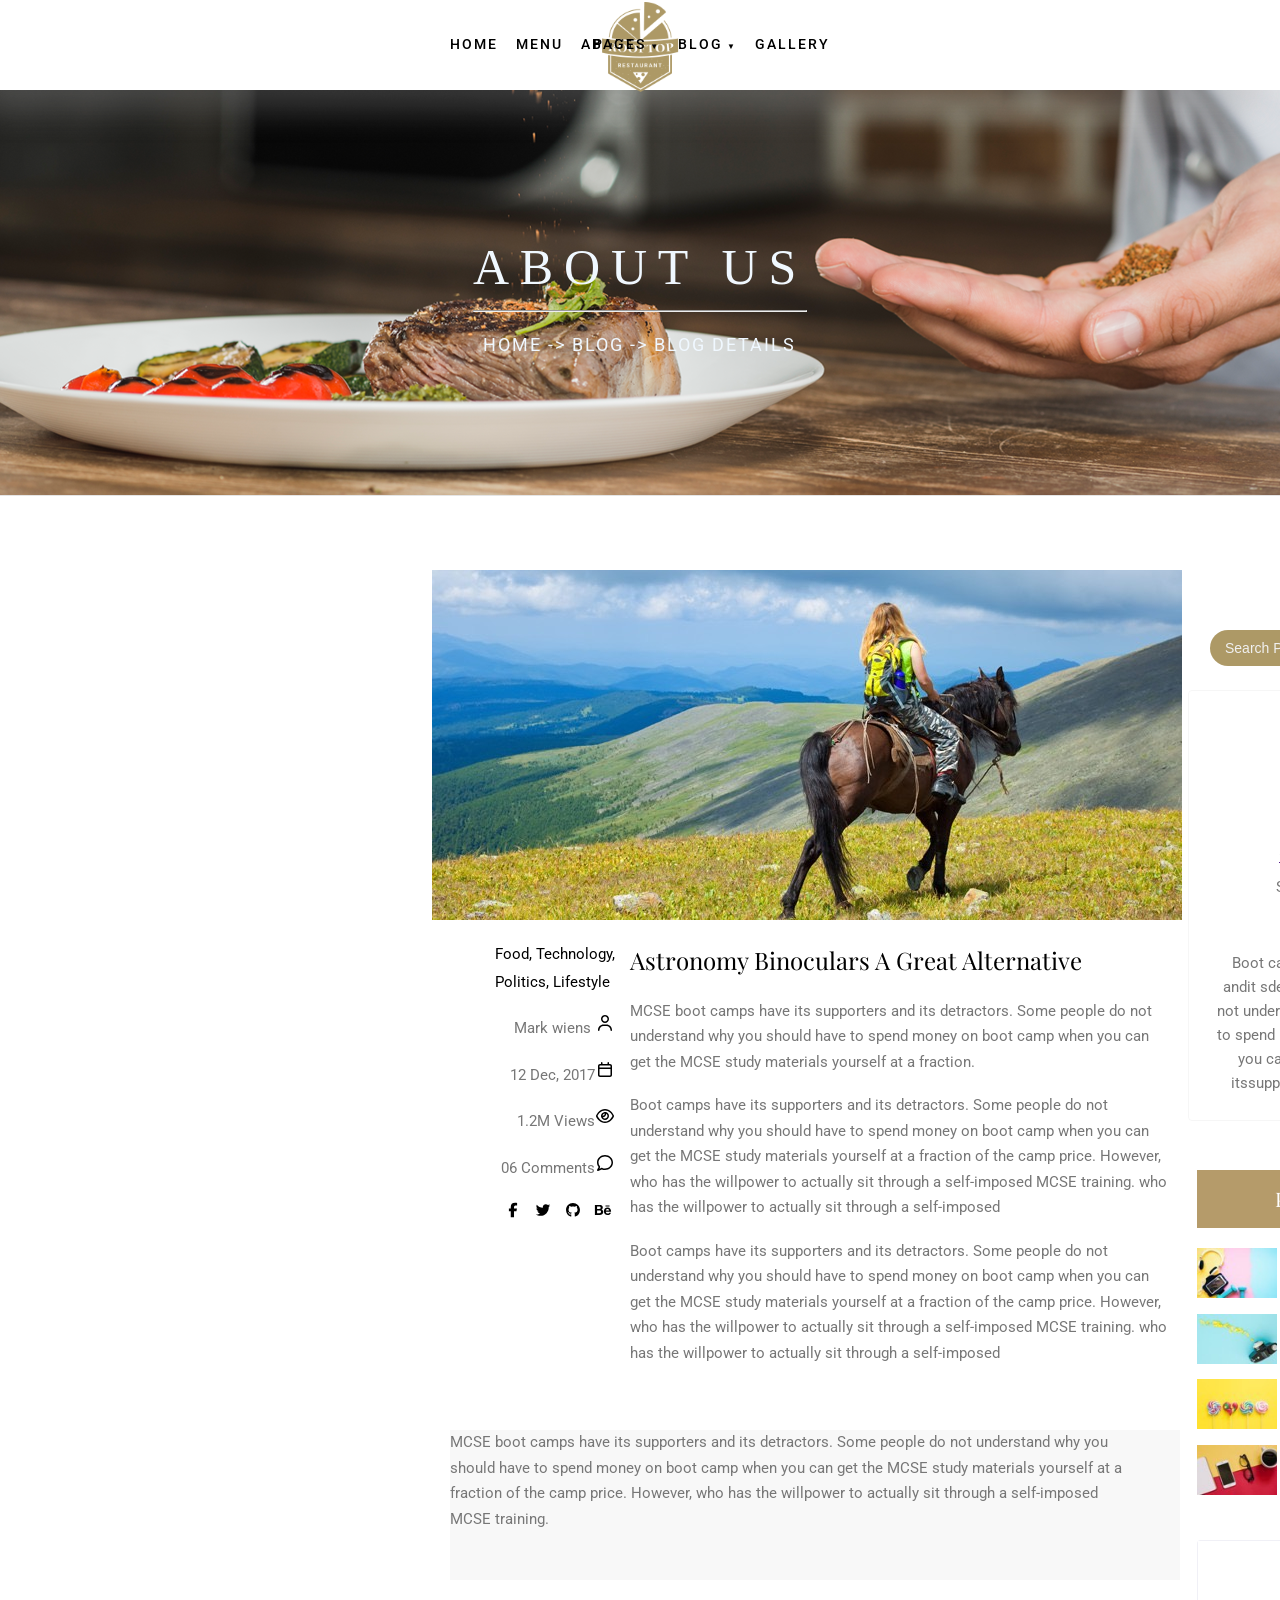
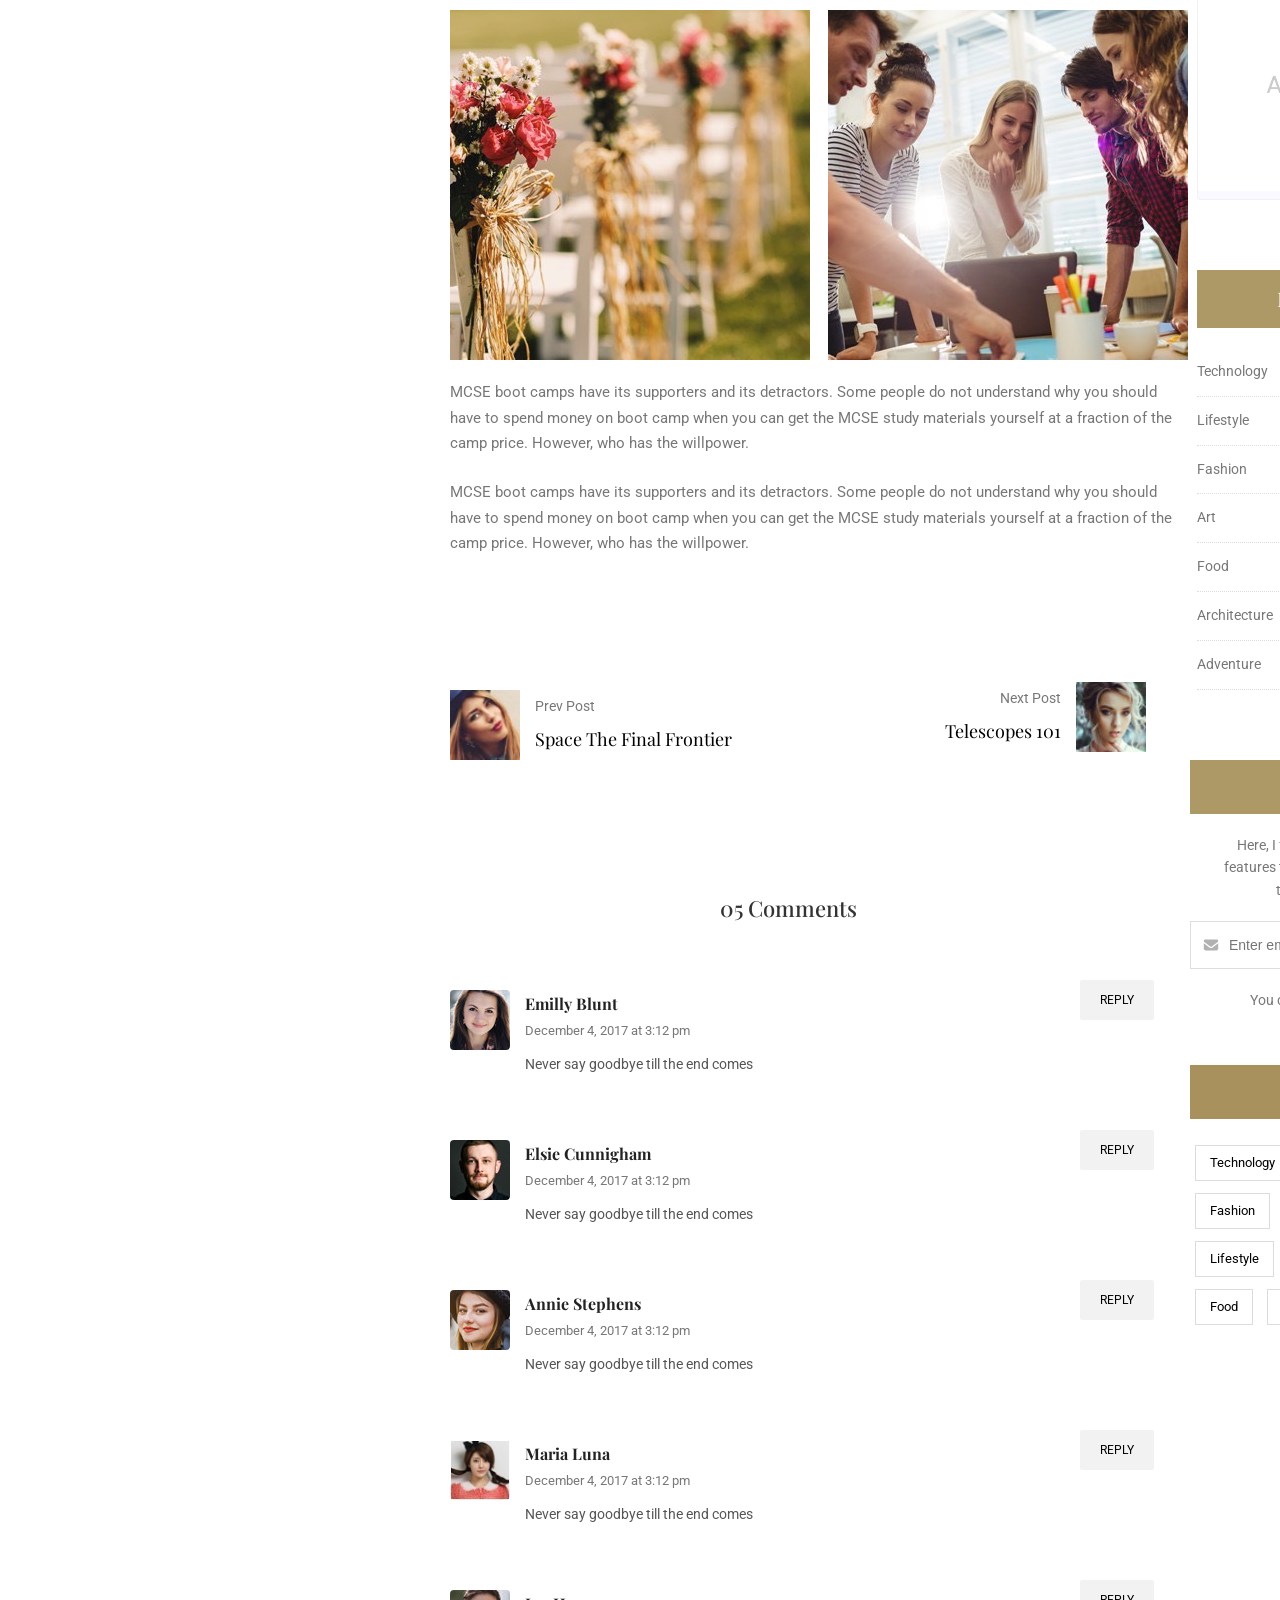
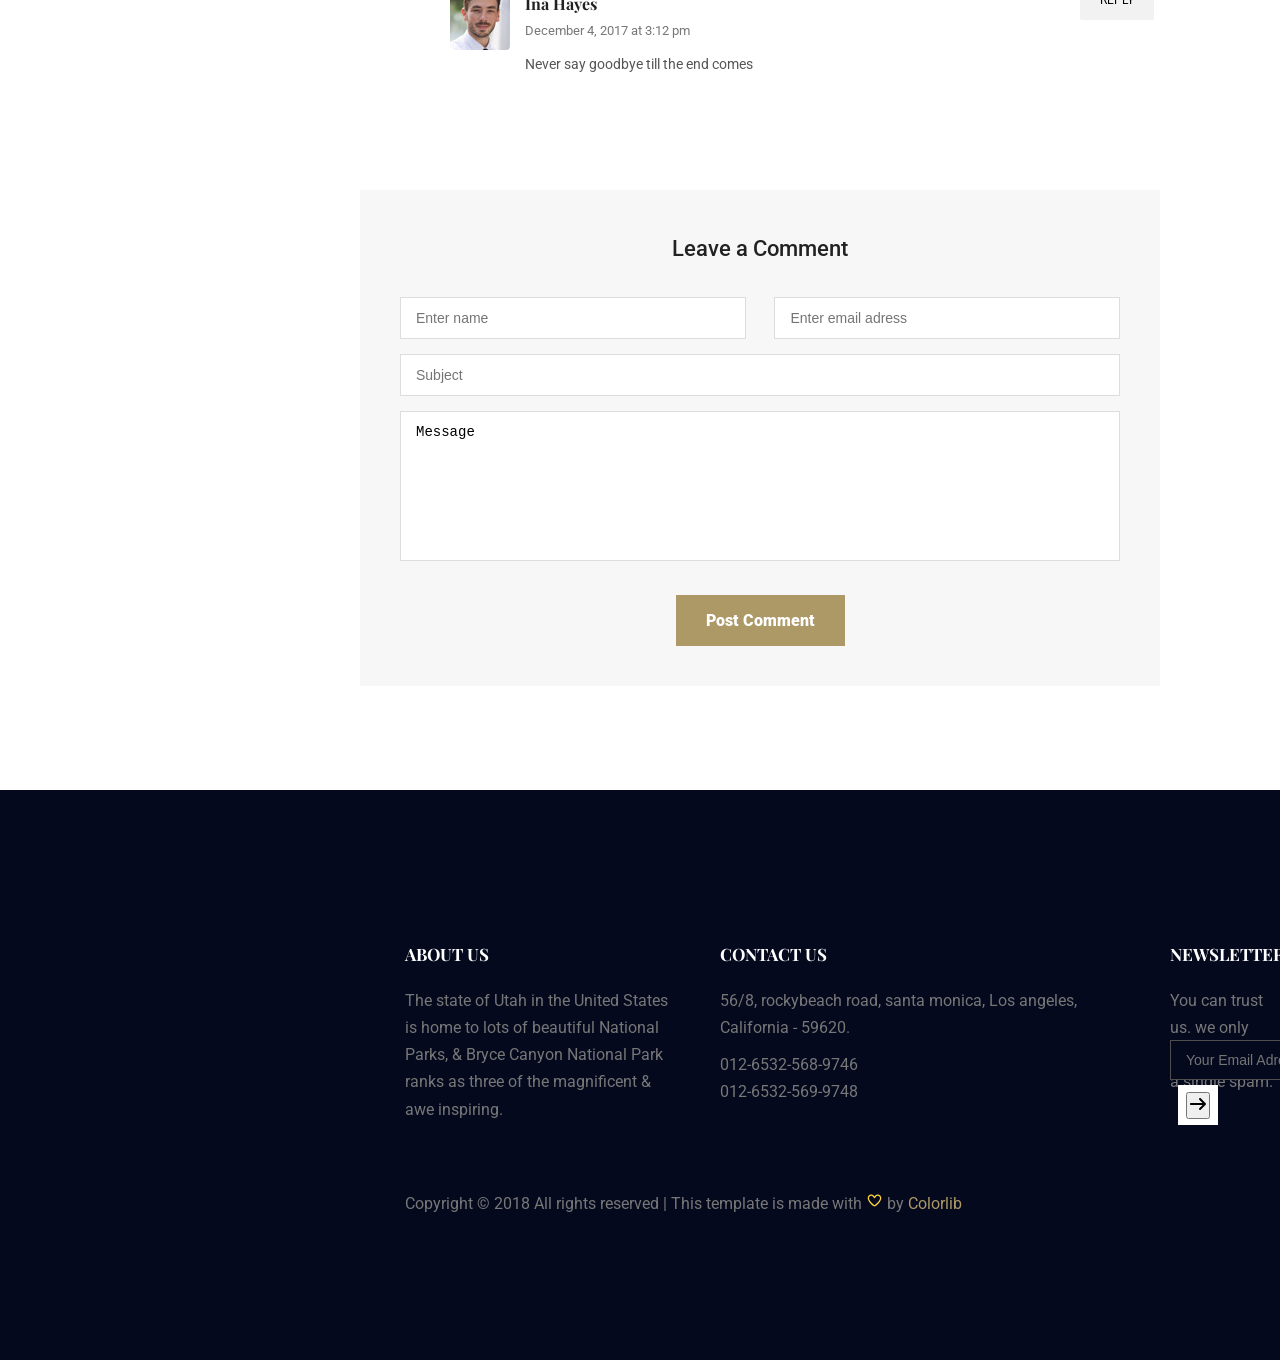
<file: detail.html>
<!DOCTYPE html>
<html lang="en">
<head>
    <meta charset="UTF-8">
    <meta name="viewport" content="width=device-width, initial-scale=1.0">
    <title>Document</title>
    <link rel="stylesheet" href="style.css">
    <link rel="preconnect" href="https://fonts.googleapis.com">
<link rel="preconnect" href="https://fonts.gstatic.com" crossorigin>
<link href="https://fonts.googleapis.com/css2?family=Roboto:ital,wght@0,100..900;1,100..900&display=swap" rel="stylesheet">
<link href="https://fonts.googleapis.com/css2?family=Playfair+Display:ital,wght@0,400..900;1,400..900&family=Roboto:ital,wght@0,100..900;1,100..900&display=swap" rel="stylesheet">
</head>
<body>
   <header class="cabecalho">
      <div class="col colleft">
         <a   href="index.html">HOME</a>
         <a  href="menu.html">MENU</a>
         <a href="about.html">ABOUT</a>
      </div>
      <div class="logo">
         <a  href=""><img src="logo.png" height="50"></a>
      </div>
      <div class="col colright">
          <nav class="menudrop">
    <ul>
      <li class="dropdown">
        <a href="#">PAGES</a>
        <ul class="submenu">
          <li><a href="#">Contact</a></li>
          <li><a href="#">Elements</a></li>
        </ul>
      </li>
    </ul>
  </nav>
        <nav class="menudrop">
    <ul>
      <li class="dropdown">
        <a href="#">BLOG</a>
        <ul class="submenu">
          <li><a href="blog.html">Blog</a></li>
          <li><a href="detail.html">Blog Detail</a></li>
        </ul>
      </li>
    </ul>
  </nav>
         <a href="gallery.html">GALLERY</a>
      </div>
  </header>
   <div class="titulo-bannerpg2" >
      <div class="título">
         <h1 class="titulotxtpg2">ABOUT US</h1>
         <hr>
         <p class="subtitulo"> <a  href="index.html">HOME</a> -> <a href="blog.html">BLOG</a> -> <a href="">BLOG DETAILS</a> </p>
      </div>
   </div>

</div>


<div class="areablog">

<div class="blogleft">

<div class="post1pg2">
<div class="post1lateralpg2">
<span><a   href="#">Food, Technology, <br>Politics, Lifestyle</a></span>

<ul>
<li><a href="#">Mark wiens</a> <svg xmlns="http://www.w3.org/2000/svg" viewBox="0 0 640 640"><!--!Font Awesome Free v7.2.0 by @fontawesome - https://fontawesome.com License - https://fontawesome.com/license/free Copyright 2026 Fonticons, Inc.--><path fill="rgb(0, 0, 0)" d="M240 192C240 147.8 275.8 112 320 112C364.2 112 400 147.8 400 192C400 236.2 364.2 272 320 272C275.8 272 240 236.2 240 192zM448 192C448 121.3 390.7 64 320 64C249.3 64 192 121.3 192 192C192 262.7 249.3 320 320 320C390.7 320 448 262.7 448 192zM144 544C144 473.3 201.3 416 272 416L368 416C438.7 416 496 473.3 496 544L496 552C496 565.3 506.7 576 520 576C533.3 576 544 565.3 544 552L544 544C544 446.8 465.2 368 368 368L272 368C174.8 368 96 446.8 96 544L96 552C96 565.3 106.7 576 120 576C133.3 576 144 565.3 144 552L144 544z"/></svg></li>
<li><a href="#">12 Dec, 2017</a><svg xmlns="http://www.w3.org/2000/svg" viewBox="0 0 640 640"><!--!Font Awesome Free v7.2.0 by @fontawesome - https://fontawesome.com License - https://fontawesome.com/license/free Copyright 2026 Fonticons, Inc.--><path fill="rgb(0, 0, 0)" d="M216 64C229.3 64 240 74.7 240 88L240 128L400 128L400 88C400 74.7 410.7 64 424 64C437.3 64 448 74.7 448 88L448 128L480 128C515.3 128 544 156.7 544 192L544 480C544 515.3 515.3 544 480 544L160 544C124.7 544 96 515.3 96 480L96 192C96 156.7 124.7 128 160 128L192 128L192 88C192 74.7 202.7 64 216 64zM216 176L160 176C151.2 176 144 183.2 144 192L144 240L496 240L496 192C496 183.2 488.8 176 480 176L216 176zM144 288L144 480C144 488.8 151.2 496 160 496L480 496C488.8 496 496 488.8 496 480L496 288L144 288z"/></svg></li>
<li><a href="#">1.2M Views</a><svg xmlns="http://www.w3.org/2000/svg" viewBox="0 0 640 640"><!--!Font Awesome Free v7.2.0 by @fontawesome - https://fontawesome.com License - https://fontawesome.com/license/free Copyright 2026 Fonticons, Inc.--><path fill="rgb(0, 0, 0)" d="M320 144C254.8 144 201.2 173.6 160.1 211.7C121.6 247.5 95 290 81.4 320C95 350 121.6 392.5 160.1 428.3C201.2 466.4 254.8 496 320 496C385.2 496 438.8 466.4 479.9 428.3C518.4 392.5 545 350 558.6 320C545 290 518.4 247.5 479.9 211.7C438.8 173.6 385.2 144 320 144zM127.4 176.6C174.5 132.8 239.2 96 320 96C400.8 96 465.5 132.8 512.6 176.6C559.4 220.1 590.7 272 605.6 307.7C608.9 315.6 608.9 324.4 605.6 332.3C590.7 368 559.4 420 512.6 463.4C465.5 507.1 400.8 544 320 544C239.2 544 174.5 507.2 127.4 463.4C80.6 419.9 49.3 368 34.4 332.3C31.1 324.4 31.1 315.6 34.4 307.7C49.3 272 80.6 220 127.4 176.6zM320 400C364.2 400 400 364.2 400 320C400 290.4 383.9 264.5 360 250.7C358.6 310.4 310.4 358.6 250.7 360C264.5 383.9 290.4 400 320 400zM240.4 311.6C242.9 311.9 245.4 312 248 312C283.3 312 312 283.3 312 248C312 245.4 311.8 242.9 311.6 240.4C274.2 244.3 244.4 274.1 240.5 311.5zM286 196.6C296.8 193.6 308.2 192.1 319.9 192.1C328.7 192.1 337.4 193 345.7 194.7C346 194.8 346.2 194.8 346.5 194.9C404.4 207.1 447.9 258.6 447.9 320.1C447.9 390.8 390.6 448.1 319.9 448.1C258.3 448.1 206.9 404.6 194.7 346.7C192.9 338.1 191.9 329.2 191.9 320.1C191.9 309.1 193.3 298.3 195.9 288.1C196.1 287.4 196.2 286.8 196.4 286.2C208.3 242.8 242.5 208.6 285.9 196.7z"/></svg></li>
<li><a href="#">06 Comments</a><svg xmlns="http://www.w3.org/2000/svg" viewBox="0 0 640 640"><!--!Font Awesome Free v7.2.0 by @fontawesome - https://fontawesome.com License - https://fontawesome.com/license/free Copyright 2026 Fonticons, Inc.--><path fill="rgb(0, 0, 0)" d="M115.9 448.9C83.3 408.6 64 358.4 64 304C64 171.5 178.6 64 320 64C461.4 64 576 171.5 576 304C576 436.5 461.4 544 320 544C283.5 544 248.8 536.8 217.4 524L101 573.9C97.3 575.5 93.5 576 89.5 576C75.4 576 64 564.6 64 550.5C64 546.2 65.1 542 67.1 538.3L115.9 448.9zM153.2 418.7C165.4 433.8 167.3 454.8 158 471.9L140 505L198.5 479.9C210.3 474.8 223.7 474.7 235.6 479.6C261.3 490.1 289.8 496 319.9 496C437.7 496 527.9 407.2 527.9 304C527.9 200.8 437.8 112 320 112C202.2 112 112 200.8 112 304C112 346.8 127.1 386.4 153.2 418.7z"/></svg></li>
</ul>
</div>

<div>
<img class="imgpost1pg2" src= "post1.jpg" alt="" width="750px">
<div class="conteudopost1pg2">
<h2>Astronomy Binoculars A Great Alternative</h2>
<p>MCSE boot camps have its supporters and its detractors. Some people do not  <br> understand why you should have to spend money on boot camp when you can <br> get the MCSE study materials yourself at a fraction.</p>
<p>Boot camps have its supporters and its detractors. Some people do not <br> understand why you should have to spend money on boot camp when you can  <br> get the MCSE study materials yourself at a fraction of the camp price. However, <br> who has the willpower to actually sit through a self-imposed MCSE training. who <br> has the willpower to actually sit through a self-imposed</p>
<p>Boot camps have its supporters and its detractors. Some people do not <br> understand why you should have to spend money on boot camp when you can <br> get the MCSE study materials yourself at a fraction of the camp price. However, <br>  who has the willpower to actually sit through a self-imposed MCSE training. who <br> has the willpower to actually sit through a self-imposed</p>



<div class="redespost1">

<a href="" class="writterfacebook"><svg xmlns="http://www.w3.org/2000/svg" viewBox="0 0 640 640"><!--!Font Awesome Free v7.2.0 by @fontawesome - https://fontawesome.com License - https://fontawesome.com/license/free Copyright 2026 Fonticons, Inc.--><path fill="currentColor" d="M240 363.3L240 576L356 576L356 363.3L442.5 363.3L460.5 265.5L356 265.5L356 230.9C356 179.2 376.3 159.4 428.7 159.4C445 159.4 458.1 159.8 465.7 160.6L465.7 71.9C451.4 68 416.4 64 396.2 64C289.3 64 240 114.5 240 223.4L240 265.5L174 265.5L174 363.3L240 363.3z"/></svg></a>
<a href="" class="writtertwitter"><svg xmlns="http://www.w3.org/2000/svg" viewBox="0 0 640 640"><!--!Font Awesome Free v7.2.0 by @fontawesome - https://fontawesome.com License - https://fontawesome.com/license/free Copyright 2026 Fonticons, Inc.--><path fill="currentColor" d="M523.4 215.7C523.7 220.2 523.7 224.8 523.7 229.3C523.7 368 418.1 527.9 225.1 527.9C165.6 527.9 110.4 510.7 64 480.8C72.4 481.8 80.6 482.1 89.3 482.1C138.4 482.1 183.5 465.5 219.6 437.3C173.5 436.3 134.8 406.1 121.5 364.5C128 365.5 134.5 366.1 141.3 366.1C150.7 366.1 160.1 364.8 168.9 362.5C120.8 352.8 84.8 310.5 84.8 259.5L84.8 258.2C98.8 266 115 270.9 132.2 271.5C103.9 252.7 85.4 220.5 85.4 184.1C85.4 164.6 90.6 146.7 99.7 131.1C151.4 194.8 229 236.4 316.1 240.9C314.5 233.1 313.5 225 313.5 216.9C313.5 159.1 360.3 112 418.4 112C448.6 112 475.9 124.7 495.1 145.1C518.8 140.6 541.6 131.8 561.7 119.8C553.9 144.2 537.3 164.6 515.6 177.6C536.7 175.3 557.2 169.5 576 161.4C561.7 182.2 543.8 200.7 523.4 215.7z"/></svg></a>
<a href="" class="writtergithub"><svg  xmlns="http://www.w3.org/2000/svg" viewBox="0 0 640 640"><!--!Font Awesome Free v7.2.0 by @fontawesome - https://fontawesome.com License - https://fontawesome.com/license/free Copyright 2026 Fonticons, Inc.--><path fill="currentColor" d="M237.9 461.4C237.9 463.4 235.6 465 232.7 465C229.4 465.3 227.1 463.7 227.1 461.4C227.1 459.4 229.4 457.8 232.3 457.8C235.3 457.5 237.9 459.1 237.9 461.4zM206.8 456.9C206.1 458.9 208.1 461.2 211.1 461.8C213.7 462.8 216.7 461.8 217.3 459.8C217.9 457.8 216 455.5 213 454.6C210.4 453.9 207.5 454.9 206.8 456.9zM251 455.2C248.1 455.9 246.1 457.8 246.4 460.1C246.7 462.1 249.3 463.4 252.3 462.7C255.2 462 257.2 460.1 256.9 458.1C256.6 456.2 253.9 454.9 251 455.2zM316.8 72C178.1 72 72 177.3 72 316C72 426.9 141.8 521.8 241.5 555.2C254.3 557.5 258.8 549.6 258.8 543.1C258.8 536.9 258.5 502.7 258.5 481.7C258.5 481.7 188.5 496.7 173.8 451.9C173.8 451.9 162.4 422.8 146 415.3C146 415.3 123.1 399.6 147.6 399.9C147.6 399.9 172.5 401.9 186.2 425.7C208.1 464.3 244.8 453.2 259.1 446.6C261.4 430.6 267.9 419.5 275.1 412.9C219.2 406.7 162.8 398.6 162.8 302.4C162.8 274.9 170.4 261.1 186.4 243.5C183.8 237 175.3 210.2 189 175.6C209.9 169.1 258 202.6 258 202.6C278 197 299.5 194.1 320.8 194.1C342.1 194.1 363.6 197 383.6 202.6C383.6 202.6 431.7 169 452.6 175.6C466.3 210.3 457.8 237 455.2 243.5C471.2 261.2 481 275 481 302.4C481 398.9 422.1 406.6 366.2 412.9C375.4 420.8 383.2 435.8 383.2 459.3C383.2 493 382.9 534.7 382.9 542.9C382.9 549.4 387.5 557.3 400.2 555C500.2 521.8 568 426.9 568 316C568 177.3 455.5 72 316.8 72zM169.2 416.9C167.9 417.9 168.2 420.2 169.9 422.1C171.5 423.7 173.8 424.4 175.1 423.1C176.4 422.1 176.1 419.8 174.4 417.9C172.8 416.3 170.5 415.6 169.2 416.9zM158.4 408.8C157.7 410.1 158.7 411.7 160.7 412.7C162.3 413.7 164.3 413.4 165 412C165.7 410.7 164.7 409.1 162.7 408.1C160.7 407.5 159.1 407.8 158.4 408.8zM190.8 444.4C189.2 445.7 189.8 448.7 192.1 450.6C194.4 452.9 197.3 453.2 198.6 451.6C199.9 450.3 199.3 447.3 197.3 445.4C195.1 443.1 192.1 442.8 190.8 444.4zM179.4 429.7C177.8 430.7 177.8 433.3 179.4 435.6C181 437.9 183.7 438.9 185 437.9C186.6 436.6 186.6 434 185 431.7C183.6 429.4 181 428.4 179.4 429.7z"/></svg></a>
<a href="" class="writterBe"><svg xmlns="http://www.w3.org/2000/svg" viewBox="0 0 640 640"><!--!Font Awesome Free v7.2.0 by @fontawesome - https://fontawesome.com License - https://fontawesome.com/license/free Copyright 2026 Fonticons, Inc.--><path fill="currentColor" d="M264 301.2C295.8 286 312.4 263 312.4 227.2C312.4 156.6 259.8 139.4 199.1 139.4L32 139.4L32 493.8L203.8 493.8C268.2 493.8 328.7 462.9 328.7 390.9C328.7 346.4 307.6 313.5 264 301.2zM109.9 199.9L183 199.9C211.1 199.9 236.4 207.8 236.4 240.4C236.4 270.5 216.7 282.6 188.9 282.6L109.9 282.6L109.9 199.9zM193.2 433.6L109.9 433.6L109.9 336L194.8 336C229.1 336 250.8 350.3 250.8 386.6C250.8 422.4 224.9 433.6 193.2 433.6zM551.7 192.9L408 192.9L408 158L551.7 158L551.7 192.9zM608 369.2C608 293.3 563.6 230 483.1 230C404.9 230 351.8 288.8 351.8 365.8C351.8 445.7 402.1 500.5 483.1 500.5C544.4 500.5 584.1 472.9 603.2 414.2L541 414.2C534.3 436.1 506.7 447.7 485.3 447.7C444 447.7 422.3 423.5 422.3 382.4L607.4 382.4C607.7 378.2 608 373.7 608 369.2zM422.4 338C424.7 304.3 447.1 283.2 480.9 283.2C516.3 283.2 534.1 304 537.1 338L422.4 338z"/></svg></a>
</div>

</div>
</div>
</div>

<div class="msce">
 MCSE boot camps have its supporters and its detractors. Some people do not understand why you <br> should have to spend money on boot camp when you can get the MCSE study materials yourself at a <br> fraction of the camp price. However, who has the willpower to actually sit through a self-imposed <br> MCSE training.
</div>

<div class="fotodupla">
<div class="fotoesquerda"> <img src="post-img1.jpg" alt=""></div>
<div class="fotodireita"><img src="post-img2.jpg" alt=""></div>
<p>MCSE boot camps have its supporters and its detractors. Some people do not understand why you should <br> have to spend money on boot camp when you can get the MCSE study materials yourself at a fraction of the <br> camp price. However, who has the willpower.</p>
<p>MCSE boot camps have its supporters and its detractors. Some people do not understand why you should <br> have to spend money on boot camp when you can get the MCSE study materials yourself at a fraction of the <br> camp price. However, who has the willpower.</p>

</div>

<div class="areaprevnext">

   <div class="prevpost">
<div class="previmg">
      <img src="prev.jpg" alt="">
     <a href=""> <svg xmlns="http://www.w3.org/2000/svg" viewBox="0 0 640 640"><!--!Font Awesome Free v7.2.0 by @fontawesome - https://fontawesome.com License - https://fontawesome.com/license/free Copyright 2026 Fonticons, Inc.--><path fill="rgb(255, 255, 255)" d="M73.4 297.4C60.9 309.9 60.9 330.2 73.4 342.7L233.4 502.7C245.9 515.2 266.2 515.2 278.7 502.7C291.2 490.2 291.2 469.9 278.7 457.4L173.3 352L544 352C561.7 352 576 337.7 576 320C576 302.3 561.7 288 544 288L173.3 288L278.7 182.6C291.2 170.1 291.2 149.8 278.7 137.3C266.2 124.8 245.9 124.8 233.4 137.3L73.4 297.3z"/></svg>
</a>
   </div>
<div class="prevtxt">
<p>Prev Post</p>
<a href=""> <h4>Space The Final Frontier</h4></a>
</div>


   <div class="nextpost">
<div class="nextimg">
      <img src="next.jpg" alt="">
      <a href=""><svg xmlns="http://www.w3.org/2000/svg" viewBox="0 0 640 640"><!--!Font Awesome Free v7.2.0 by @fontawesome - https://fontawesome.com License - https://fontawesome.com/license/free Copyright 2026 Fonticons, Inc.--><path fill="rgb(255, 255, 255)" d="M73.4 297.4C60.9 309.9 60.9 330.2 73.4 342.7L233.4 502.7C245.9 515.2 266.2 515.2 278.7 502.7C291.2 490.2 291.2 469.9 278.7 457.4L173.3 352L544 352C561.7 352 576 337.7 576 320C576 302.3 561.7 288 544 288L173.3 288L278.7 182.6C291.2 170.1 291.2 149.8 278.7 137.3C266.2 124.8 245.9 124.8 233.4 137.3L73.4 297.3z"/></svg>
</a>
   </div>
<div class="nexttxt">
<p>Next Post</p>
<a href=""> <h4>Telescopes 101</h4></a>
</div>


</div>
</div>

<div class="comentarios">
<h4>05 Comments</h4>
<div class="comentario1">
<div class="igmcomentario1"><img src="c1.jpg" alt=""></div>
<div class="txtcomentario1">
<a href=""><h5>Emilly Blunt</h5></a>
<p>December 4, 2017 at 3:12 pm </p>
<p>Never say goodbye till the end comes</p></div>
</div>
<div class="reply1"> 
   <a href="">Reply</a>
</div>

<div class="comentario2">
<div class="igmcomentario2"><img src="c2.jpg" alt=""></div>
<div class="txtcomentario2">
<a href=""><h5>Elsie Cunnigham</h5></a>
<p>December 4, 2017 at 3:12 pm </p>
<p>Never say goodbye till the end comes</p></div>
</div>
<div class="reply2"> 
   <a href="">Reply</a>
</div>

<div class="comentario3">
<div class="igmcomentario3"><img src="c3.jpg" alt=""></div>
<div class="txtcomentario3">
<a href=""><h5>Annie Stephens</h5></a>
<p>December 4, 2017 at 3:12 pm </p>
<p>Never say goodbye till the end comes</p></div>
</div>
<div class="reply3"> 
   <a href="">Reply</a>
</div>

<div class="comentario4">
<div class="igmcomentario4"><img src="c4.jpg" alt=""></div>
<div class="txtcomentario4">
<a href=""><h5>Maria Luna</h5></a>
<p>December 4, 2017 at 3:12 pm </p>
<p>Never say goodbye till the end comes</p></div>
</div>
<div class="reply4"> 
   <a href="">Reply</a>
</div>

<div class="comentario5">
<div class="igmcomentario5"><img src="c5.jpg" alt=""></div>
<div class="txtcomentario5">
<a href=""><h5>Ina Hayes</h5></a>
<p>December 4, 2017 at 3:12 pm </p>
<p>Never say goodbye till the end comes</p></div>
</div>
<div class="reply5"> 
   <a href="">Reply</a>
</div>



</div>

<div class="formcomentario">
<h4>Leave a Comment</h4>
<input type="text" placeholder="Enter name">
<input type="email" placeholder="Enter email adress">
<input type="text" placeholder="Subject">
<textarea >Message</textarea>
<a href="">Post Comment</a>
</div>

</div>







<div class="blogright ">

   <div class="searchpg2">
<form ><input type="text" placeholder="Search Posts">
<button>  <svg xmlns="http://www.w3.org/2000/svg" viewBox="0 0 640 640"><!--!Font Awesome Free v7.2.0 by @fontawesome - https://fontawesome.com License - https://fontawesome.com/license/free Copyright 2026 Fonticons, Inc.--><path fill="rgb(255, 255, 255)" d="M480 272C480 317.9 465.1 360.3 440 394.7L566.6 521.4C579.1 533.9 579.1 554.2 566.6 566.7C554.1 579.2 533.8 579.2 521.3 566.7L394.7 440C360.3 465.1 317.9 480 272 480C157.1 480 64 386.9 64 272C64 157.1 157.1 64 272 64C386.9 64 480 157.1 480 272zM272 416C351.5 416 416 351.5 416 272C416 192.5 351.5 128 272 128C192.5 128 128 192.5 128 272C128 351.5 192.5 416 272 416z"/></svg>
   </button> </form></div>

<div class="blogwritterpg2">
<img class="writter" src="writter.png" alt="" >
<a href=""><h3>Charlie Barber</h3></a>
<p>Senior blog Writter</p>

<div class="redeswritter">

<a href="" class="writterfacebook"><svg xmlns="http://www.w3.org/2000/svg" viewBox="0 0 640 640"><!--!Font Awesome Free v7.2.0 by @fontawesome - https://fontawesome.com License - https://fontawesome.com/license/free Copyright 2026 Fonticons, Inc.--><path fill="currentColor" d="M240 363.3L240 576L356 576L356 363.3L442.5 363.3L460.5 265.5L356 265.5L356 230.9C356 179.2 376.3 159.4 428.7 159.4C445 159.4 458.1 159.8 465.7 160.6L465.7 71.9C451.4 68 416.4 64 396.2 64C289.3 64 240 114.5 240 223.4L240 265.5L174 265.5L174 363.3L240 363.3z"/></svg></a>
<a href="" class="writtertwitter"><svg xmlns="http://www.w3.org/2000/svg" viewBox="0 0 640 640"><!--!Font Awesome Free v7.2.0 by @fontawesome - https://fontawesome.com License - https://fontawesome.com/license/free Copyright 2026 Fonticons, Inc.--><path fill="currentColor" d="M523.4 215.7C523.7 220.2 523.7 224.8 523.7 229.3C523.7 368 418.1 527.9 225.1 527.9C165.6 527.9 110.4 510.7 64 480.8C72.4 481.8 80.6 482.1 89.3 482.1C138.4 482.1 183.5 465.5 219.6 437.3C173.5 436.3 134.8 406.1 121.5 364.5C128 365.5 134.5 366.1 141.3 366.1C150.7 366.1 160.1 364.8 168.9 362.5C120.8 352.8 84.8 310.5 84.8 259.5L84.8 258.2C98.8 266 115 270.9 132.2 271.5C103.9 252.7 85.4 220.5 85.4 184.1C85.4 164.6 90.6 146.7 99.7 131.1C151.4 194.8 229 236.4 316.1 240.9C314.5 233.1 313.5 225 313.5 216.9C313.5 159.1 360.3 112 418.4 112C448.6 112 475.9 124.7 495.1 145.1C518.8 140.6 541.6 131.8 561.7 119.8C553.9 144.2 537.3 164.6 515.6 177.6C536.7 175.3 557.2 169.5 576 161.4C561.7 182.2 543.8 200.7 523.4 215.7z"/></svg></a>
<a href="" class="writtergithub"><svg  xmlns="http://www.w3.org/2000/svg" viewBox="0 0 640 640"><!--!Font Awesome Free v7.2.0 by @fontawesome - https://fontawesome.com License - https://fontawesome.com/license/free Copyright 2026 Fonticons, Inc.--><path fill="currentColor" d="M237.9 461.4C237.9 463.4 235.6 465 232.7 465C229.4 465.3 227.1 463.7 227.1 461.4C227.1 459.4 229.4 457.8 232.3 457.8C235.3 457.5 237.9 459.1 237.9 461.4zM206.8 456.9C206.1 458.9 208.1 461.2 211.1 461.8C213.7 462.8 216.7 461.8 217.3 459.8C217.9 457.8 216 455.5 213 454.6C210.4 453.9 207.5 454.9 206.8 456.9zM251 455.2C248.1 455.9 246.1 457.8 246.4 460.1C246.7 462.1 249.3 463.4 252.3 462.7C255.2 462 257.2 460.1 256.9 458.1C256.6 456.2 253.9 454.9 251 455.2zM316.8 72C178.1 72 72 177.3 72 316C72 426.9 141.8 521.8 241.5 555.2C254.3 557.5 258.8 549.6 258.8 543.1C258.8 536.9 258.5 502.7 258.5 481.7C258.5 481.7 188.5 496.7 173.8 451.9C173.8 451.9 162.4 422.8 146 415.3C146 415.3 123.1 399.6 147.6 399.9C147.6 399.9 172.5 401.9 186.2 425.7C208.1 464.3 244.8 453.2 259.1 446.6C261.4 430.6 267.9 419.5 275.1 412.9C219.2 406.7 162.8 398.6 162.8 302.4C162.8 274.9 170.4 261.1 186.4 243.5C183.8 237 175.3 210.2 189 175.6C209.9 169.1 258 202.6 258 202.6C278 197 299.5 194.1 320.8 194.1C342.1 194.1 363.6 197 383.6 202.6C383.6 202.6 431.7 169 452.6 175.6C466.3 210.3 457.8 237 455.2 243.5C471.2 261.2 481 275 481 302.4C481 398.9 422.1 406.6 366.2 412.9C375.4 420.8 383.2 435.8 383.2 459.3C383.2 493 382.9 534.7 382.9 542.9C382.9 549.4 387.5 557.3 400.2 555C500.2 521.8 568 426.9 568 316C568 177.3 455.5 72 316.8 72zM169.2 416.9C167.9 417.9 168.2 420.2 169.9 422.1C171.5 423.7 173.8 424.4 175.1 423.1C176.4 422.1 176.1 419.8 174.4 417.9C172.8 416.3 170.5 415.6 169.2 416.9zM158.4 408.8C157.7 410.1 158.7 411.7 160.7 412.7C162.3 413.7 164.3 413.4 165 412C165.7 410.7 164.7 409.1 162.7 408.1C160.7 407.5 159.1 407.8 158.4 408.8zM190.8 444.4C189.2 445.7 189.8 448.7 192.1 450.6C194.4 452.9 197.3 453.2 198.6 451.6C199.9 450.3 199.3 447.3 197.3 445.4C195.1 443.1 192.1 442.8 190.8 444.4zM179.4 429.7C177.8 430.7 177.8 433.3 179.4 435.6C181 437.9 183.7 438.9 185 437.9C186.6 436.6 186.6 434 185 431.7C183.6 429.4 181 428.4 179.4 429.7z"/></svg></a>
<a href="" class="writterBe"><svg xmlns="http://www.w3.org/2000/svg" viewBox="0 0 640 640"><!--!Font Awesome Free v7.2.0 by @fontawesome - https://fontawesome.com License - https://fontawesome.com/license/free Copyright 2026 Fonticons, Inc.--><path fill="currentColor" d="M264 301.2C295.8 286 312.4 263 312.4 227.2C312.4 156.6 259.8 139.4 199.1 139.4L32 139.4L32 493.8L203.8 493.8C268.2 493.8 328.7 462.9 328.7 390.9C328.7 346.4 307.6 313.5 264 301.2zM109.9 199.9L183 199.9C211.1 199.9 236.4 207.8 236.4 240.4C236.4 270.5 216.7 282.6 188.9 282.6L109.9 282.6L109.9 199.9zM193.2 433.6L109.9 433.6L109.9 336L194.8 336C229.1 336 250.8 350.3 250.8 386.6C250.8 422.4 224.9 433.6 193.2 433.6zM551.7 192.9L408 192.9L408 158L551.7 158L551.7 192.9zM608 369.2C608 293.3 563.6 230 483.1 230C404.9 230 351.8 288.8 351.8 365.8C351.8 445.7 402.1 500.5 483.1 500.5C544.4 500.5 584.1 472.9 603.2 414.2L541 414.2C534.3 436.1 506.7 447.7 485.3 447.7C444 447.7 422.3 423.5 422.3 382.4L607.4 382.4C607.7 378.2 608 373.7 608 369.2zM422.4 338C424.7 304.3 447.1 283.2 480.9 283.2C516.3 283.2 534.1 304 537.1 338L422.4 338z"/></svg></a>
</div>

<p>Boot camps have its supporters andit  sdetractors. Some people do not  understand why you should have to spend  money on boot camp when you can get.  Boot camps have itssuppor ters andits  detractors.</p>

</div>

<div class="popularpostspg2">
<h4>Popular Posts</h4>

<div class="frontierpost">
   <img src="pp1.jpg" alt="">
   <div class="frontier">
   <a href="detail.html"> Space The Final Frontier</a>
   <p>02 Hours ago</p>
</div></div>

<div class="hubblepost"><img src="pp2.jpg" alt="">
   <div class="hubble">
   <a href="detail.html"> The Amazing Hubble</a>
   <p>02 Hours ago</p>
</div> </div>

<div class="astronomypost"><img src="pp3.jpg" alt="">
   <div class="astronomy">
   <a href="detail.html"> Astronomy Or Astrology</a>
   <p>02 Hours ago</p>
</div></div>

<div class="asteroidspost"><img src="pp4.jpg" alt="">
   <div class="asteroid">
   <a href="detail.html"> Asteroids Telescopes</a>
   <p>02 Hours ago</p>
</div></div>

</div>

<div class="adpg2">
   <a href=""><img src="ads-banner.jpg" alt=""></a>
</div>


<div class="postcategoriespg2">
<h4>Post Categories</h4>
<ul>
<li><a href=""><p>Technology</p><p>37</p></a></li>
<li><a href=""><p>Lifestyle</p><p>24</p></a></li>
<li><a href=""><p>Fashion</p><p>59</p></a></li>
<li><a href=""><p>Art</p><p>29</p></a></li>
<li><a href=""><p>Food</p><p>15</p></a></li>
<li><a href=""><p>Architecture</p><p>09</p></a></li>
<li><a href=""><p>Adventure</p><p>44</p></a></li>

   
</ul>

</div>

<div class="newsletterpg2">
<h4>Newsletter</h4>
<p>Here, I focus on a range of items and <br> features that we use in life without giving  <br>them a second thought.</p>
<div class="newslettermail">
<svg xmlns="http://www.w3.org/2000/svg" viewBox="0 0 640 640"><!--!Font Awesome Free v7.2.0 by @fontawesome - https://fontawesome.com License - https://fontawesome.com/license/free Copyright 2026 Fonticons, Inc.--><path fill="rgb(177, 177, 177)" d="M112 128C85.5 128 64 149.5 64 176C64 191.1 71.1 205.3 83.2 214.4L291.2 370.4C308.3 383.2 331.7 383.2 348.8 370.4L556.8 214.4C568.9 205.3 576 191.1 576 176C576 149.5 554.5 128 528 128L112 128zM64 260L64 448C64 483.3 92.7 512 128 512L512 512C547.3 512 576 483.3 576 448L576 260L377.6 408.8C343.5 434.4 296.5 434.4 262.4 408.8L64 260z"/></svg>
<input type="text" placeholder="Enter email">
<a href="">Subscribe</a></div>
<p>You can unsubscribe at any time</p>
</div>

</div>

<div class="tagcloudspg2">
<h4>Tag Clouds</h4>
<ul>
   <li><a href="">Technology</a></li>
   <li><a href="">Fashion</a></li>
   <li><a href="">Architecture</a></li>
   <li><a href="">Fashion</a></li>
   <li><a href="">Food</a></li>
   <li><a href="">Technology</a></li>
   <li><a href="">Lifestyle</a></li>
   <li><a href="">Art</a></li>
   <li><a href="">Adventure</a></li>
   <li><a href="">Food</a></li>
   <li><a href="">Lifestyle</a></li>
   <li><a href="">Adventure</a></li>

</ul>
</div>


</div>



<footer class="rodapépg55">

<div class="arearodapé">

<div class="colunarodapé">

<div class="colunarodapé1">
   <h4>ABOUT US</h4>
   <ul>
      <li>The state of Utah in the United States <br> is home to lots of beautiful National <br> Parks, & Bryce Canyon National Park <br> ranks as three of the magnificent & <br> awe inspiring.</a></li> 
      
</div>


<div class="colunarodapé3pg2">
   <h4>CONTACT US</h4>
   <ul>
      <li>56/8, rockybeach road, santa monica, Los angeles, <br> California - 59620.</li>
      <li>012-6532-568-9746 <br> 012-6532-569-9748</li>
      
   </ul>
</div>


<div class="colunarodapé5">
   <h4>Newsletter</h4>
   <p>You can trust us. we only send offers, not a single spam.</p>
<div class="formrodapé">

   <form >

<input class="emailrodapé"  type="text" placeholder="Your Email Adress">

<div class="areabtnrodapébtnpg2"> <button id="btnrodapé"  type="submit"> 
<svg xmlns="http://www.w3.org/2000/svg" viewBox="0 0 640 640"><!--!Font Awesome Pro v7.2.0 by @fontawesome - https://fontawesome.com License - https://fontawesome.com/license (Commercial License) Copyright 2026 Fonticons, Inc.--><path fill="currentColor" d="M566.6 342.6C579.1 330.1 579.1 309.8 566.6 297.3L406.6 137.3C394.1 124.8 373.8 124.8 361.3 137.3C348.8 149.8 348.8 170.1 361.3 182.6L466.7 288L96 288C78.3 288 64 302.3 64 320C64 337.7 78.3 352 96 352L466.7 352L361.3 457.4C348.8 469.9 348.8 490.2 361.3 502.7C373.8 515.2 394.1 515.2 406.6 502.7L566.6 342.7z"/></svg>
</button>   </div>


</form>
</div>
</div>

</div>

<p class="madewith">Copyright © 2018 All rights reserved | This template is made with <svg xmlns="http://www.w3.org/2000/svg" viewBox="0 0 640 640"><!--!Font Awesome Free v7.2.0 by @fontawesome - https://fontawesome.com License - https://fontawesome.com/license/free Copyright 2026 Fonticons, Inc.--><path fill="rgb(255, 212, 59)" d="M442.9 144C415.6 144 389.9 157.1 373.9 179.2L339.5 226.8C335 233 327.8 236.7 320.1 236.7C312.4 236.7 305.2 233 300.7 226.8L266.3 179.2C250.3 157.1 224.6 144 197.3 144C150.3 144 112.2 182.1 112.2 229.1C112.2 279 144.2 327.5 180.3 371.4C221.4 421.4 271.7 465.4 306.2 491.7C309.4 494.1 314.1 495.9 320.2 495.9C326.3 495.9 331 494.1 334.2 491.7C368.7 465.4 419 421.3 460.1 371.4C496.3 327.5 528.2 279 528.2 229.1C528.2 182.1 490.1 144 443.1 144zM335 151.1C360 116.5 400.2 96 442.9 96C516.4 96 576 155.6 576 229.1C576 297.7 533.1 358 496.9 401.9C452.8 455.5 399.6 502 363.1 529.8C350.8 539.2 335.6 543.9 320 543.9C304.4 543.9 289.2 539.2 276.9 529.8C240.4 502 187.2 455.5 143.1 402C106.9 358.1 64 297.7 64 229.1C64 155.6 123.6 96 197.1 96C239.8 96 280 116.5 305 151.1L320 171.8L335 151.1z"/></svg> by <a href="">Colorlib</a></p>

<div class="redessociais">

<a href="" class="facebook"><svg xmlns="http://www.w3.org/2000/svg" viewBox="0 0 640 640"><!--!Font Awesome Free v7.2.0 by @fontawesome - https://fontawesome.com License - https://fontawesome.com/license/free Copyright 2026 Fonticons, Inc.--><path fill="currentColor" d="M240 363.3L240 576L356 576L356 363.3L442.5 363.3L460.5 265.5L356 265.5L356 230.9C356 179.2 376.3 159.4 428.7 159.4C445 159.4 458.1 159.8 465.7 160.6L465.7 71.9C451.4 68 416.4 64 396.2 64C289.3 64 240 114.5 240 223.4L240 265.5L174 265.5L174 363.3L240 363.3z"/></svg></a>
<a href="" class="twitter"><svg xmlns="http://www.w3.org/2000/svg" viewBox="0 0 640 640"><!--!Font Awesome Free v7.2.0 by @fontawesome - https://fontawesome.com License - https://fontawesome.com/license/free Copyright 2026 Fonticons, Inc.--><path fill="currentColor" d="M523.4 215.7C523.7 220.2 523.7 224.8 523.7 229.3C523.7 368 418.1 527.9 225.1 527.9C165.6 527.9 110.4 510.7 64 480.8C72.4 481.8 80.6 482.1 89.3 482.1C138.4 482.1 183.5 465.5 219.6 437.3C173.5 436.3 134.8 406.1 121.5 364.5C128 365.5 134.5 366.1 141.3 366.1C150.7 366.1 160.1 364.8 168.9 362.5C120.8 352.8 84.8 310.5 84.8 259.5L84.8 258.2C98.8 266 115 270.9 132.2 271.5C103.9 252.7 85.4 220.5 85.4 184.1C85.4 164.6 90.6 146.7 99.7 131.1C151.4 194.8 229 236.4 316.1 240.9C314.5 233.1 313.5 225 313.5 216.9C313.5 159.1 360.3 112 418.4 112C448.6 112 475.9 124.7 495.1 145.1C518.8 140.6 541.6 131.8 561.7 119.8C553.9 144.2 537.3 164.6 515.6 177.6C536.7 175.3 557.2 169.5 576 161.4C561.7 182.2 543.8 200.7 523.4 215.7z"/></svg></a>
<a href="" class="bola"><svg xmlns="http://www.w3.org/2000/svg" viewBox="0 0 640 640"><!--!Font Awesome Free v7.2.0 by @fontawesome - https://fontawesome.com License - https://fontawesome.com/license/free Copyright 2026 Fonticons, Inc.--><path fill="currentColor" d="M156.7 122.8L235.1 201.2C253.3 176.2 264 145.3 264 112C264 97.9 262.1 84.3 258.5 71.4C220.5 80.8 185.9 98.6 156.7 122.8zM122.8 156.7C98.6 185.9 80.8 220.5 71.4 258.5C84.3 262.1 97.9 264 112 264C145.3 264 176.1 253.3 201.2 235.1L122.8 156.7zM320 64C315.4 64 310.8 64.1 306.3 64.4C310 79.7 312 95.6 312 112C312 158.6 296.1 201.4 269.4 235.4L320 286.1L483.3 122.8C438.9 86.1 382.1 64 320 64zM112 312C95.6 312 79.6 310 64.4 306.3C64.2 310.8 64 315.4 64 320C64 382.1 86.1 438.9 122.8 483.3L286.1 320L235.4 269.4C201.4 296.1 158.6 312 112 312zM575.6 333.7C575.8 329.2 576 324.6 576 320C576 257.9 553.9 201.1 517.2 156.7L353.9 320L404.6 370.6C438.6 343.9 481.5 328 528 328C544.4 328 560.4 330 575.6 333.7zM568.5 381.5C555.6 377.9 542 376 527.9 376C494.6 376 463.8 386.7 438.7 404.9L517.1 483.3C541.3 454.1 559.1 419.5 568.5 381.5zM404.9 438.8C386.7 463.8 376 494.7 376 528C376 542.1 377.9 555.7 381.5 568.6C419.5 559.2 454.1 541.4 483.3 517.2L404.9 438.8zM370.6 404.5L320 353.9L156.7 517.2C201 553.9 257.9 576 320 576C324.6 576 329.2 575.9 333.7 575.6C330 560.3 328 544.4 328 528C328 481.4 343.9 438.6 370.6 404.6z"/></svg> </a>
<a href="" class="Be"><svg xmlns="http://www.w3.org/2000/svg" viewBox="0 0 640 640"><!--!Font Awesome Free v7.2.0 by @fontawesome - https://fontawesome.com License - https://fontawesome.com/license/free Copyright 2026 Fonticons, Inc.--><path fill="currentColor" d="M264 301.2C295.8 286 312.4 263 312.4 227.2C312.4 156.6 259.8 139.4 199.1 139.4L32 139.4L32 493.8L203.8 493.8C268.2 493.8 328.7 462.9 328.7 390.9C328.7 346.4 307.6 313.5 264 301.2zM109.9 199.9L183 199.9C211.1 199.9 236.4 207.8 236.4 240.4C236.4 270.5 216.7 282.6 188.9 282.6L109.9 282.6L109.9 199.9zM193.2 433.6L109.9 433.6L109.9 336L194.8 336C229.1 336 250.8 350.3 250.8 386.6C250.8 422.4 224.9 433.6 193.2 433.6zM551.7 192.9L408 192.9L408 158L551.7 158L551.7 192.9zM608 369.2C608 293.3 563.6 230 483.1 230C404.9 230 351.8 288.8 351.8 365.8C351.8 445.7 402.1 500.5 483.1 500.5C544.4 500.5 584.1 472.9 603.2 414.2L541 414.2C534.3 436.1 506.7 447.7 485.3 447.7C444 447.7 422.3 423.5 422.3 382.4L607.4 382.4C607.7 378.2 608 373.7 608 369.2zM422.4 338C424.7 304.3 447.1 283.2 480.9 283.2C516.3 283.2 534.1 304 537.1 338L422.4 338z"/></svg></a>
</div>










</div>










</footer>






















</body>
</html>
</file>
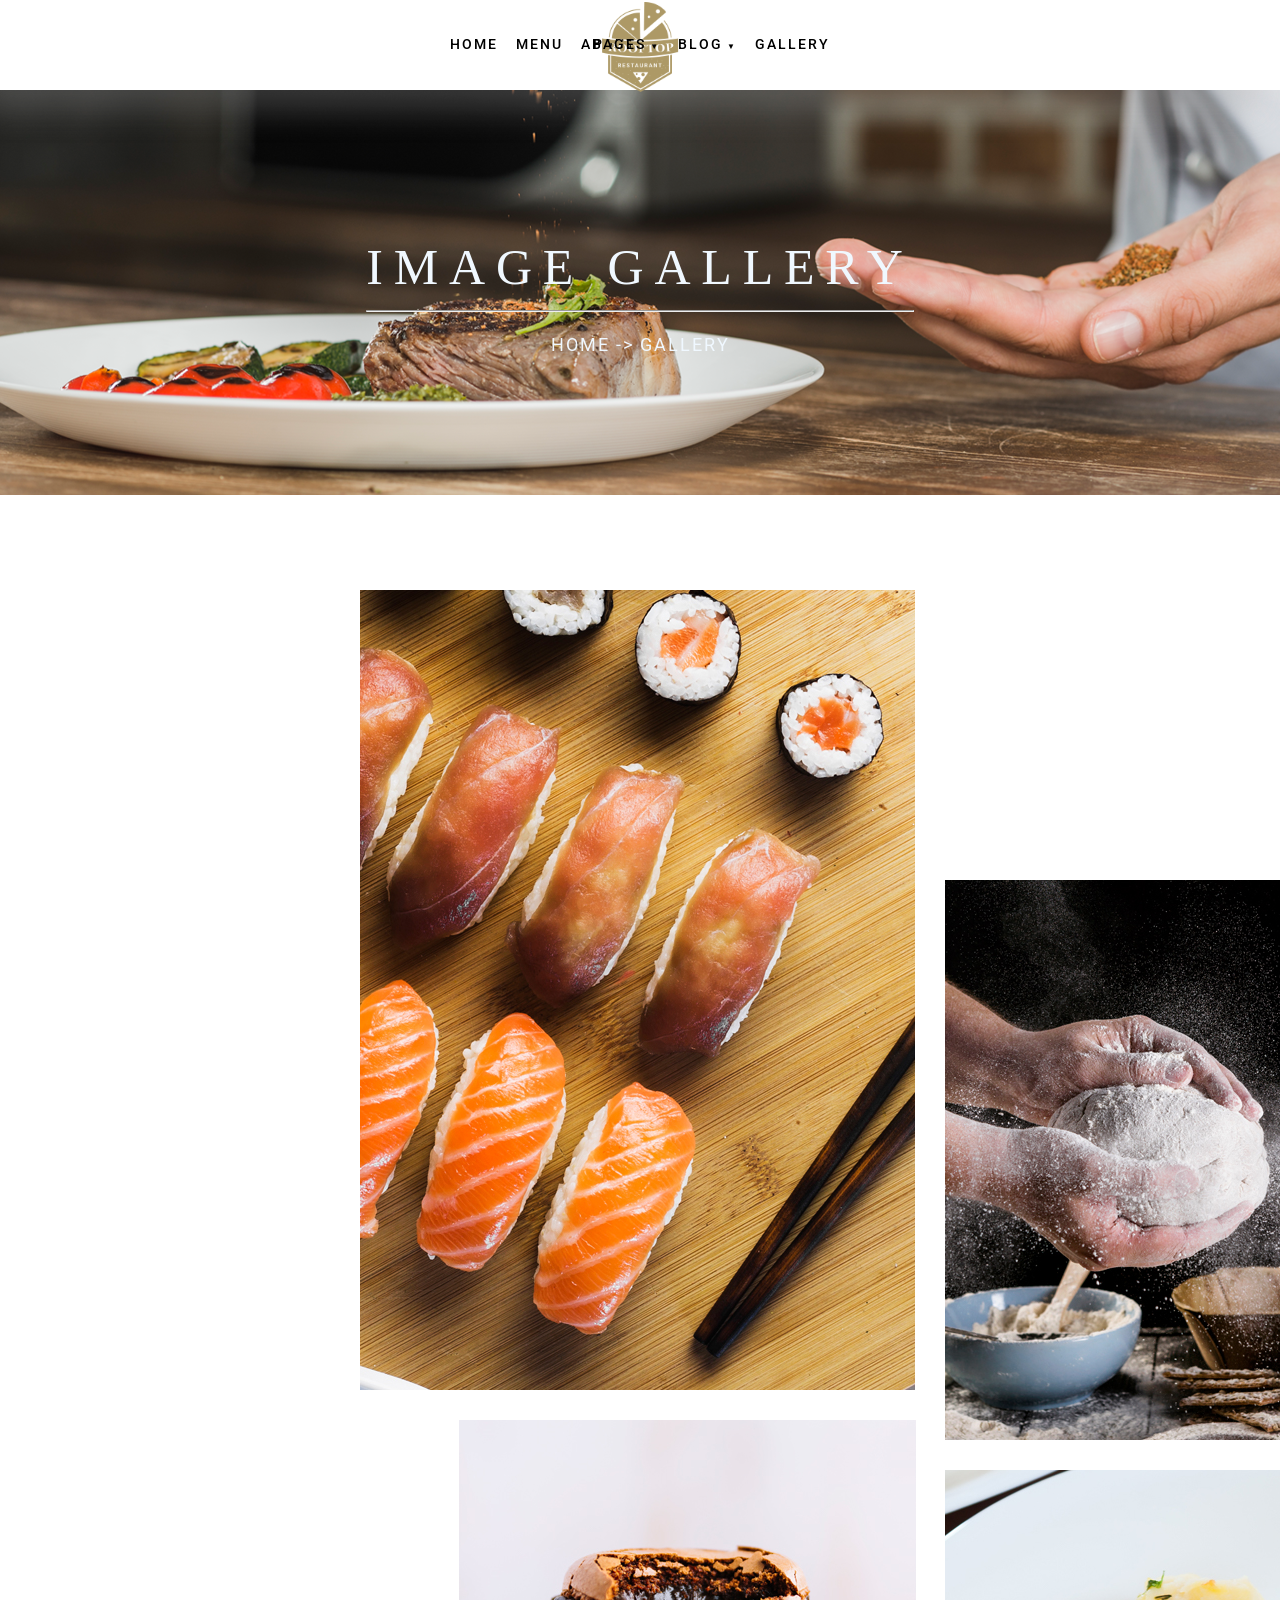
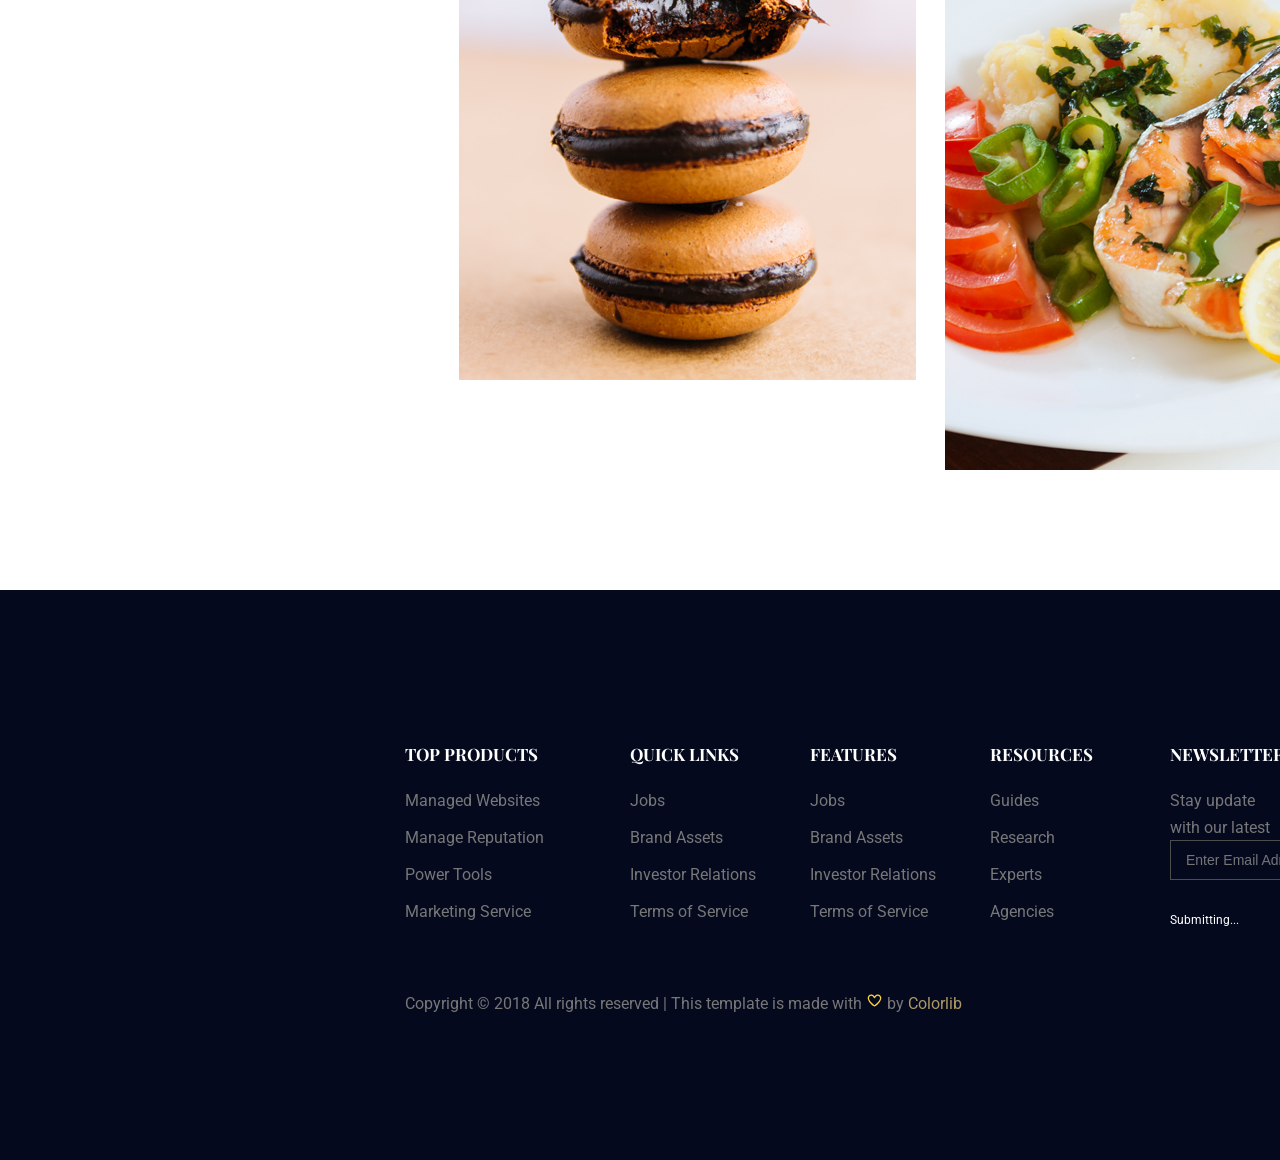
<file: gallery.html>
<!DOCTYPE html>
<html lang="en">
<head>
    <meta charset="UTF-8">
    <meta name="viewport" content="width=device-width, initial-scale=1.0">
    <title>Document</title>
    <link rel="stylesheet" href="style.css">
    <link rel="preconnect" href="https://fonts.googleapis.com">
<link rel="preconnect" href="https://fonts.gstatic.com" crossorigin>
<link href="https://fonts.googleapis.com/css2?family=Roboto:ital,wght@0,100..900;1,100..900&display=swap" rel="stylesheet">
<link href="https://fonts.googleapis.com/css2?family=Playfair+Display:ital,wght@0,400..900;1,400..900&family=Roboto:ital,wght@0,100..900;1,100..900&display=swap" rel="stylesheet">
</head>
<body>
   <header class="cabecalho">
      <div class="col colleft">
         <a   href="index.html">HOME</a>
         <a  href="menu.html">MENU</a>
         <a href="about.html">ABOUT</a>
      </div>
      <div class="logo">
         <a  href=""><img src="logo.png" height="50"></a>
      </div>
      <div class="col colright">
          <nav class="menudrop">
    <ul>
      <li class="dropdown">
        <a href="#">PAGES</a>
        <ul class="submenu">
          <li><a href="#">Contact</a></li>
          <li><a href="#">Elements</a></li>
        </ul>
      </li>
    </ul>
  </nav>
        <nav class="menudrop">
    <ul>
      <li class="dropdown">
        <a href="#">BLOG</a>
        <ul class="submenu">
          <li><a href="blog.html">Blog</a></li>
          <li><a href="detail.html">Blog Detail</a></li>
        </ul>
      </li>
    </ul>
  </nav>
         <a href="">GALLERY</a>
      </div>
  </header>
   <div class="titulo-bannerpg2" >
      <div class="título">
         <h1 class="titulotxtpg2">IMAGE GALLERY</h1>
         <hr>
         <p class="subtitulo"> <a  href="index.html">HOME</a> -> <a href="">GALLERY</a> </p>
      </div>
   </div>

</div>


<div class="galeria">

<div class="foto1 pg6"> <img src="sushi.png" alt="">
<svg xmlns="http://www.w3.org/2000/svg" viewBox="0 0 640 640"><!--!Font Awesome Free v7.2.0 by @fontawesome - https://fontawesome.com License - https://fontawesome.com/license/free Copyright 2026 Fonticons, Inc.--><path d="M352 128C352 110.3 337.7 96 320 96C302.3 96 288 110.3 288 128L288 288L128 288C110.3 288 96 302.3 96 320C96 337.7 110.3 352 128 352L288 352L288 512C288 529.7 302.3 544 320 544C337.7 544 352 529.7 352 512L352 352L512 352C529.7 352 544 337.7 544 320C544 302.3 529.7 288 512 288L352 288L352 128z"/></svg></div>

<div class="foto2 pg6"><img src="massa.jpg" alt="">
<svg xmlns="http://www.w3.org/2000/svg" viewBox="0 0 640 640"><!--!Font Awesome Free v7.2.0 by @fontawesome - https://fontawesome.com License - https://fontawesome.com/license/free Copyright 2026 Fonticons, Inc.--><path d="M352 128C352 110.3 337.7 96 320 96C302.3 96 288 110.3 288 128L288 288L128 288C110.3 288 96 302.3 96 320C96 337.7 110.3 352 128 352L288 352L288 512C288 529.7 302.3 544 320 544C337.7 544 352 529.7 352 512L352 352L512 352C529.7 352 544 337.7 544 320C544 302.3 529.7 288 512 288L352 288L352 128z"/></svg></div>

<div class="foto3 pg6"><img src="biscoito.jpg" alt="">
<svg xmlns="http://www.w3.org/2000/svg" viewBox="0 0 640 640"><!--!Font Awesome Free v7.2.0 by @fontawesome - https://fontawesome.com License - https://fontawesome.com/license/free Copyright 2026 Fonticons, Inc.--><path d="M352 128C352 110.3 337.7 96 320 96C302.3 96 288 110.3 288 128L288 288L128 288C110.3 288 96 302.3 96 320C96 337.7 110.3 352 128 352L288 352L288 512C288 529.7 302.3 544 320 544C337.7 544 352 529.7 352 512L352 352L512 352C529.7 352 544 337.7 544 320C544 302.3 529.7 288 512 288L352 288L352 128z"/></svg></div>

<div class="foto4 pg6"> <img src="peixe.jpg" alt="">
<svg xmlns="http://www.w3.org/2000/svg" viewBox="0 0 640 640"><!--!Font Awesome Free v7.2.0 by @fontawesome - https://fontawesome.com License - https://fontawesome.com/license/free Copyright 2026 Fonticons, Inc.--><path d="M352 128C352 110.3 337.7 96 320 96C302.3 96 288 110.3 288 128L288 288L128 288C110.3 288 96 302.3 96 320C96 337.7 110.3 352 128 352L288 352L288 512C288 529.7 302.3 544 320 544C337.7 544 352 529.7 352 512L352 352L512 352C529.7 352 544 337.7 544 320C544 302.3 529.7 288 512 288L352 288L352 128z"/></svg></div>
</div>






<footer class="rodapépg6">

<div class="arearodapé">

<div class="colunarodapé">

<div class="colunarodapé1">
   <h4>TOP PRODUCTS</h4>
   <ul>
      <li><a href="#">Managed Websites</a></li> 
      <li><a href="#">Manage Reputation</a></li> 
      <li><a href="#">Power Tools</a></li>
      <li><a href="#">Marketing Service</a></li>
   </ul>
</div>

<div class="colunarodapé2">
   <h4>QUICK LINKS</h4>
   <ul>
      <li><a href="#">Jobs</a></li>
      <li><a href="#">Brand Assets</a></li>
      <li><a href="#">Investor Relations</a></li>
      <li><a href="#">Terms of Service</a></li>
   </ul>
</div>

<div class="colunarodapé3">
   <h4>FEATURES</h4>
   <ul>
      <li><a href="#">Jobs</a></li>
      <li><a href="#">Brand Assets</a></li>
      <li><a href="#">Investor Relations</a></li>
      <li><a href="#">Terms of Service</a></li>
   </ul>
</div>

<div class="colunarodapé4">
   <h4>RESOURCES</h4>
   <ul>
      <li><a href="#">Guides</a></li>
      <li><a href="#">Research</a></li>
      <li><a href="#">Experts</a></li>
      <li><a href="#">Agencies</a></li>
   </ul>
</div>


<div class="colunarodapé5">
   <h4>Newsletter</h4>
   <p>Stay update with our latest</p>
<div class="formrodapé">

   <form >

<input class="emailrodapé"  type="text" placeholder="Enter Email Adress">

<div class="areabtnrodapé"> <button id="btnrodapé"  type="submit"> 
<svg xmlns="http://www.w3.org/2000/svg" viewBox="0 0 640 640"><!--!Font Awesome Pro v7.2.0 by @fontawesome - https://fontawesome.com License - https://fontawesome.com/license (Commercial License) Copyright 2026 Fonticons, Inc.--><path fill="rgb(255, 255, 255)" d="M566.6 342.6C579.1 330.1 579.1 309.8 566.6 297.3L406.6 137.3C394.1 124.8 373.8 124.8 361.3 137.3C348.8 149.8 348.8 170.1 361.3 182.6L466.7 288L96 288C78.3 288 64 302.3 64 320C64 337.7 78.3 352 96 352L466.7 352L361.3 457.4C348.8 469.9 348.8 490.2 361.3 502.7C373.8 515.2 394.1 515.2 406.6 502.7L566.6 342.7z"/></svg>
</button>   </div>
 <div class="submitting" style>Submitting...</div>

</form>
</div>
</div>

</div>

<p class="madewith">Copyright © 2018 All rights reserved | This template is made with <svg xmlns="http://www.w3.org/2000/svg" viewBox="0 0 640 640"><!--!Font Awesome Free v7.2.0 by @fontawesome - https://fontawesome.com License - https://fontawesome.com/license/free Copyright 2026 Fonticons, Inc.--><path fill="rgb(255, 212, 59)" d="M442.9 144C415.6 144 389.9 157.1 373.9 179.2L339.5 226.8C335 233 327.8 236.7 320.1 236.7C312.4 236.7 305.2 233 300.7 226.8L266.3 179.2C250.3 157.1 224.6 144 197.3 144C150.3 144 112.2 182.1 112.2 229.1C112.2 279 144.2 327.5 180.3 371.4C221.4 421.4 271.7 465.4 306.2 491.7C309.4 494.1 314.1 495.9 320.2 495.9C326.3 495.9 331 494.1 334.2 491.7C368.7 465.4 419 421.3 460.1 371.4C496.3 327.5 528.2 279 528.2 229.1C528.2 182.1 490.1 144 443.1 144zM335 151.1C360 116.5 400.2 96 442.9 96C516.4 96 576 155.6 576 229.1C576 297.7 533.1 358 496.9 401.9C452.8 455.5 399.6 502 363.1 529.8C350.8 539.2 335.6 543.9 320 543.9C304.4 543.9 289.2 539.2 276.9 529.8C240.4 502 187.2 455.5 143.1 402C106.9 358.1 64 297.7 64 229.1C64 155.6 123.6 96 197.1 96C239.8 96 280 116.5 305 151.1L320 171.8L335 151.1z"/></svg> by <a href="">Colorlib</a></p>

<div class="redessociais">

<a href="" class="facebook"><svg xmlns="http://www.w3.org/2000/svg" viewBox="0 0 640 640"><!--!Font Awesome Free v7.2.0 by @fontawesome - https://fontawesome.com License - https://fontawesome.com/license/free Copyright 2026 Fonticons, Inc.--><path fill="currentColor" d="M240 363.3L240 576L356 576L356 363.3L442.5 363.3L460.5 265.5L356 265.5L356 230.9C356 179.2 376.3 159.4 428.7 159.4C445 159.4 458.1 159.8 465.7 160.6L465.7 71.9C451.4 68 416.4 64 396.2 64C289.3 64 240 114.5 240 223.4L240 265.5L174 265.5L174 363.3L240 363.3z"/></svg></a>
<a href="" class="twitter"><svg xmlns="http://www.w3.org/2000/svg" viewBox="0 0 640 640"><!--!Font Awesome Free v7.2.0 by @fontawesome - https://fontawesome.com License - https://fontawesome.com/license/free Copyright 2026 Fonticons, Inc.--><path fill="currentColor" d="M523.4 215.7C523.7 220.2 523.7 224.8 523.7 229.3C523.7 368 418.1 527.9 225.1 527.9C165.6 527.9 110.4 510.7 64 480.8C72.4 481.8 80.6 482.1 89.3 482.1C138.4 482.1 183.5 465.5 219.6 437.3C173.5 436.3 134.8 406.1 121.5 364.5C128 365.5 134.5 366.1 141.3 366.1C150.7 366.1 160.1 364.8 168.9 362.5C120.8 352.8 84.8 310.5 84.8 259.5L84.8 258.2C98.8 266 115 270.9 132.2 271.5C103.9 252.7 85.4 220.5 85.4 184.1C85.4 164.6 90.6 146.7 99.7 131.1C151.4 194.8 229 236.4 316.1 240.9C314.5 233.1 313.5 225 313.5 216.9C313.5 159.1 360.3 112 418.4 112C448.6 112 475.9 124.7 495.1 145.1C518.8 140.6 541.6 131.8 561.7 119.8C553.9 144.2 537.3 164.6 515.6 177.6C536.7 175.3 557.2 169.5 576 161.4C561.7 182.2 543.8 200.7 523.4 215.7z"/></svg></a>
<a href="" class="bola"><svg xmlns="http://www.w3.org/2000/svg" viewBox="0 0 640 640"><!--!Font Awesome Free v7.2.0 by @fontawesome - https://fontawesome.com License - https://fontawesome.com/license/free Copyright 2026 Fonticons, Inc.--><path fill="currentColor" d="M156.7 122.8L235.1 201.2C253.3 176.2 264 145.3 264 112C264 97.9 262.1 84.3 258.5 71.4C220.5 80.8 185.9 98.6 156.7 122.8zM122.8 156.7C98.6 185.9 80.8 220.5 71.4 258.5C84.3 262.1 97.9 264 112 264C145.3 264 176.1 253.3 201.2 235.1L122.8 156.7zM320 64C315.4 64 310.8 64.1 306.3 64.4C310 79.7 312 95.6 312 112C312 158.6 296.1 201.4 269.4 235.4L320 286.1L483.3 122.8C438.9 86.1 382.1 64 320 64zM112 312C95.6 312 79.6 310 64.4 306.3C64.2 310.8 64 315.4 64 320C64 382.1 86.1 438.9 122.8 483.3L286.1 320L235.4 269.4C201.4 296.1 158.6 312 112 312zM575.6 333.7C575.8 329.2 576 324.6 576 320C576 257.9 553.9 201.1 517.2 156.7L353.9 320L404.6 370.6C438.6 343.9 481.5 328 528 328C544.4 328 560.4 330 575.6 333.7zM568.5 381.5C555.6 377.9 542 376 527.9 376C494.6 376 463.8 386.7 438.7 404.9L517.1 483.3C541.3 454.1 559.1 419.5 568.5 381.5zM404.9 438.8C386.7 463.8 376 494.7 376 528C376 542.1 377.9 555.7 381.5 568.6C419.5 559.2 454.1 541.4 483.3 517.2L404.9 438.8zM370.6 404.5L320 353.9L156.7 517.2C201 553.9 257.9 576 320 576C324.6 576 329.2 575.9 333.7 575.6C330 560.3 328 544.4 328 528C328 481.4 343.9 438.6 370.6 404.6z"/></svg> </a>
<a href="" class="Be"><svg xmlns="http://www.w3.org/2000/svg" viewBox="0 0 640 640"><!--!Font Awesome Free v7.2.0 by @fontawesome - https://fontawesome.com License - https://fontawesome.com/license/free Copyright 2026 Fonticons, Inc.--><path fill="currentColor" d="M264 301.2C295.8 286 312.4 263 312.4 227.2C312.4 156.6 259.8 139.4 199.1 139.4L32 139.4L32 493.8L203.8 493.8C268.2 493.8 328.7 462.9 328.7 390.9C328.7 346.4 307.6 313.5 264 301.2zM109.9 199.9L183 199.9C211.1 199.9 236.4 207.8 236.4 240.4C236.4 270.5 216.7 282.6 188.9 282.6L109.9 282.6L109.9 199.9zM193.2 433.6L109.9 433.6L109.9 336L194.8 336C229.1 336 250.8 350.3 250.8 386.6C250.8 422.4 224.9 433.6 193.2 433.6zM551.7 192.9L408 192.9L408 158L551.7 158L551.7 192.9zM608 369.2C608 293.3 563.6 230 483.1 230C404.9 230 351.8 288.8 351.8 365.8C351.8 445.7 402.1 500.5 483.1 500.5C544.4 500.5 584.1 472.9 603.2 414.2L541 414.2C534.3 436.1 506.7 447.7 485.3 447.7C444 447.7 422.3 423.5 422.3 382.4L607.4 382.4C607.7 378.2 608 373.7 608 369.2zM422.4 338C424.7 304.3 447.1 283.2 480.9 283.2C516.3 283.2 534.1 304 537.1 338L422.4 338z"/></svg></a>
</div>



</div>

</footer>

</body>
</html>
</file>
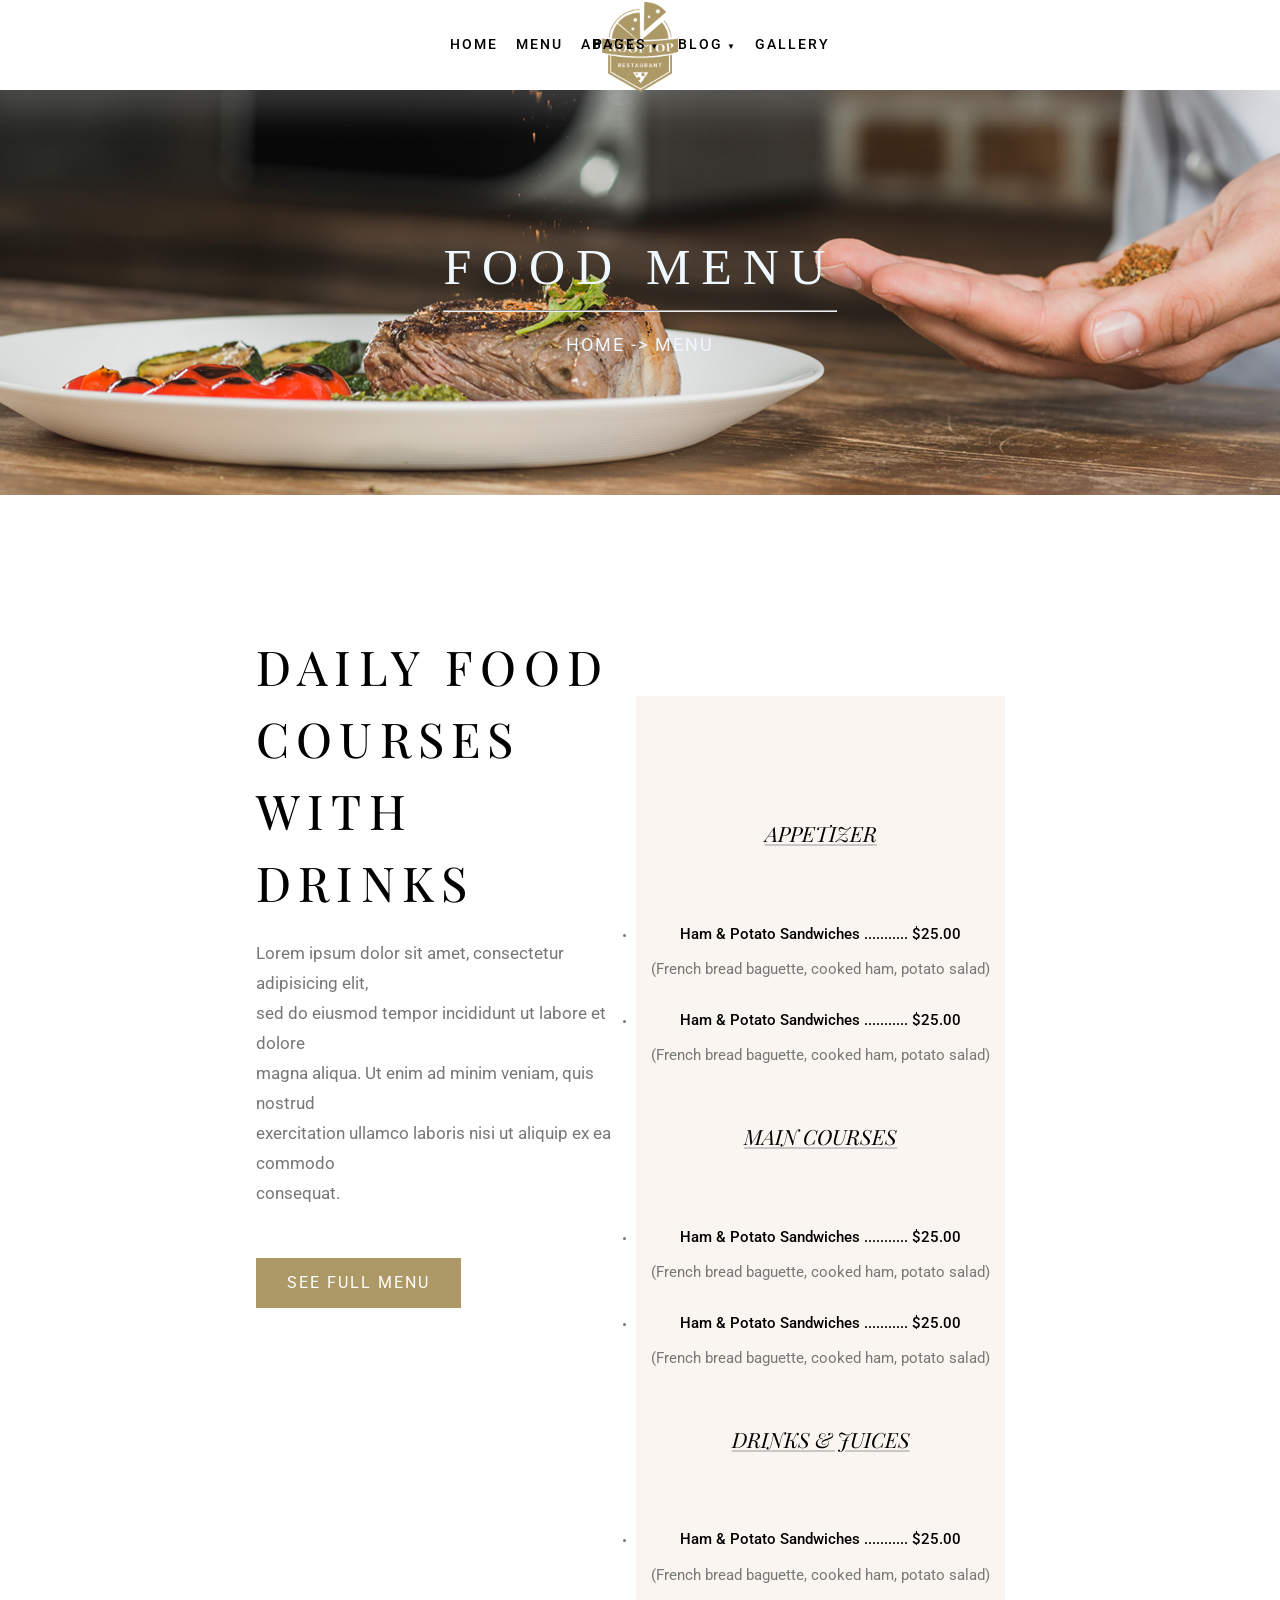
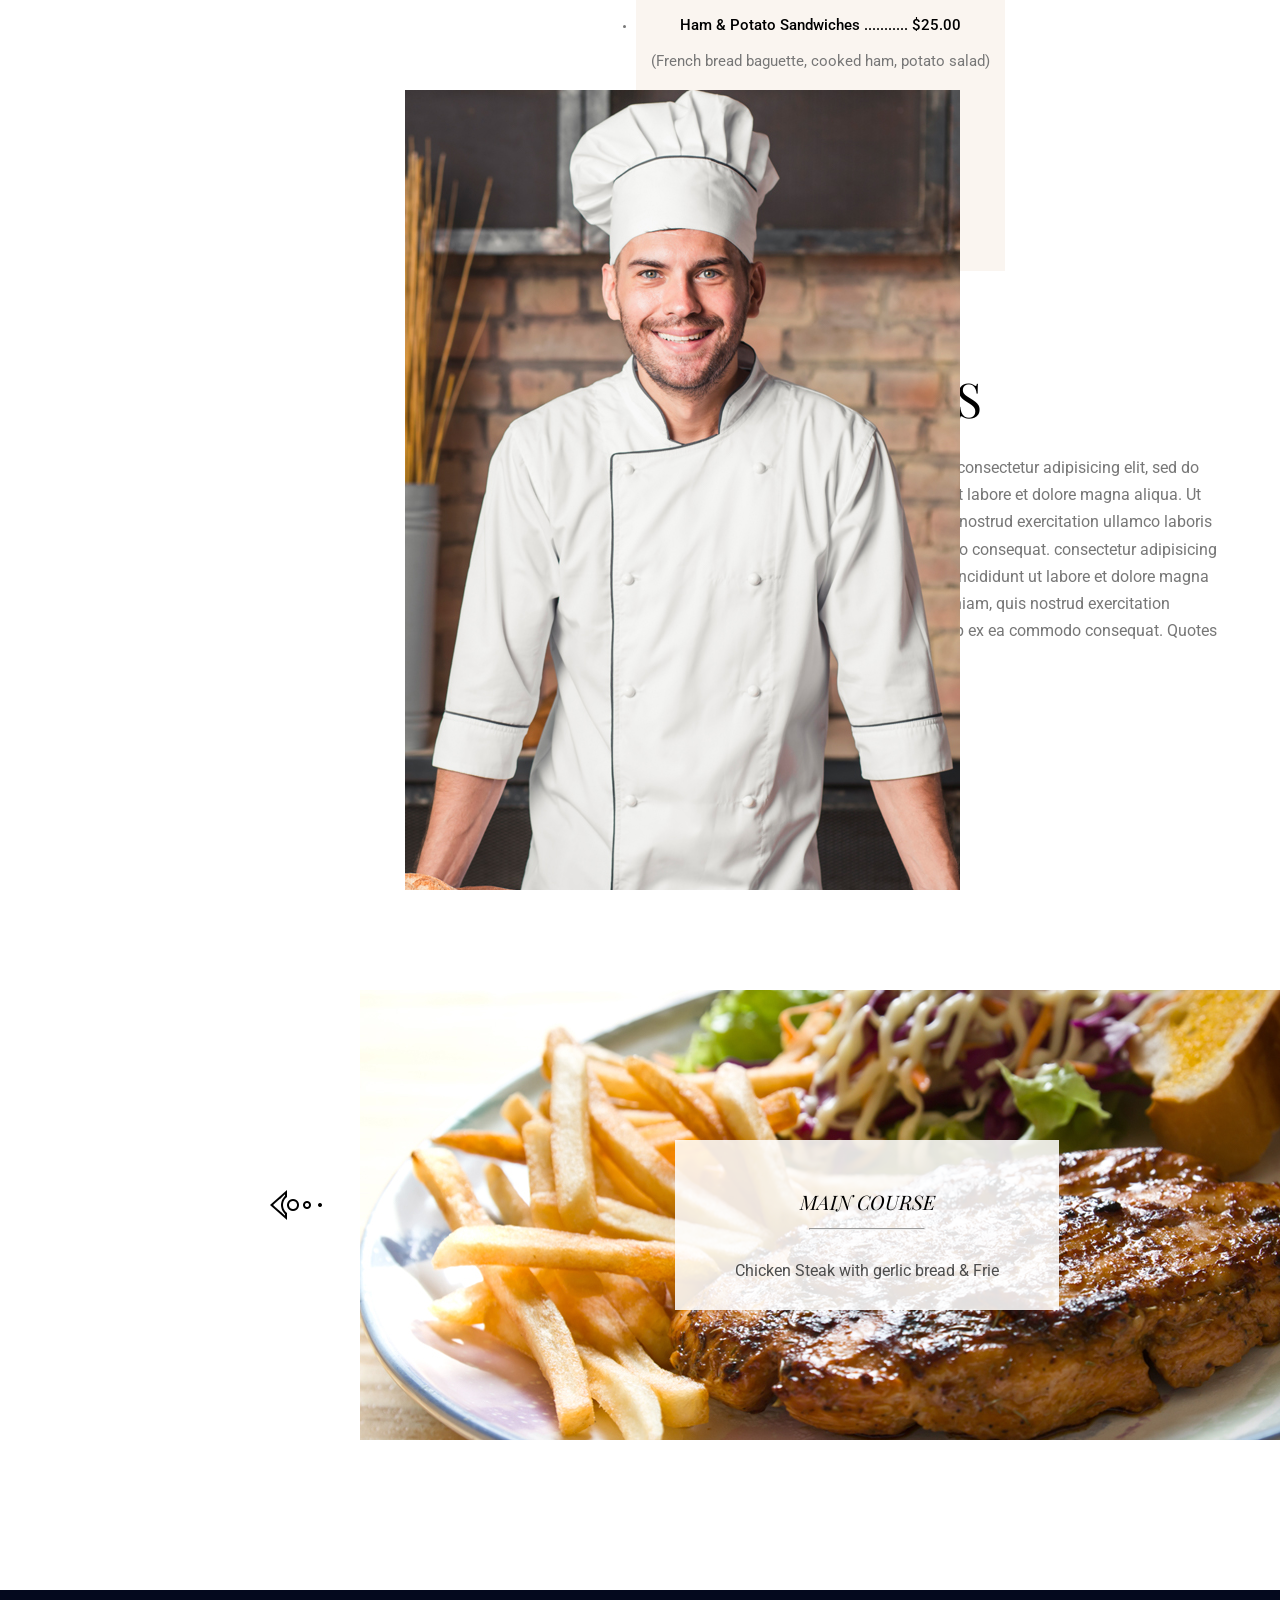
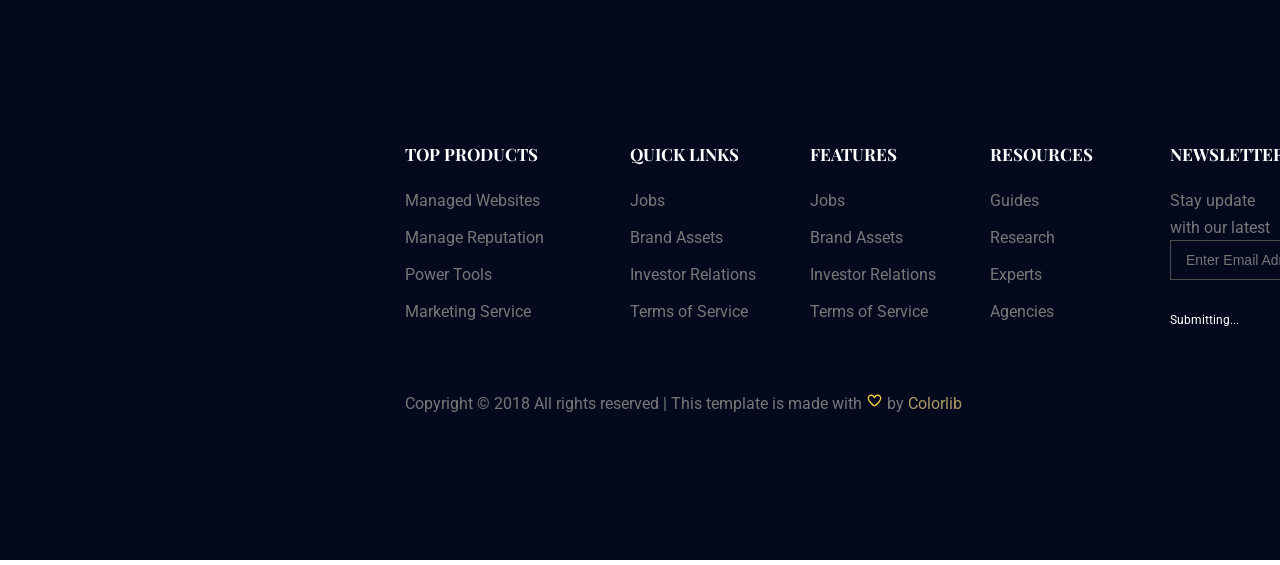
<file: menu.html>
<!DOCTYPE html>
<html lang="en">
<head>
    <meta charset="UTF-8">
    <meta name="viewport" content="width=device-width, initial-scale=1.0">
    <title>Document</title>
    <link rel="stylesheet" href="style.css">
    <link rel="preconnect" href="https://fonts.googleapis.com">
<link rel="preconnect" href="https://fonts.gstatic.com" crossorigin>
<link href="https://fonts.googleapis.com/css2?family=Roboto:ital,wght@0,100..900;1,100..900&display=swap" rel="stylesheet">
<link href="https://fonts.googleapis.com/css2?family=Playfair+Display:ital,wght@0,400..900;1,400..900&family=Roboto:ital,wght@0,100..900;1,100..900&display=swap" rel="stylesheet">
</head>
<body>
   <header class="cabecalho">
      <div class="col colleft">
         <a   href="index.html">HOME</a>
         <a  href="">MENU</a>
         <a href="about.html">ABOUT</a>
      </div>
      <div class="logo">
         <a  href=""><img src="logo.png" height="50"></a>
      </div>
      <div class="col colright">
           <nav class="menudrop">
    <ul>
      <li class="dropdown">
        <a href="#">PAGES</a>
        <ul class="submenu">
          <li><a href="#">Contact</a></li>
          <li><a href="#">Elements</a></li>
        </ul>
      </li>
    </ul>
  </nav>
        <nav class="menudrop">
    <ul>
      <li class="dropdown">
        <a href="#">BLOG</a>
        <ul class="submenu">
          <li><a href="blog.html">Blog</a></li>
          <li><a href="detail.html">Blog Detail</a></li>
        </ul>
      </li>
    </ul>
  </nav>
         <a href="gallery.html">GALLERY</a>
      </div>
  </header>
   <div class="titulo-bannerpg2" >
      <div class="título">
         <h1 class="titulotxtpg2">FOOD MENU</h1>
         <hr>
         <p class="subtitulo"> <a  href="index.html">HOME</a> -> <a href="">MENU</a> </p>
      </div>
   </div>

</div>

<div class="menu"> 
   
   <div class="menuleft">      
   <h1 id="food">
   Daily food
   <br>
   Courses
   <br>
   With Drinks
   <br>
   </h1>
   <p id="txtfood"> Lorem ipsum dolor sit amet, consectetur adipisicing elit, <br>
      sed do eiusmod tempor incididunt ut labore et dolore <br> magna aliqua.
      Ut enim ad minim veniam, quis nostrud <br> exercitation ullamco laboris 
      nisi ut aliquip ex ea commodo  <br>consequat.</p>
   
   <a id="btn" href="#" >See Full Menu</a>
   
   </div> 
<div class="menuright">

<div class="single">
<h3 id="nome">Appetizer</h3>

<ul class="list">   

<li>
<p class="item1"> Ham & Potato Sandwiches ........... 
   <span>$25.00</span> </p>
 <p class="item"> (French bread baguette, cooked ham, potato salad)</p>  </li>

 <li>
  <p class="item1"> Ham & Potato Sandwiches ........... 
   <span>$25.00</span> </p>
    <p class="item"> (French bread baguette, cooked ham, potato salad)</p>

</li>
</ul>

<div class="single">
   <h3 id="nome">Main Courses</h3>
   
   <ul class="list">   
   
   <li>
   <p class="item1"> Ham & Potato Sandwiches ........... 
      <span>$25.00</span>
    <p class="item"> (French bread baguette, cooked ham, potato salad)</p>  </li>
   
    <li>
     <p class="item1"> Ham & Potato Sandwiches ........... 
      <span>$25.00</span> </p>
       <p class="item"> (French bread baguette, cooked ham, potato salad)</p>
   
   </li>



</ul>

<div class="single">
   <h3 id="nome">Drinks & Juices</h3>
   
   <ul class="list">   
   
   <li>
   <p class="item1"> Ham & Potato Sandwiches ........... 
      <span>$25.00</span> </p>
    <p class="item"> (French bread baguette, cooked ham, potato salad)</p>  </li>
   
    <li>
     <p class="item1"> Ham & Potato Sandwiches ........... 
      <span>$25.00</span> </p>
       <p class="item"> (French bread baguette, cooked ham, potato salad)</p>
   
   </li>

</div></div></div></div>

</div>
</div>


<div class="areachefe">
<div class="txtchefepg2">
<h1 class="chefequotes"> CHEF'S<br>QUOTES <br> </h1>
<div class="chefeppg2"> Lorem ipsum dolor sit amet, consectetur adipisicing elit, sed do <br> eiusmod tempor incididunt ut labore et dolore magna aliqua. Ut <br> enim ad minim veniam, quis nostrud exercitation ullamco laboris <br>nisi ut aliquip ex ea commodo consequat. consectetur adipisicing <br> elit, sed do eiusmod tempor incididunt ut labore et dolore magna  <br> aliqua. Ut enim ad minim veniam, quis nostrud exercitation <br> ullamco laboris nisi ut aliquip ex ea commodo consequat. Quotes </div>
</div>
<div class="assinaturapg2"> <img src="signature.png" alt=""> </div>

<div class="fotochefepg2"> <img src="chefs-quotes.jpg" alt=""></div>

</div>


<div class="carrossel">
 <div class="setaleftpg2"> <img src="left-arrow.png" alt=""></div>
<div class="setarightpg2"> <img src="right-arrow.png" alt=""></div>
<div class="fotocarrosselpg2"> <img src="callaction-bg.jpg" alt="" /> </div>
   
<div class="carrosseltxtpg2"> 
      <h3>MAIN COURSE</h3> 
      <hr>
      <p>
		Chicken Steak with gerlic bread & Frie</p>
   </div>
   
 
</div>


<footer class="rodapépg2">

<div class="arearodapé">

<div class="colunarodapé">

<div class="colunarodapé1">
   <h4>TOP PRODUCTS</h4>
   <ul>
      <li><a href="#">Managed Websites</a></li> 
      <li><a href="#">Manage Reputation</a></li> 
      <li><a href="#">Power Tools</a></li>
      <li><a href="#">Marketing Service</a></li>
   </ul>
</div>

<div class="colunarodapé2">
   <h4>QUICK LINKS</h4>
   <ul>
      <li><a href="#">Jobs</a></li>
      <li><a href="#">Brand Assets</a></li>
      <li><a href="#">Investor Relations</a></li>
      <li><a href="#">Terms of Service</a></li>
   </ul>
</div>

<div class="colunarodapé3">
   <h4>FEATURES</h4>
   <ul>
      <li><a href="#">Jobs</a></li>
      <li><a href="#">Brand Assets</a></li>
      <li><a href="#">Investor Relations</a></li>
      <li><a href="#">Terms of Service</a></li>
   </ul>
</div>

<div class="colunarodapé4">
   <h4>RESOURCES</h4>
   <ul>
      <li><a href="#">Guides</a></li>
      <li><a href="#">Research</a></li>
      <li><a href="#">Experts</a></li>
      <li><a href="#">Agencies</a></li>
   </ul>
</div>


<div class="colunarodapé5">
   <h4>Newsletter</h4>
   <p>Stay update with our latest</p>
<div class="formrodapé">

   <form >

<input class="emailrodapé"  type="text" placeholder="Enter Email Adress">

<div class="areabtnrodapé"> <button id="btnrodapé"  type="submit"> 
<svg xmlns="http://www.w3.org/2000/svg" viewBox="0 0 640 640"><!--!Font Awesome Pro v7.2.0 by @fontawesome - https://fontawesome.com License - https://fontawesome.com/license (Commercial License) Copyright 2026 Fonticons, Inc.--><path fill="rgb(255, 255, 255)" d="M566.6 342.6C579.1 330.1 579.1 309.8 566.6 297.3L406.6 137.3C394.1 124.8 373.8 124.8 361.3 137.3C348.8 149.8 348.8 170.1 361.3 182.6L466.7 288L96 288C78.3 288 64 302.3 64 320C64 337.7 78.3 352 96 352L466.7 352L361.3 457.4C348.8 469.9 348.8 490.2 361.3 502.7C373.8 515.2 394.1 515.2 406.6 502.7L566.6 342.7z"/></svg>
</button>   </div>
 <div class="submitting" style>Submitting...</div>

</form>
</div>
</div>

</div>

<p class="madewith">Copyright © 2018 All rights reserved | This template is made with <svg xmlns="http://www.w3.org/2000/svg" viewBox="0 0 640 640"><!--!Font Awesome Free v7.2.0 by @fontawesome - https://fontawesome.com License - https://fontawesome.com/license/free Copyright 2026 Fonticons, Inc.--><path fill="rgb(255, 212, 59)" d="M442.9 144C415.6 144 389.9 157.1 373.9 179.2L339.5 226.8C335 233 327.8 236.7 320.1 236.7C312.4 236.7 305.2 233 300.7 226.8L266.3 179.2C250.3 157.1 224.6 144 197.3 144C150.3 144 112.2 182.1 112.2 229.1C112.2 279 144.2 327.5 180.3 371.4C221.4 421.4 271.7 465.4 306.2 491.7C309.4 494.1 314.1 495.9 320.2 495.9C326.3 495.9 331 494.1 334.2 491.7C368.7 465.4 419 421.3 460.1 371.4C496.3 327.5 528.2 279 528.2 229.1C528.2 182.1 490.1 144 443.1 144zM335 151.1C360 116.5 400.2 96 442.9 96C516.4 96 576 155.6 576 229.1C576 297.7 533.1 358 496.9 401.9C452.8 455.5 399.6 502 363.1 529.8C350.8 539.2 335.6 543.9 320 543.9C304.4 543.9 289.2 539.2 276.9 529.8C240.4 502 187.2 455.5 143.1 402C106.9 358.1 64 297.7 64 229.1C64 155.6 123.6 96 197.1 96C239.8 96 280 116.5 305 151.1L320 171.8L335 151.1z"/></svg> by <a href="">Colorlib</a></p>

<div class="redessociais">

<a href="" class="facebook"><svg xmlns="http://www.w3.org/2000/svg" viewBox="0 0 640 640"><!--!Font Awesome Free v7.2.0 by @fontawesome - https://fontawesome.com License - https://fontawesome.com/license/free Copyright 2026 Fonticons, Inc.--><path fill="currentColor" d="M240 363.3L240 576L356 576L356 363.3L442.5 363.3L460.5 265.5L356 265.5L356 230.9C356 179.2 376.3 159.4 428.7 159.4C445 159.4 458.1 159.8 465.7 160.6L465.7 71.9C451.4 68 416.4 64 396.2 64C289.3 64 240 114.5 240 223.4L240 265.5L174 265.5L174 363.3L240 363.3z"/></svg></a>
<a href="" class="twitter"><svg xmlns="http://www.w3.org/2000/svg" viewBox="0 0 640 640"><!--!Font Awesome Free v7.2.0 by @fontawesome - https://fontawesome.com License - https://fontawesome.com/license/free Copyright 2026 Fonticons, Inc.--><path fill="currentColor" d="M523.4 215.7C523.7 220.2 523.7 224.8 523.7 229.3C523.7 368 418.1 527.9 225.1 527.9C165.6 527.9 110.4 510.7 64 480.8C72.4 481.8 80.6 482.1 89.3 482.1C138.4 482.1 183.5 465.5 219.6 437.3C173.5 436.3 134.8 406.1 121.5 364.5C128 365.5 134.5 366.1 141.3 366.1C150.7 366.1 160.1 364.8 168.9 362.5C120.8 352.8 84.8 310.5 84.8 259.5L84.8 258.2C98.8 266 115 270.9 132.2 271.5C103.9 252.7 85.4 220.5 85.4 184.1C85.4 164.6 90.6 146.7 99.7 131.1C151.4 194.8 229 236.4 316.1 240.9C314.5 233.1 313.5 225 313.5 216.9C313.5 159.1 360.3 112 418.4 112C448.6 112 475.9 124.7 495.1 145.1C518.8 140.6 541.6 131.8 561.7 119.8C553.9 144.2 537.3 164.6 515.6 177.6C536.7 175.3 557.2 169.5 576 161.4C561.7 182.2 543.8 200.7 523.4 215.7z"/></svg></a>
<a href="" class="bola"><svg xmlns="http://www.w3.org/2000/svg" viewBox="0 0 640 640"><!--!Font Awesome Free v7.2.0 by @fontawesome - https://fontawesome.com License - https://fontawesome.com/license/free Copyright 2026 Fonticons, Inc.--><path fill="currentColor" d="M156.7 122.8L235.1 201.2C253.3 176.2 264 145.3 264 112C264 97.9 262.1 84.3 258.5 71.4C220.5 80.8 185.9 98.6 156.7 122.8zM122.8 156.7C98.6 185.9 80.8 220.5 71.4 258.5C84.3 262.1 97.9 264 112 264C145.3 264 176.1 253.3 201.2 235.1L122.8 156.7zM320 64C315.4 64 310.8 64.1 306.3 64.4C310 79.7 312 95.6 312 112C312 158.6 296.1 201.4 269.4 235.4L320 286.1L483.3 122.8C438.9 86.1 382.1 64 320 64zM112 312C95.6 312 79.6 310 64.4 306.3C64.2 310.8 64 315.4 64 320C64 382.1 86.1 438.9 122.8 483.3L286.1 320L235.4 269.4C201.4 296.1 158.6 312 112 312zM575.6 333.7C575.8 329.2 576 324.6 576 320C576 257.9 553.9 201.1 517.2 156.7L353.9 320L404.6 370.6C438.6 343.9 481.5 328 528 328C544.4 328 560.4 330 575.6 333.7zM568.5 381.5C555.6 377.9 542 376 527.9 376C494.6 376 463.8 386.7 438.7 404.9L517.1 483.3C541.3 454.1 559.1 419.5 568.5 381.5zM404.9 438.8C386.7 463.8 376 494.7 376 528C376 542.1 377.9 555.7 381.5 568.6C419.5 559.2 454.1 541.4 483.3 517.2L404.9 438.8zM370.6 404.5L320 353.9L156.7 517.2C201 553.9 257.9 576 320 576C324.6 576 329.2 575.9 333.7 575.6C330 560.3 328 544.4 328 528C328 481.4 343.9 438.6 370.6 404.6z"/></svg> </a>
<a href="" class="Be"><svg xmlns="http://www.w3.org/2000/svg" viewBox="0 0 640 640"><!--!Font Awesome Free v7.2.0 by @fontawesome - https://fontawesome.com License - https://fontawesome.com/license/free Copyright 2026 Fonticons, Inc.--><path fill="currentColor" d="M264 301.2C295.8 286 312.4 263 312.4 227.2C312.4 156.6 259.8 139.4 199.1 139.4L32 139.4L32 493.8L203.8 493.8C268.2 493.8 328.7 462.9 328.7 390.9C328.7 346.4 307.6 313.5 264 301.2zM109.9 199.9L183 199.9C211.1 199.9 236.4 207.8 236.4 240.4C236.4 270.5 216.7 282.6 188.9 282.6L109.9 282.6L109.9 199.9zM193.2 433.6L109.9 433.6L109.9 336L194.8 336C229.1 336 250.8 350.3 250.8 386.6C250.8 422.4 224.9 433.6 193.2 433.6zM551.7 192.9L408 192.9L408 158L551.7 158L551.7 192.9zM608 369.2C608 293.3 563.6 230 483.1 230C404.9 230 351.8 288.8 351.8 365.8C351.8 445.7 402.1 500.5 483.1 500.5C544.4 500.5 584.1 472.9 603.2 414.2L541 414.2C534.3 436.1 506.7 447.7 485.3 447.7C444 447.7 422.3 423.5 422.3 382.4L607.4 382.4C607.7 378.2 608 373.7 608 369.2zM422.4 338C424.7 304.3 447.1 283.2 480.9 283.2C516.3 283.2 534.1 304 537.1 338L422.4 338z"/></svg></a>
</div>



</div>



</footer>


</body>
</html>
</file>
<file: style.css>
* {
 margin: 0%;
 padding: 0%;
    box-sizing: border-box;
}

header {

  padding: 20px 60px;
}


body {
    display: block;
    color: #777777;
    font-family: "Roboto", sans-serif;
    
    font-weight: 400;
    line-height: 1.7;
    position: relative;    
}
.logo {
     position: absolute;
  left: 50%; top: 2px;
  transform: translateX(-50%);
}
.logo img {  height:10vh}



.cabecalho {
    padding: 10px 0;
    position: fixed;
    top: 0;
    left:0;
    background-color: #fff;
    box-shadow: -21.213px 21.213px 30px 0px rgba(158, 158, 158, 0.3); 
    
    width: 100%;
    height: 10vh;
    z-index: 999999;

   
    display: flex;
    justify-content: space-evenly !important;

}

.col a {text-decoration: none;
        color: black;  
        font-size: 14px;
        letter-spacing: 2px; 
        font-weight: 500;
        transition: 0.3s;
}     

.col {
  
    position: absolute;
    top: 50%;
    transform: translateY(-50%);
    display: flex;
    gap: 2vh;
    font-size: 12px;

}

.col :hover{color: #ad9966; transition: all 0.4s ease 0s;}

.colleft {
    left: 50vh;
}

.colright {
    right: 50vh;
}

.dropdown > a::after {
  content: " ▼";
  font-size: 8px;
  
}

.titulo-banner {
    background-image: url(header-bg.png);
    height: 78vh;
    margin-top: 10vh;

    background-repeat: no-repeat;
    background-position-x: center;
    background-position-y: center;
    background-size: inherit;
    background-position: center;

    position: relative;
    display: grid;
    place-content: center;
}

.titulo-bannerpg2 {
    background-image: url(header-bg.png);
    height: 45vh;
    margin-top: 10vh;

    background-repeat: no-repeat;
    background-position-x: center;
    background-position-y: center;
    background-size: inherit;
    background-position: bottom;

    position: relative;
    display: grid;
    place-content: center;
}



.título  {
    position: relative;
    text-align: center;
    align-items: center;
    color: aliceblue;
    font-size:20px;
    letter-spacing: 2px; 
   
    
}
.titulotxt{
    font-size: 72px;
    letter-spacing: 10.8px;
    font-weight: 50;
    font-family: "Playfair Display ", serif;
}


.titulotxtpg2{
    font-size: 50px;
    letter-spacing: 10.8px;
    font-weight: 50;
    font-family: "Playfair Display ", serif;
}



.subtitulo{
        font-size: 18px;
        padding-top: 2vh;}

   .subtitulo a {text-decoration: none; color: inherit;position: relative;
  z-index: 999;}
    .subtitulo  a:hover{color: #ad9966;transition: all 0.4s ease 0s;  }


    

.menudrop ul {
  list-style: none;
  padding: 0;
  margin: 0;
}
.submenu {
  display: none;
  position: absolute;
  top: 100%;
  left: 0;
  background: white;
  min-width: 180px;       
  padding: 10px 0;       
  border: 1px solid #ccc;  
 
  
}

.submenu li {
  padding: 8px 16px;       
}

.submenu li a {
  text-decoration: none;
  color: #333;
  display: block;
}

.submenu li:hover {
  background: #f5f5f5; 
  transition: all 0.3s ease 0s;  
}

.dropdown:hover .submenu {
  display: block;
  transition: all 0.4s ease 0s; 
}

.seta {
    background-image: url(seta.png);                                      
    background-repeat: no-repeat;
    height: 180px;
    position: fixed;
    left: 0px;
    width: 92px;
    top: 35%;
    z-index: 1;
}




.txtseta{
    text-decoration: none;
}
.txtseta h3{
    z-index: 1;
    color: black;
    font-size: 13px;
    transform:rotate(90deg);
    text-transform: uppercase;
    margin-top: 80px;
    text-decoration: none;
    font-weight: 400;
}


.seta:hover .txtseta h3{ 
    transform:rotate(0deg) translatey(0%);
    margin-left: 10px;
    transition: all 0.4s ease;
    
}

.txtseta:hover h3{color: #ad9966;}

.setaamarela {
    background-image: url(setaamarela.png);
    background-repeat: no-repeat;
    height: 180px;
    position: fixed;
    right: 0px;
    width: 92px;
    top: 35%;
    padding: 20px;
    z-index: 1;
}

.txtsetaamarela h3 {
    z-index: 1;
    font-size: 10px;
    color: rgb(255, 255, 255);
    transform:rotate(-90deg) ;
    text-transform: uppercase;
    position: absolute;
    margin-top: 60px;

}

 .setaamarela:hover .txtsetaamarela h3{ 
    transform:rotate(0deg) translatey(0%);
    transition: all 0.4s ease 0s;
 
}

.txtsetaamarela:hover h3{color: #000000;}



.list {
    font-size: 10px;
}


.menu {
    width: 60%;
    margin: auto;
}

.menuleft {
   
    padding-top: 15vh;
    display: inline-block;
    width: 49%;
    height: 1175px;
}


.menuright {
    padding-top: 10vh;
    display: inline-block;
    width: 48%;
    height: 1175px;
    background-color: #faf5f0;
    font-size: 12px;
    vertical-align: middle;
}


#btn {
    line-height: 48px;
    padding: 0 30px;
    border-radius: 0px;
    background: #ad9966;
    border: 1px solid #ad9966;
    color: #fff;
    display: inline-block;
    font-weight: normal;
    position: relative;
    letter-spacing: 2px;
   text-decoration: none;
   text-transform: uppercase;
  
}



#btn:hover{
    background: #fff;
    color: #ad9966; 
 transition: all 0.4s ease 0s;
 }

    #nome {
    text-align: center;
    font-size: 21px;
    padding-bottom: 15px;
    margin-bottom: 50px;
    padding-top: 30px;
    font-family: "Playfair Display"; 
    font-style: italic;
    color: black;
    font-weight: 100;
    text-decoration: underline rgb(200, 200, 200)  ;
    text-transform: uppercase;
}

.item {
    font-size: 15px;
    padding-bottom: 20px;
    padding-top: 5px;
    text-align: center;
    
}

.item1 {
    font-size: 15px;
    padding-bottom: 5px;
    padding-top: 5px;
    font-weight: 500;
    text-align: center;
    color: black;
}

#food {
    margin-bottom: 20px;
letter-spacing: 7.2px;
    line-height: 1.5;
    font-size: 48px;
    text-transform: uppercase;
    font-family: "Playfair Display";
    text-align: left;
    font-weight: 450;
    color: black;
}

#txtfood{margin-bottom: 50px;
    line-height: 30px;
    color: #777777;
    font-size: 17px;
    font-weight: 400;
    text-align: left;
}



.galeria{width: 60%; margin: auto;}

.foto1{
  display: inline-block;
  overflow:hidden;
position: relative; top:-170px ; left: 75px;
}

.foto2{display: inline-block;
    overflow:hidden;
  position: relative; left: 100px;
    }

.foto3{
    display: inline-block;
  overflow:hidden;
position: relative; top:-170px ; left: 175px;}

.foto4{
    display: inline-block;
  overflow:hidden;
position: relative; top:24px ; left: 197px;}

.foto1 img, .foto2 img, .foto3 img, .foto4 img {
    transition: 0.2s;
}

.foto1:hover img { filter: brightness(30%); transform: scale(1.3);}
.foto2:hover img { filter: brightness(30%); transform: scale(1.3);}
.foto3:hover img { filter: brightness(30%); transform: scale(1.3);}
.foto4:hover img { filter: brightness(30%); transform: scale(1.3);}

.galeria svg {width: 50px; fill: white; position: absolute; top: 20%; left: 50px; transform: translate(-50%, -50%); opacity: 0;}

.foto1:hover svg {opacity: 1; top:50%; left:50%}
.foto2:hover svg {opacity: 1; top:50% ; left:50%;}
.foto3:hover svg {opacity: 1; top:50%; left: 50%;}
.foto4:hover svg {opacity: 1; top:50%; left:50%;}



.foto1.pg6{
  display: inline-block;
  overflow:hidden;
position: absolute; top:500px ; left: 40vh;
}

.foto2.pg6{display: inline-block;
    overflow:hidden;
  position: absolute; top: 790px; left: 105vh;
    }

.foto3.pg6{
    display: inline-block;
  overflow:hidden;
position: absolute; top:1330px ; left: 51vh;}

.foto4.pg6{
    display: inline-block;
  overflow:hidden;
position:absolute; top:1380px ; left: 105vh;}





.areaformulario{
                display: flex;
                flex-wrap: wrap;
                margin-right: -15px;
                margin-left: -15px;}




.txtform{
         padding-left: 15vh;
        margin-left: 8,333333%;
        display: inline-block;
        width: 48%;
        height: 1175px;
        vertical-align: middle; position: absolute;  right:0;  top: 3700px; }

.booktable{
    margin-bottom: 20px;
    font-size: 48px;
    line-height: 1.5;
    letter-spacing: 7.2px;
    text-transform: uppercase;
    font-family: "Playfair Display"; text-align: left;
    color: black;
font-weight: 100;}

    .formp{ margin-bottom: 50px;
        line-height: 30px;
        color: #777777;
        font-size: 17px;
        font-weight: 400;
        text-align: left;}

        .formulario{
                     max-width: 600px;
                    padding: 120px 50px 240px;;
                     margin: auto;
                    display: inline-block;
                    width: 48%;
                    height: 950px;
                    vertical-align: middle; position: absolute; top: 3600px; left: 40vh;
                    background-color: #faf5f0; }

form input,
form select,
form textarea {
  width: 100%;
  padding: 15px;
  margin-bottom: 15px;
  border: none;
  background: #fff;
  font-size: 14px;
  box-sizing: border-box;
}

textarea {
  height: 120px;
  resize: none;
}

.coluna {
  display: flex;
  gap: 15px;
}

.coluna input,
.coluna select {
  width: 50%;
}

       
#eventtime{
            color: black;}

#numberguests{  
               color: black;}

#send{
        line-height: 48px;
        padding: 0 30px;
        border-radius: 0px;
        background:black;
        border: 1px solid #ad9966;
        color: #fff;
        display: inline-block;
        font-weight: normal;
        position: relative; left: 34vh;
        letter-spacing: 2px;}

    #send:hover{
        background: #fff;
        color: #ad9966;
     transition: all 0.4s ease 0s;
 }


    .areachefe{
             width: 60%;
             margin: auto;}

    .txtchefe{
        display: inline-block;
        width: 48%;
        height: 1175px;
        vertical-align: middle; position: absolute;  left: 40vh;  top: 4700px;}

        .chefequotes{
             margin-bottom: 20px;
            font-size: 48px;
            line-height: 1.5;
            letter-spacing: 7.2px;
            text-transform: uppercase;
            font-family: "Playfair Display"; text-align: left;
            color: black;
            font-weight: 100;}

          .assinatura{
            display: inline-block;
            width: 48%;
            height: 1175px;
            vertical-align: middle; position: absolute;  left: 40vh;  top: 5100px;
          }

          .fotochefe{display: inline-block;
        width: 48%;
        height: 1175px;
        vertical-align: middle; position: absolute;  right: 7vh;  top: 4450px;}


    .txtchefepg2{
       padding-left: 10vh;
        display: inline-block;
        width: 48%;
        height: 1175px;
        vertical-align: middle; position: absolute;  right:  0;  top: 1800px;}

    
          .assinaturapg2{
            padding-left: 10vh;
            display: inline-block;
            width: 48%;
            height: 1175px;
            vertical-align: middle; position: absolute;  right: 0;  top: 2200px;
          }

          .fotochefepg2{display: inline-block;
        width: 48%;
        height: 1175px;
        vertical-align: middle; position: absolute;  left: 45vh;  top: 1600px;}


         .txtchefepg3{
        display: inline-block;
        width: 48%;
        height: 1175px;
        vertical-align: middle; position: absolute;  left: 40vh;  top: 2100px;}

          .assinaturapg3{
            display: inline-block;
            width: 48%;
            height: 500px;
            vertical-align: middle; position: absolute;  left: 40vh;  top: 2500px;
          }

          .fotochefepg3{display: inline-block;
        width: 48%;
        height: 1175px;
        vertical-align: middle; position: absolute;  right: 3vh;  top: 1960px;}




.areaabout{
             width: 60%;
             margin: auto;}

    .txtabout{
        display: inline-block;
        width: 48%;
        height: 1175px;
        vertical-align: middle; position: absolute;  left: 105vh;  top: 650px;
        padding-left: 15vh;}

        .about{
             margin-bottom: 20px;
            font-size: 48px;
            line-height: 1.5;
            letter-spacing: 7.2px;
            text-transform: uppercase;
            font-family: "Playfair Display"; text-align: left;
            color: black;
            font-weight: 100;}

        .fotoabout{display: inline-block;
        width: 48%;
        height: 1175px;
        vertical-align: middle; position: absolute;  left: 45vh;  top: 500px;}







.carossel {
        width: 60%;
      margin: auto;
   }

      .setaleft{display: inline-block;
        width: 10%;
        height: 100px;
        vertical-align: middle; position: absolute;  left: 30vh;  top: 5600px;
    }

        .fotocarrossel{display: inline-block;
        width: 48%;
        height: 1175px;
        vertical-align: middle; position: absolute;  left: 40vh;  top: 5400px;}

        .setaright{display: inline-block;
        width: 10%;
        height: 100px;
        vertical-align: middle; position: absolute;  left:147vh;  top: 5600px; transform: translatex(100%);
    color: #ad9966;}

   .carrosseltxt{position: relative;
    text-align: center;
    align-items: center;
    width: 30%;
    height: 170px;
    vertical-align: middle; position: absolute;  left: 75vh;  top: 5500px;
    z-index: 1;
   background-color: #ffffffde
  
    ;}

    .carrosseltxt h3 {
        color: black;
        font-family: "Playfair Display",serif; 
        font-style: italic;
        padding-top: 5vh;
        padding-bottom: 1vh;
        font-weight: 100;
        font-size: 20px;}

        .carrossel hr{width: 30%; align-items: center;color: #777777; margin:auto;}

        .carrossel p {padding-top: 3vh;color: #4d4d4d;}



        .setaleftpg2{display: inline-block;
        width: 10%;
        height: 100px;
        vertical-align: middle; position: absolute;  left: 30vh;  top: 2700px;
    }

        .fotocarrosselpg2{display: inline-block;
        width: 48%;
        height: 1175px;
        vertical-align: middle; position: absolute;  left: 40vh;  top: 2500px;}

        .setarightpg2{display: inline-block;
        width: 10%;
        height: 100px;
        vertical-align: middle; position: absolute;  left:147vh;  top:2700px; transform: translatex(100%);
    color: #ad9966;}

   .carrosseltxtpg2{position: relative;
    text-align: center;
    align-items: center;
    width: 30%;
    height: 170px;
    vertical-align: middle; position: absolute;  left: 75vh;  top: 2650px;
    z-index: 1;
   background-color: #ffffffde}
  
   
    .carrosseltxtpg2 h3 {
        color: black;
        font-family: "Playfair Display",serif; 
        font-style: italic;
        padding-top: 5vh;
        padding-bottom: 1vh;
        font-weight: 100;
        font-size: 20px;}




        .setaleftpg3{display: inline-block;
        width: 10%;
        height: 100px;
        vertical-align: middle; position: absolute;  left: 30vh;  top: 1600px;
    }

        .fotocarrosselpg3{display: inline-block;
        width: 48%;
        height: 1175px;
        vertical-align: middle; position: absolute;  left: 40vh;  top: 1400px;}

        .setarightpg3{display: inline-block;
        width: 10%;
        height: 100px;
        vertical-align: middle; position: absolute;  left:147vh;  top:1600px; transform: translatex(100%);
    color: #ad9966;}

   .carrosseltxtpg3{position: relative;
    text-align: center;
    align-items: center;
    width: 30%;
    height: 170px;
    vertical-align: middle; position: absolute;  left: 75vh;  top: 1550px;
    z-index: 1;
   background-color: #ffffffde}
  
   
    .carrosseltxtpg3 h3 {
        color: black;
        font-family: "Playfair Display",serif; 
        font-style: italic;
        padding-top: 5vh;
        padding-bottom: 1vh;
        font-weight: 100;
        font-size: 20px;}





        .areafinal{
            width: 60%;
            margin: auto;}

       
       .areaops{
        display: inline-block;
        width: 30%;
        height: 650px;
        vertical-align: middle; 
        position: absolute;  left: 42vh;  top: 6000px; 
        display: table;
        background-color: #e8eaed;}


        .imgops{display: inline-block;
        width: 48%;
        height: 600px;
        vertical-align: middle; position: absolute;  left: 70vh;  top: 6250px;}

        .txtops{display: inline-block;
        width: 48%;
        height: 600px;
        vertical-align: middle; position: absolute;  left: 24vh;  top: 6310px;
        z-index: 1; text-align: center;margin: 5px}

        .txtops h3{font-size: 24px; color: black; margin-bottom: 20px; font-weight: 400;}
        
    .txtops p{font-size: 12px; color: black;}

    .rightops{ display: inline-block;
        width: 30%;
        height: 650px;
        vertical-align: middle; 
        position: absolute;  left: 120vh;  top: 6050px; 
        display: table;}

        .rightops h1 { 
            margin-bottom: 20px;
            font-size: 48px;
            line-height: 1.5;
            letter-spacing: 7.2px;
            font-family: " Playfair Display" , serif;
            font-weight: 200;
            color: black;}

        .endereço{margin-bottom: 40px;}
        .endereço p {margin-bottom: 10px; }

        .telefone{margin-bottom: 40px;}
        .telefone p { margin-bottom: 10px;}

        .email p {margin-bottom: 10px;}

    footer{
    margin: 0;
    padding-bottom: 0;
    display: block;
    width: 100%;
    height: 570px; 
    position: absolute;   top: 6800px; 
    background-color: #04091e;
    }

footer a {text-decoration: none; color: inherit;position: relative;
  z-index: 999;}

footer ul {
  list-style: none;
}

footer ul li {
  margin-bottom: 10px;
}


.colunarodapé1  {   display: inline-block; 
                    position: absolute ; top:150px ; left: 45vh; 
                    }
.colunarodapé1 a:hover{color: #ad9966;}

.colunarodapé2  {     display: inline-block; 
                      position: absolute ; top:150px ; left: 70vh; 
                      }
.colunarodapé2 a:hover{color: #ad9966;}

.colunarodapé3  {   display: inline-block; 
                    position: absolute ; top:150px ; left: 90vh; 
                    }

.colunarodapé3pg2  {   display: inline-block; 
                    position: absolute ; top:150px ; left: 80vh; }


.colunarodapé3 a:hover{color: #ad9966;}

.colunarodapé4  {   display: inline-block; 
                    position: absolute ; top:150px ; left: 110vh; 
                    }
.colunarodapé4 a:hover{color: #ad9966;}

.colunarodapé5  {   display: inline-block;
                    position: absolute ; top:150px ; left: 130vh; 
                  }



.colunarodapé1 h4 { color: white; 
                    padding-bottom: 2vh;  
                    font-family: "Playfair Display",serif; 
                    font-size: 17px;
                    text-transform: uppercase;}

.colunarodapé2 h4 {color: white; 
                    padding-bottom: 2vh;  
                    font-family: "Playfair Display",serif; 
                    font-size: 17px;
                    text-transform: uppercase;}

.colunarodapé3 h4 {color: white; 
                    padding-bottom: 2vh;  
                    font-family: "Playfair Display",serif; 
                    font-size: 17px;
                    text-transform: uppercase;}

.colunarodapé3pg2 h4 {color: white; 
                    padding-bottom: 2vh;  
                    font-family: "Playfair Display",serif; 
                    font-size: 17px;
                    text-transform: uppercase;}


.colunarodapé4 h4 {color: white; 
                    padding-bottom: 2vh;  
                    font-family: "Playfair Display",serif; 
                    font-size: 17px;
                    text-transform: uppercase;}

.colunarodapé5 h4 {color: white; 
                    padding-bottom: 2vh;  
                    font-family: "Playfair Display",serif; 
                    font-size: 17px;
                    text-transform: uppercase;}


.formrodapé{ 
    display: flex;
    width: 300px;
    height: 40px; 
    position: absolute;   top: 100px; left: 0,5vh; 
    
    }


.emailrodapé{display: flex;
    width: 300px;
    height: 40px; 
    position: absolute; 
    background-color: #04091e;
    color: #ffffff;
    border: 1px solid #4d4d4d;
}

    .areabtnrodapé{display: flex;
    background-color: #ad9966;
    width: 40px;
    height: 40px; 
    position: absolute;right: -4vh;
     align-items: center;
    justify-content: center;

   }


.areabtnrodapébtnpg2{display: flex;
    background-color: #ffffff;
    width: 40px;
    height: 40px; 
    position: absolute;top: 5vh; right: 28vh;
     align-items: center;
    justify-content: center;

   }

.areabtnrodapébtnpg2 svg {width: 20px;color: #000; border: none; }

  .areabtnrodapé svg {width: 20px; background:#ad9966; border: none; }

  .submitting{margin-top: 70px;
    color: #fff;
    font-size: 12px;}

    .madewith{ 
    position: absolute; top:400px ; left: 45vh;  }

    .madewith svg{width:17px;}

    .madewith a{color: #ad9966;}

    .redessociais{width: 40px;
    position: absolute; top:400px ; left: 145vh; 
    display: flex; 
    text-align: right;
;}
.redessociais :hover{background-color: #ad9966;
     transition: all 0.4s ease 0s;
     color: #fff;
 }


    .facebook{background: rgba(255, 255, 255, 0.1);
    width: 30px;
    height: 30px;
    line-height: 22px;
    display: flex;
    position: absolute; left: 5vh; 
    text-align: center;
    align-items: center;
    justify-content: center;transition: 0,2s;
    color: #ad9966;
   }

.facebook svg {width:18px; }



    .twitter{background: rgba(255, 255, 255, 0.1);
    width: 30px;
    height: 30px;
    line-height: 22px;
    display: flex;
    position: absolute;  left: 9vh; 
    text-align: center;
    align-items: center;
    justify-content: center;
   color: #ad9966;}

.twitter svg{width:18px;}


    .bola{background: rgba(255, 255, 255, 0.1);
    width: 30px;
    height: 30px;
    line-height: 22px;
    display: flex;
    position: absolute;  left: 13vh; 
    text-align: center;
    align-items: center;
    justify-content: center;
   color: #ad9966;}

.bola svg{width:18px;}

    .Be{background: rgba(255, 255, 255, 0.1);
    width: 30px;
    height: 30px;
    line-height: 22px;
    display: flex;
    position: absolute;  left: 17vh; 
    text-align: center;
    align-items: center;
    justify-content: center;
   color: #ad9966;}

    .Be svg{width:18px;}



     .rodapépg2{
    margin: 0;
    padding-bottom: 0;
    display: block;
    width: 100%;
    height: 570px; 
    position: absolute;   top: 3100px; 
    background-color: #04091e;
    }

     .rodapépg3{
    margin: 0;
    padding-bottom: 0;
    display: block;
    width: 100%;
    height: 570px; 
    position: absolute;   top: 2900px; 
    background-color: #04091e;
    }

.rodapépg55{
    margin: 0;
    padding-bottom: 0;
    display: block;
    width: 100%;
    height: 570px; 
    position: absolute;   top: 3900px; 
    background-color: #04091e;
    }

.rodapépg5{
    margin: 0;
    padding-bottom: 0;
    display: block;
    width: 100%;
    height: 570px; 
    position: absolute;   top: 3900px; 
    background-color: #04091e;
    }

    .rodapépg6{
    margin: 0;
    padding-bottom: 0;
    display: block;
    width: 100%;
    height: 570px; 
    position: absolute;   top: 2100px; 
    background-color: #04091e;
    }




.galeriablog {
        width: 60%;
      margin: auto;
   }

       .sociallife{display: inline-block;
        width: 30%;
        height: 300px;
        position: absolute;  left: 40vh;  top: 800px;}

        .politics{display: inline-block;
        width: 30%;
        height: 300px;
        position: absolute;  left: 80vh;  top: 800px;
        padding-left: 3vh;}


        .food{display: inline-block;
        width: 30%;
        height: 300px;
        position: absolute;  left: 120vh;  top: 800px;
        padding-left: 6vh;}



   .txtsociallife{
    text-align: center;
    align-items: center;
    width: 16%;
    height: 170px;
    vertical-align: middle; position: absolute;  left: 43vh;  top: 830px;
    z-index: 1;
   background-color: #000000dc}
  
   
   .txtpolitcs{
    text-align: center;
    align-items: center;
    width: 16%;
    height: 170px;
    vertical-align: middle; position: absolute;  left: 86vh;  top: 830px;
    z-index: 1;
   background-color: #000000dc}
   
   
   .txtfood{
    text-align: center;
    align-items: center;
    width: 16%;
    height: 170px;
    vertical-align: middle; position: absolute;  left: 129vh;  top: 830px;
    z-index: 1;
   background-color: #000000dc}

    .galeriablog h3 {
        color: rgb(255, 255, 255);
        font-family: "Playfair Display",serif; 
        padding-top: 5vh;
        padding-bottom: 1vh;
        font-weight: 100;
        font-size: 20px;}

        .galeriablog hr{width: 75%; align-items: center;color: #ffffff; margin:auto;}

        .galeriablog p {padding-top: 3vh;color: #ffffff;}

        .txtsociallife:hover{background-color: #ad9966e0; transition:all 0.4s ease;}
        .txtpolitcs:hover{background-color: #ad9966e0; transition:all 0.4s ease;}
        .txtfood:hover{background-color: #ad9966e0; transition:all 0.4s ease;}


.areaglog{width: 60%;
margin: auto;
  }

.areablogleft {
    display: inline-block;
    width: 50%;
    height: 1175px;
  
}

.areablogright {
    display: inline-block;
    width: 30%;
    height: 1175px;
   
}

.post1 a:hover{color: #ad9966; transition: all 0.4s ease ;}


.imgpost1{position: absolute; top: 1100px; left: 67vh;}

.conteudopost1{position: absolute; top: 1360px; left: 67vh;}
.conteudopost1 a {text-decoration: none; color: inherit; z-index: 999;}
.conteudopost1 h2{font-family: "Playfair Display",serif; color: black; font-weight: 200; padding-bottom: 2vh;}
.conteudopost1 p {font-size: 15px;}

.conteudopost1 h2:hover{color: #ad9966; transition: all 0.4s ease ;}

.conteudopost1 span{line-height: 48px;
    padding: 0 30px;
    border-radius: 0px;
    background: #ffffff;
    border: 1px solid #ad9966;
    color: #000000;
    display: inline-block;
    font-weight: normal;
    position: relative;
    letter-spacing: 2px;
   text-decoration: none;
}

.conteudopost1 span:hover{background-color: #ad9966; color: white; transition: all 0.4s ease;}

.post1lateral{position: absolute; top: 1110px; left: 50vh;}
.post1lateral a { text-decoration: none; color: inherit; z-index: 999;}
.post1lateral ul {list-style: none;}
.post1lateral li{ padding-top: 2vh; font-size: 15px; text-align: right;}

.post1lateral span{color:black; font-size: 15px;}

.post1lateral ul svg {width: 20px; }




.post2 a:hover{color: #ad9966; transition: all 0.4s ease ;}

.imgpost2{position: absolute; top: 1600px; left: 67vh;}

.conteudopost2{position: absolute; top: 1880px; left: 67vh;}
.conteudopost2 a {text-decoration: none; color: inherit; z-index: 999;}
.conteudopost2 h2{font-family: "Playfair Display",serif; color: black; font-weight: 200; padding-bottom: 2vh;}
.conteudopost2 p {font-size: 15px;}

.conteudopost2 h2:hover{color: #ad9966; transition: all 0.4s ease ;}

.conteudopost2 span{line-height: 48px;
    padding: 0 30px;
    border-radius: 0px;
    background: #ffffff;
    border: 1px solid #ad9966;
    color: #000000;
    display: inline-block;
    font-weight: normal;
    position: relative;
    letter-spacing: 2px;
   text-decoration: none;
}

.conteudopost2 span:hover{background-color: #ad9966; color: white; transition: all 0.4s ease;}

.post2lateral{position: absolute; top: 1620px; left: 50vh;}
.post2lateral a { text-decoration: none; color: inherit; z-index: 999;}
.post2lateral ul {list-style: none;}
.post2lateral li{ padding-top: 2vh; font-size: 15px; text-align: right;}

.post2lateral span{color:black; font-size: 15px;}

.post2lateral ul svg {width: 20px; }




.post3 a:hover{color: #ad9966; transition: all 0.4s ease ;}

.imgpost3{position: absolute; top: 2150px; left: 67vh;}

.conteudopost3{position: absolute; top: 2430px; left: 67vh;}
.conteudopost3 a {text-decoration: none; color: inherit; z-index: 999;}
.conteudopost3 h2{font-family: "Playfair Display",serif; color: black; font-weight: 200; padding-bottom: 2vh;}
.conteudopost3 p {font-size: 15px;}

.conteudopost3 h2:hover{color: #ad9966; transition: all 0.4s ease ;}

.conteudopost3 span{line-height: 48px;
    padding: 0 30px;
    border-radius: 0px;
    background: #ffffff;
    border: 1px solid #ad9966;
    color: #000000;
    display: inline-block;
    font-weight: normal;
    position: relative;
    letter-spacing: 2px;
   text-decoration: none;
}

.conteudopost3 span:hover{background-color: #ad9966; color: white; transition: all 0.4s ease;}

.post3lateral{position: absolute; top: 2180px; left: 50vh;}
.post3lateral a { text-decoration: none; color: inherit; z-index: 999;}
.post3lateral ul {list-style: none;}
.post3lateral li{ padding-top: 2vh; font-size: 15px; text-align: right;}

.post3lateral span{color:black; font-size: 15px;}

.post3lateral ul svg {width: 20px; }



.post4 a:hover{color: #ad9966; transition: all 0.4s ease ;}

.imgpost4{position: absolute; top: 2680px; left: 67vh;}

.conteudopost4{position: absolute; top: 2960px; left: 67vh;}
.conteudopost4 a {text-decoration: none; color: inherit; z-index: 999;}
.conteudopost4 h2{font-family: "Playfair Display",serif; color: black; font-weight: 200; padding-bottom: 2vh;}
.conteudopost4 p {font-size: 15px;}

.conteudopost4 h2:hover{color: #ad9966; transition: all 0.4s ease ;}

.conteudopost4 span{line-height: 48px;
    padding: 0 30px;
    border-radius: 0px;
    background: #ffffff;
    border: 1px solid #ad9966;
    color: #000000;
    display: inline-block;
    font-weight: normal;
    position: relative;
    letter-spacing: 2px;
   text-decoration: none;
}

.conteudopost4 span:hover{background-color: #ad9966; color: white; transition: all 0.4s ease;}

.post4lateral{position: absolute; top: 2700px; left: 50vh;}
.post4lateral a { text-decoration: none; color: inherit; z-index: 999;}
.post4lateral ul {list-style: none;}
.post4lateral li{ padding-top: 2vh; font-size: 15px; text-align: right;}

.post4lateral span{color:black; font-size: 15px;}

.post4lateral ul svg {width: 20px; }



.post5 a:hover{color: #ad9966; transition: all 0.4s ease ;}

.imgpost5{position: absolute; top: 3200px; left: 67vh;}

.conteudopost5{position: absolute; top: 3480px; left: 67vh;}
.conteudopost5 a {text-decoration: none; color: inherit; z-index: 999;}
.conteudopost5 h2{font-family: "Playfair Display",serif; color: black; font-weight: 200; padding-bottom: 2vh;}
.conteudopost5 p {font-size: 15px;}

.conteudopost5 h2:hover{color: #ad9966; transition: all 0.4s ease ;}

.conteudopost5 span{line-height: 48px;
    padding: 0 30px;
    border-radius: 0px;
    background: #ffffff;
    border: 1px solid #ad9966;
    color: #000000;
    display: inline-block;
    font-weight: normal;
    position: relative;
    letter-spacing: 2px;
   text-decoration: none;
}

.conteudopost5 span:hover{background-color: #ad9966; color: white; transition: all 0.4s ease;}

.post5lateral{position: absolute; top: 3230px; left: 50vh;}
.post5lateral a { text-decoration: none; color: inherit; z-index: 999;}
.post5lateral ul {list-style: none;}
.post5lateral li{ padding-top: 2vh; font-size: 15px; text-align: right;}

.post5lateral span{color:black; font-size: 15px;}

.post5lateral ul svg {width: 20px; }




.paginasblog{position: absolute; left: 70vh; top: 3750px;}

.paginasblog {
    display: flex;
    align-items: center;
    
    list-style: none;
    padding: 20px;
    margin: 0;
  }

  .paginasblog li a {
    text-decoration: none;
    color: #777777;
    font-size: 14px;
    padding: 8px 12px;
    display: block;
  }

  .paginasblog li a.ativo02 {
    background: #ad9966;
    color: #fff;
    border-radius: 2px;
  }

  .paginasblog li a.arrow {
 font-size: 20px;
  }

  .paginasblog li:hover{background-color:#ad9966 ;  transition: all 0.4s ease; }

  .paginasblog li a:hover{color:white ;  transition: all 0.4s ease; }




.search{
    position: absolute; top: 1100px; left: 127vh;
    width: 280px;
    margin: 40px;
  }

  .search input {
    width: 100%;
    padding: 10px 40px 10px 15px;
    border: none;
    border-radius: 20px;
    background: #ad9966;
    color: #fff;
    font-size: 14px;
    outline: none;
  }

  .search  input::placeholder {
    color: #f0f0f0;
  }

  .search button {
    position: absolute;
    left: 150vh;;
    top: 1100px;
    transform: translateY(-50%);
    border: none;
    background: #ad9966;
    color: #fff;
    font-size: 16px;
    cursor: pointer;}

.blogwritter {
    width: 300px;
    padding: 25px;
    text-align: center;
    border-radius:  4px;
    border: 0.2px solid #77777711 ;
    position: absolute; left: 130vh; top: 1200px;
}


.blogwritter .writter {
    width: 90px;
    height: 90px;
    border-radius: 50%;
    object-fit: cover;
    margin-bottom: 15px;
}


.blogwritter h3 {
    font-size: 18px;
    margin: 10px 0 5px;
    font-family: "Playfair Display",serif;
    color: black;
    font-weight: 200;
    text-decoration: none;
}



.blogwritter p:nth-of-type(1) {
    font-size: 15px;
    margin-bottom: 15px;
}


.redeswritter {
    display: flex;
    justify-content: center;
    gap: 12px;
    margin-bottom: 20px;
}

.redeswritter a {
    width: 16px;
    height: 16px;
    color: #000;
    transition: 0.3s;
}

.redeswritter a:hover {
    color: #c5a46d; 
}


.blogwritter p:last-of-type {
    font-size: 15px;
    line-height: 1.6;
}


.popularposts {
    margin-top: 30px;
      position: absolute; left: 130vh; top: 1650px;
    width: 100%;
    max-width: 280px; 
}

.popularposts h4 {
    background: #b59b6a; 
    color: #fff;
    text-align: center;
    padding: 12px;
    font-size: 20px;
    margin-bottom: 20px;
    font-family: "Playfair Display",serif;
    font-weight: 400;
    text-decoration: none;
}


.popularposts > div {
    display: flex;
    align-items: center;
    gap: 12px;
    margin-bottom: 15px;
}

.popularposts img {
    width: 80px;
    height: 50px;
    object-fit: cover;
}

.popularposts a {
    display: block;
    font-size: 14px;
    text-decoration: none;
    font-family: "Playfair Display",serif;
    color: black;
    font-weight: 600;
    text-decoration: none;
}

.popularposts a:hover{color: #ad9966; transition: all 0.4s ease;}

.popularposts p {
    font-size: 14px;
    color: #777777;
    margin-top: 3px;
}

.frontier{
    display: flex;
    flex-direction: column;}

.hubble{
    display: flex;
    flex-direction: column;}

    .astronomy{
    display: flex;
    flex-direction: column;}

    .asteroid{
    display: flex;
    flex-direction: column;}


    .ad{ position: absolute; left: 130vh; top: 2100px;   background-color: #f9f9ff;
   border-radius:  4px;
    border: 0.2px solid #77777711 ;}

   
    .postcategories {
    margin-top: 30px;
    position: absolute; left: 130vh; top: 2400px;
    width: 100%;
    max-width: 300px; 
}


.postcategories h4 {
    background: #ad9966;
    color: #fff;
    text-align: center;
    padding: 12px;
    font-size: 20px;
    margin-bottom: 20px;
    font-family: "Playfair Display",serif;
    font-weight: 400;
}


.postcategories ul {
    list-style: none;
    padding: 0;
    margin: 0;
}


.postcategories li {
    border-bottom: 1px dotted #ddd;
}


.postcategories a {
    display: flex;
    justify-content: space-between; 
    align-items: center;
    padding: 12px 0;
    text-decoration: none;
}

.postcategories  p:hover{color: #ad9966; transition: all 0.4s ease;}

.postcategories p {
    margin: 0;
    font-size: 14px;
    color: #777777;
}


.postcategories p:last-child {
    color: #777777;}



.newsletter {
  padding: 30px 20px;
  width: 360px;
  text-align: center;
  position: absolute; left: 128vh; top: 2900px;
}

.newsletter h4 {
  background: #ad9966;
  color: #fff;
  padding: 10px 0;
  margin-bottom: 20px;
  font-size: 20px;
  font-weight: 400;
  font-family: "Playfair Display",serif;
}

.newsletter p {
  color: #777777;
  font-size: 14px;
  line-height: 1.6;
  margin-bottom: 20px;
}

.newslettermail {
  display: flex;
  position: relative;
  margin-bottom: 20px;
}

.newslettermail svg {
  position: absolute;
  width: 18px;
  left: 12px;
  top: 50%;
  transform: translateY(-50%);
}


.newslettermail input {
  flex: 1;
  padding: 12px 10px 12px 38px;
  border: 1px solid #ddd;
  border-right: none;
  outline: none;
  font-size: 14px;
}

.newslettermail a {
  background: #ad9966;
  color: #fff;
  text-decoration: none;
  padding: 12px 18px;
  font-size: 14px;
  display: flex;
  align-items: center;
  justify-content: center;
}


.newsletter p:last-child {
  font-size: 15px;
  color: #777777;
  margin-top: 10px;
}


.tagclouds {
  padding: 25px 20px;
  width: 360px;
 position: absolute; left: 128vh; top: 3200px;
}


.tagclouds h4 {
  background: #a8915c;
  color: #fff;
  padding: 10px 0;
  text-align: center;
  font-size: 20px;
  font-weight: 400;
  margin-bottom: 20px;
  font-family: "Playfair Display",serif;
}


.tagclouds ul {
  list-style: none;
  padding: 0;
  margin: 0;
}


.tagclouds ul li {
  display: inline-block;
  margin: 6px 5px;
}


.tagclouds ul li a {
  display: inline-block;
  padding: 6px 14px;
  border: 1px solid #dcdcdc;
  color: black;
  font-size: 13px;
  text-decoration: none;
  transition: all 0.3s ease;
}


.tagclouds ul li a:hover {
  background: #ad9966;
  color: #fff;
  border-color: #ad9966;
}





.post1pg2 a:hover{color: #ad9966; transition: all 0.4s ease ;}

.imgpost1pg2{position: absolute; top: 480px; left: 48vh;}

.conteudopost1pg2{position: absolute; top: 850px; left: 70vh;}
.conteudopost1pg2 h2{font-family: "Playfair Display",serif; color: black; font-weight: 200; padding-bottom: 2vh;}
.conteudopost1pg2 p {font-size: 15px; padding-bottom: 2vh;}


.post1lateralpg2{position: absolute; top: 850px; left: 55vh;}
.post1lateralpg2 a { text-decoration: none; color: inherit; z-index: 999;}
.post1lateralpg2 ul {list-style: none;}
.post1lateralpg2 li{ padding-top: 2vh; font-size: 15px; text-align: right;}

.post1lateralpg2 span{color:black; font-size: 15px;}

.post1lateralpg2 ul svg {width: 20px; }



.redespost1{
    position: absolute; top: 260px; left: -14vh;
    display: flex;
    justify-content: center;
    gap: 12px;
    margin-bottom: 20px;
}

.redespost1 a {
    width: 18px;
    height: 18px;
    color: #000;
    transition: 0.3s;
}

.redespost1 a:hover {
    color: #c5a46d; 
}



.msce{position: absolute;top: 1340px; left: 50vh;
width: 730px; height: 150px; background-color: #f8f8f8; font-size: 15px;}

.fotoesquerda{position: absolute;top: 1520px; left: 50vh;}
.fotodireita{position: absolute;top: 1520px; left: 92vh;}

.fotodupla p{position: absolute;top: 1890px; left: 50vh;  font-size: 15px;}
.fotodupla p:last-child{position: absolute;top: 1990px; left: 50vh; font-size: 15px;}


.areaprevnext {
  border-top: 1px solid #e5e5e5;
  padding: 25px 0;
  display: flex;
  justify-content: space-between;
  align-items: center;
 
}


.prevpost{ display: flex;
  align-items: center;
  gap: 15px;
position: absolute; top: 2200px; left: 50vh;}


.nextpost {
  display: flex;
  align-items: center;
  gap: 15px;
  position: absolute; top: -8px; left: 55vh;
}

.nextpost {
  flex-direction: row-reverse;
  text-align: right;
}


.previmg,
.nextimg {
  position: relative;
  width: 70px;
  height: 70px;
  overflow: hidden;
}

.previmg img,
.nextimg img {
  width: 100%;
  height: 100%;
  object-fit: cover;
  display: block;
}


.previmg a,
.nextimg a {
  position: absolute;
  inset: 0;
  background: rgba(0,0,0,0.4);
  display: flex;
  align-items: center;
  justify-content: center;
  opacity: 0;
  transition: 0.3s ease;
}


.previmg:hover a,
.nextimg:hover a {
  opacity: 1;
}


.previmg svg,
.nextimg svg {
  width: 20px;
  height: 20px;
}


.nextimg svg {
  transform: rotate(180deg);
}


.prevtxt p,
.nexttxt p {
  margin: 0;
  font-size: 14px;
  color: #777777;
 
}


.prevtxt h4,
.nexttxt h4 {
  margin: 5px 0 0;
  font-size: 18px;
  font-weight: 400;
  color: #000;
  font-family: "Playfair Display",serif;
   white-space: nowrap;
}


.prevtxt a,
.nexttxt a {
  text-decoration: none;
  color: inherit;
}

.comentarios {
    max-width: 800px;
    margin: 0 auto;
}

.comentarios h4 {
    text-align: center;
    font-size: 22px;
    font-weight: 500;
    margin-bottom: 30px;
    color: #333;
    position: absolute;top: 2400px; left: 80vh;
    font-family: "Playfair Display",serif;
}

.comentario1 {
    display: flex;
    align-items: flex-start;
    gap: 15px;
 position: absolute;top: 2500px; left: 50vh;
}


.txtcomentario1 {
    display: flex;
    flex-direction: column;
}

.txtcomentario1 h5{font-family: "Playfair Display",serif;}

.txtcomentario1 h5,
.txtcomentario1 p {
    display: block;}

.igmcomentario1 img {
    width: 60px;
    height: 60px;
    border-radius: 4px;
    object-fit: cover;
}

.comentario1 h5 {
    margin: 0;
    font-size: 16px;
    color: #222;
}

.comentario1 a {
    text-decoration: none;
}

.comentario1 p {
    margin: 3px 0;
    font-size: 13px;
    color: #777;
}

.comentario1 p:last-child {
    margin-top: 8px;
    font-size: 14px;
    color: #555;
}

.reply1 {
    display: flex;
    justify-content: flex-end;
    margin-top: -60px;
    position: absolute;top: 2550px; left: 120vh;
}

.reply1 a {
    background-color: rgb(243, 242, 242);
    color: black;
    padding: 10px 20px;
    text-decoration: none;
    font-size: 12px;
    text-transform: uppercase;
    border-radius: 2px;
    transition: 0.3s;
}

.reply1 a:hover {
    background-color: #ad9966; color: white;
    transition: all 0.4s ease;
}



.comentario2 {
    display: flex;
    align-items: flex-start;
    gap: 15px;
 position: absolute;top: 2650px; left: 50vh;
}


.txtcomentario2 {
    display: flex;
    flex-direction: column;
}

.txtcomentario2 h5{font-family: "Playfair Display",serif;}

.txtcomentario2 h5,
.txtcomentario2 p {
    display: block;}

.igmcomentario2 img {
    width: 60px;
    height: 60px;
    border-radius: 4px;
    object-fit: cover;
}

.comentario2 h5 {
    margin: 0;
    font-size: 16px;
    color: #222;
}

.comentario2 a {
    text-decoration: none;
}

.comentario2 p {
    margin: 3px 0;
    font-size: 13px;
    color: #777;
}

.comentario2 p:last-child {
    margin-top: 8px;
    font-size: 14px;
    color: #555;
}

.reply2 {
    display: flex;
    justify-content: flex-end;
    margin-top: -60px;
    position: absolute;top: 2700px; left: 120vh;
}

.reply2 a {
    background-color: rgb(243, 242, 242);
    color: black;
    padding: 10px 20px;
    text-decoration: none;
    font-size: 12px;
    text-transform: uppercase;
    border-radius: 2px;
    transition: 0.3s;
}

.reply2 a:hover {
    background-color: #ad9966; color: white;
    transition: all 0.4s ease;
}



.comentario3 {
    display: flex;
    align-items: flex-start;
    gap: 15px;
 position: absolute;top: 2800px; left: 50vh;
}


.txtcomentario3 {
    display: flex;
    flex-direction: column;
}

.txtcomentario3 h5{font-family: "Playfair Display",serif;}

.txtcomentario3 h5,
.txtcomentario3 p {
    display: block;}

.igmcomentario3 img {
    width: 60px;
    height: 60px;
    border-radius: 4px;
    object-fit: cover;
}

.comentario3 h5 {
    margin: 0;
    font-size: 16px;
    color: #222;
}

.comentario3 a {
    text-decoration: none;
}

.comentario3 p {
    margin: 3px 0;
    font-size: 13px;
    color: #777;
}

.comentario3 p:last-child {
    margin-top: 8px;
    font-size: 14px;
    color: #555;
}

.reply3 {
    display: flex;
    justify-content: flex-end;
    margin-top: -60px;
    position: absolute;top: 2850px; left: 120vh;
}

.reply3 a {
    background-color: rgb(243, 242, 242);
    color: black;
    padding: 10px 20px;
    text-decoration: none;
    font-size: 12px;
    text-transform: uppercase;
    border-radius: 2px;
    transition: 0.3s;
}

.reply3 a:hover {
    background-color: #ad9966; color: white;
    transition: all 0.4s ease;
}



.comentario4 {
    display: flex;
    align-items: flex-start;
    gap: 15px;
 position: absolute;top: 2950px; left: 50vh;
}


.txtcomentario4 {
    display: flex;
    flex-direction: column;
}

.txtcomentario4 h5{font-family: "Playfair Display",serif;}

.txtcomentario4 h5,
.txtcomentario4 p {
    display: block;}

.igmcomentario4 img {
    width: 60px;
    height: 60px;
    border-radius: 4px;
    object-fit: cover;
}

.comentario4 h5 {
    margin: 0;
    font-size: 16px;
    color: #222;
}

.comentario4 a {
    text-decoration: none;
}

.comentario4 p {
    margin: 3px 0;
    font-size: 13px;
    color: #777;
}

.comentario4 p:last-child {
    margin-top: 8px;
    font-size: 14px;
    color: #555;
}

.reply4 {
    display: flex;
    justify-content: flex-end;
    margin-top: -60px;
    position: absolute;top: 3000px; left: 120vh;
}

.reply4 a {
    background-color: rgb(243, 242, 242);
    color: black;
    padding: 10px 20px;
    text-decoration: none;
    font-size: 12px;
    text-transform: uppercase;
    border-radius: 2px;
    transition: 0.3s;
}

.reply4 a:hover {
    background-color: #ad9966; color: white;
    transition: all 0.4s ease;
}



.comentario5 {
    display: flex;
    align-items: flex-start;
    gap: 15px;
 position: absolute;top: 3100px; left: 50vh;
}


.txtcomentario5 {
    display: flex;
    flex-direction: column;
}

.txtcomentario5 h5{font-family: "Playfair Display",serif;}

.txtcomentario5 h5,
.txtcomentario5 p {
    display: block;}

.igmcomentario5 img {
    width: 60px;
    height: 60px;
    border-radius: 4px;
    object-fit: cover;
}

.comentario5 h5 {
    margin: 0;
    font-size: 16px;
    color: #222;
}

.comentario5 a {
    text-decoration: none;
}

.comentario5 p {
    margin: 3px 0;
    font-size: 13px;
    color: #777;
}

.comentario5 p:last-child {
    margin-top: 8px;
    font-size: 14px;
    color: #555;
}

.reply5 {
    display: flex;
    justify-content: flex-end;
    margin-top: -60px;
    position: absolute;top: 3150px; left: 120vh;
}

.reply5 a {
    background-color: rgb(243, 242, 242);
    color: black;
    padding: 10px 20px;
    text-decoration: none;
    font-size: 12px;
    text-transform: uppercase;
    border-radius: 2px;
    transition: 0.3s;
}

.reply5 a:hover {
    background-color: #ad9966; color: white;
    transition: all 0.4s ease;
}


.formcomentario {top: 3250px; left: 40vh;
    max-width: 800px;
    margin: 50px auto;
    padding: 40px;
    background-color: #f7f7f7;
    text-align: center;
    position: absolute;
}

.formcomentario h4 {
    font-size: 22px;
    font-weight: 500;
    margin-bottom: 30px;
    color: #222;
}


.formcomentario input,
.formcomentario textarea {
    width: 100%;
    padding: 12px 15px;
    margin-bottom: 15px;
    border: 1px solid #ddd;
    font-size: 14px;
    outline: none;
    box-sizing: border-box;
}

.formcomentario input:nth-of-type(1),
.formcomentario input:nth-of-type(2) {
    width: 48%;
}

.formcomentario input:nth-of-type(1) {
    float: left;
}

.formcomentario input:nth-of-type(2) {
    float: right;
}


.formcomentario input:nth-of-type(3) {
    clear: both;
}


.formcomentario textarea {
    height: 150px;
    resize: none;
}


.formcomentario a {
    display: inline-block;
    background-color: #ad9966;
    color: #fff;
    padding: 12px 30px;
    text-decoration: none;
    font-size: 16px;
    margin-top: 10px;
    transition: 0.3s;
    font-weight: 900;
}

.formcomentario a:hover {
    background-color: white;
    border: solid 1px #ad9966;
    color: #ad9966;
    transition: all 0.4s ease;
}



.searchpg2{
    position: absolute; top: 500px; left: 130vh;
    width: 280px;
    margin: 40px;
  }

  .searchpg2 input {
    width: 100%;
    padding: 10px 40px 10px 15px;
    border: none;
    border-radius: 20px;
    background: #ad9966;
    color: #fff;
    font-size: 14px;
    outline: none;
  }

  .searchpg2  input::placeholder {
    color: #f0f0f0;
  }

  .searchpg2 button {
    position: absolute;
    left: 150vh;;
    top: 1100px;
    transform: translateY(-50%);
    border: none;
    background: #ad9966;
    color: #fff;
    font-size: 16px;
    cursor: pointer;}

.blogwritterpg2 {
    width: 300px;
    padding: 25px;
    text-align: center;
    border-radius:  4px;
    border: 0.2px solid #77777711 ;
    position: absolute; left: 132vh; top: 600px;
}


.blogwritterpg2 .writter {
    width: 90px;
    height: 90px;
    border-radius: 50%;
    object-fit: cover;
    margin-bottom: 15px;
}


.blogwritterpg2 h3 {
    font-size: 18px;
    margin: 10px 0 5px;
    font-family: "Playfair Display",serif;
    color: black;
    font-weight: 200;
    text-decoration: none;
}



.blogwritterpg2 p:nth-of-type(1) {
    font-size: 15px;
    margin-bottom: 15px;
}


.redeswritter {
    display: flex;
    justify-content: center;
    gap: 12px;
    margin-bottom: 20px;
}

.redeswritter a {
    width: 16px;
    height: 16px;
    color: #000;
    transition: 0.3s;
}

.redeswritter a:hover {
    color: #c5a46d; 
}


.blogwritterpg2 p:last-of-type {
    font-size: 15px;
    line-height: 1.6;
}


.popularpostspg2 {
    margin-top: 30px;
      position: absolute; left: 133vh; top: 1050px;
    width: 100%;
    max-width: 280px; 
}

.popularpostspg2 h4 {
    background: #b59b6a; 
    color: #fff;
    text-align: center;
    padding: 12px;
    font-size: 20px;
    margin-bottom: 20px;
    font-family: "Playfair Display",serif;
    font-weight: 400;
    text-decoration: none;
}


.popularpostspg2 > div {
    display: flex;
    align-items: center;
    gap: 12px;
    margin-bottom: 15px;
}

.popularpostspg2 img {
    width: 80px;
    height: 50px;
    object-fit: cover;
}

.popularpostspg2 a {
    display: block;
    font-size: 14px;
    text-decoration: none;
    font-family: "Playfair Display",serif;
    color: black;
    font-weight: 600;
    text-decoration: none;
}

.popularpostspg2 a:hover{color: #ad9966; transition: all 0.4s ease;}

.popularpostspg2 p {
    font-size: 14px;
    color: #777777;
    margin-top: 3px;
}

.frontier{
    display: flex;
    flex-direction: column;}

.hubble{
    display: flex;
    flex-direction: column;}

    .astronomy{
    display: flex;
    flex-direction: column;}

    .asteroid{
    display: flex;
    flex-direction: column;}


    .adpg2{ position: absolute; left: 133vh; top: 1450px;   background-color: #f9f9ff;
   border-radius:  4px;
    border: 0.2px solid #77777711 ;}

   
    .postcategoriespg2 {
    margin-top: 30px;
    position: absolute; left: 133vh; top: 1750px;
    width: 100%;
    max-width: 300px; 
}


.postcategoriespg2 h4 {
    background: #ad9966;
    color: #fff;
    text-align: center;
    padding: 12px;
    font-size: 20px;
    margin-bottom: 20px;
    font-family: "Playfair Display",serif;
    font-weight: 400;
}


.postcategoriespg2 ul {
    list-style: none;
    padding: 0;
    margin: 0;
}


.postcategoriespg2 li {
    border-bottom: 1px dotted #ddd;
}


.postcategoriespg2 a {
    display: flex;
    justify-content: space-between; 
    align-items: center;
    padding: 12px 0;
    text-decoration: none;
}

.postcategoriespg2  p:hover{color: #ad9966; transition: all 0.4s ease;}

.postcategoriespg2 p {
    margin: 0;
    font-size: 14px;
    color: #777777;
}


.postcategoriespg2 p:last-child {
    color: #777777;}



.newsletterpg2 {
  padding: 30px 20px;
  width: 360px;
  text-align: center;
  position: absolute; left: 130vh; top: 2240px;
}

.newsletterpg2 h4 {
  background: #ad9966;
  color: #fff;
  padding: 10px 0;
  margin-bottom: 20px;
  font-size: 20px;
  font-weight: 400;
  font-family: "Playfair Display",serif;
}

.newsletterpg2 p {
  color: #777777;
  font-size: 14px;
  line-height: 1.6;
  margin-bottom: 20px;
}

.newslettermail {
  display: flex;
  position: relative;
  margin-bottom: 20px;
}

.newslettermail svg {
  position: absolute;
  width: 18px;
  left: 12px;
  top: 50%;
  transform: translateY(-50%);
}


.newslettermail input {
  flex: 1;
  padding: 12px 10px 12px 38px;
  border: 1px solid #ddd;
  border-right: none;
  outline: none;
  font-size: 14px;
}

.newslettermail a {
  background: #ad9966;
  color: #fff;
  text-decoration: none;
  padding: 12px 18px;
  font-size: 14px;
  display: flex;
  align-items: center;
  justify-content: center;
}


.newsletter p:last-child {
  font-size: 15px;
  color: #777777;
  margin-top: 10px;
}


.tagcloudspg2 {
  padding: 25px 20px;
  width: 360px;
 position: absolute; left: 130vh; top: 2550px;
}


.tagcloudspg2 h4 {
  background: #a8915c;
  color: #fff;
  padding: 10px 0;
  text-align: center;
  font-size: 20px;
  font-weight: 400;
  margin-bottom: 20px;
  font-family: "Playfair Display",serif;
}


.tagcloudspg2 ul {
  list-style: none;
  padding: 0;
  margin: 0;
}


.tagcloudspg2 ul li {
  display: inline-block;
  margin: 6px 5px;
}


.tagcloudspg2 ul li a {
  display: inline-block;
  padding: 6px 14px;
  border: 1px solid #dcdcdc;
  color: black;
  font-size: 13px;
  text-decoration: none;
  transition: all 0.3s ease;
}


.tagcloudspg2 ul li a:hover {
  background: #ad9966;
  color: #fff;
  border-color: #ad9966;
}
</file>
